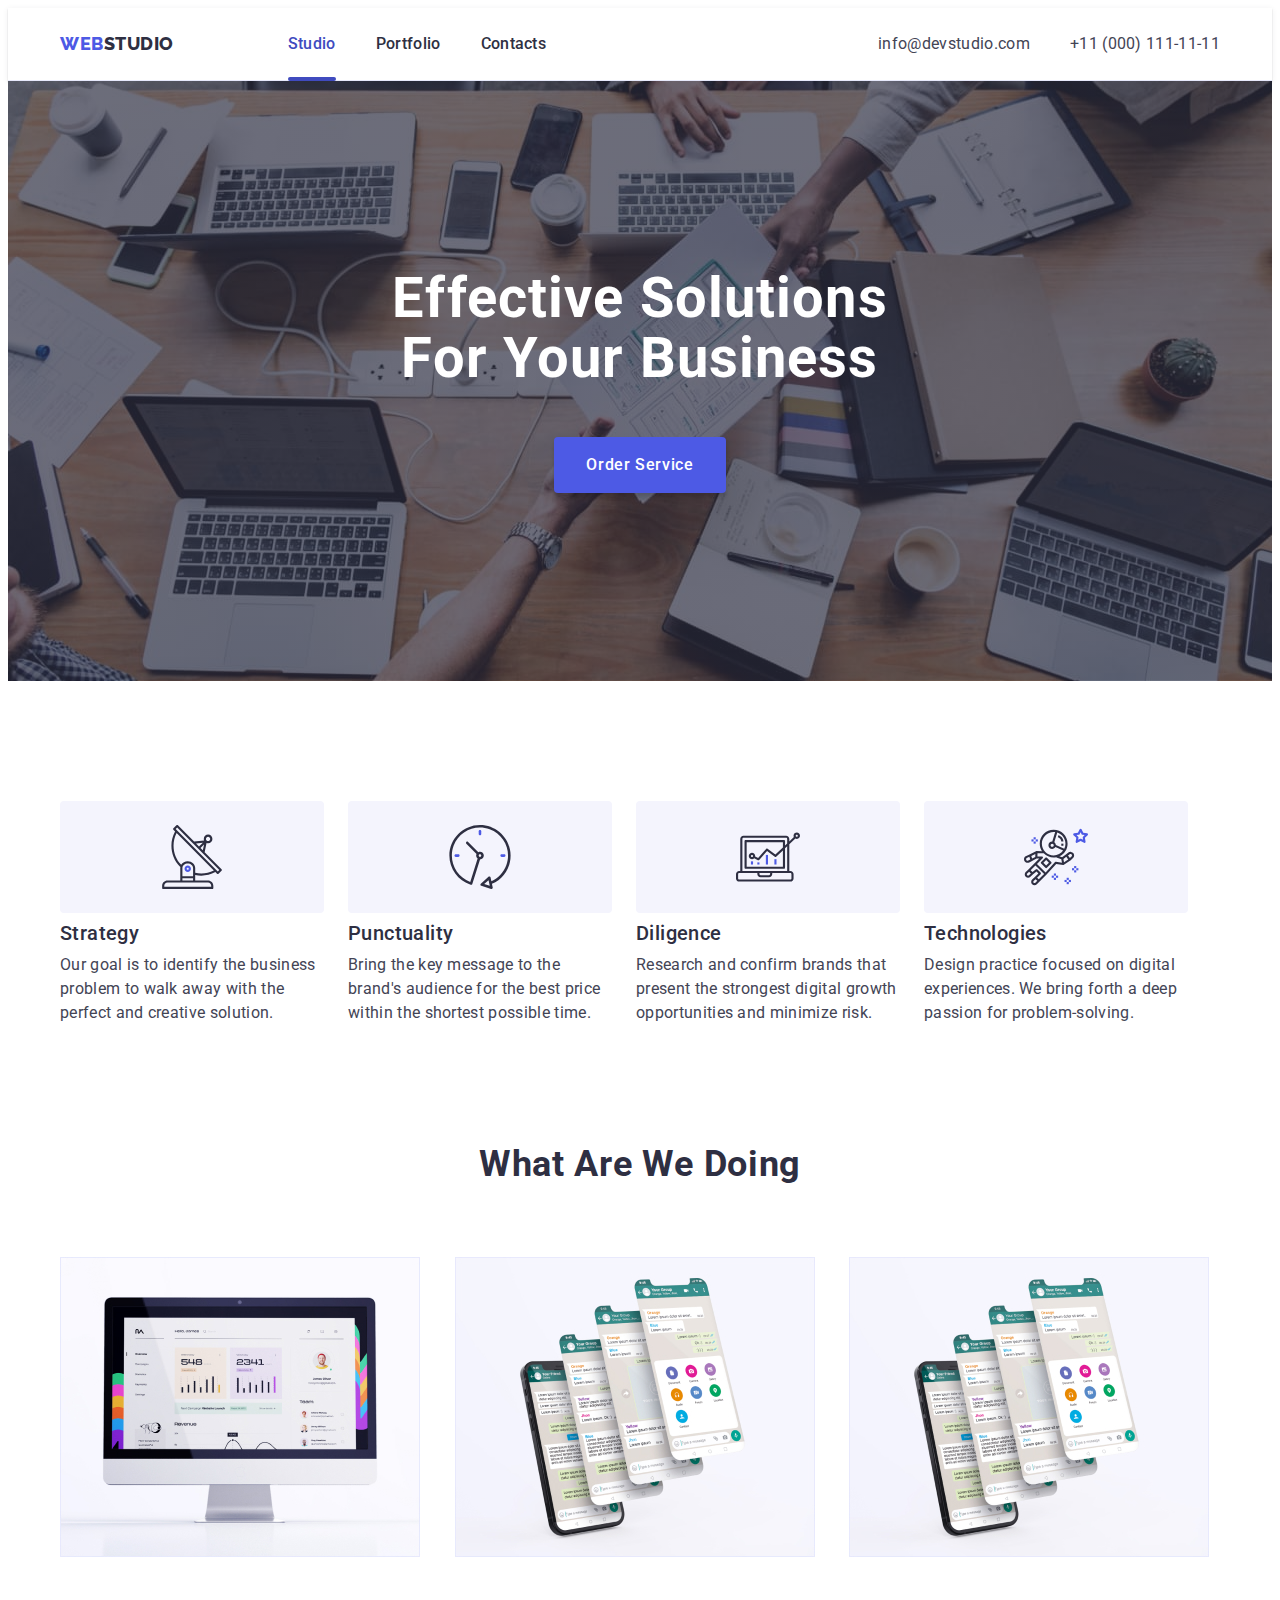
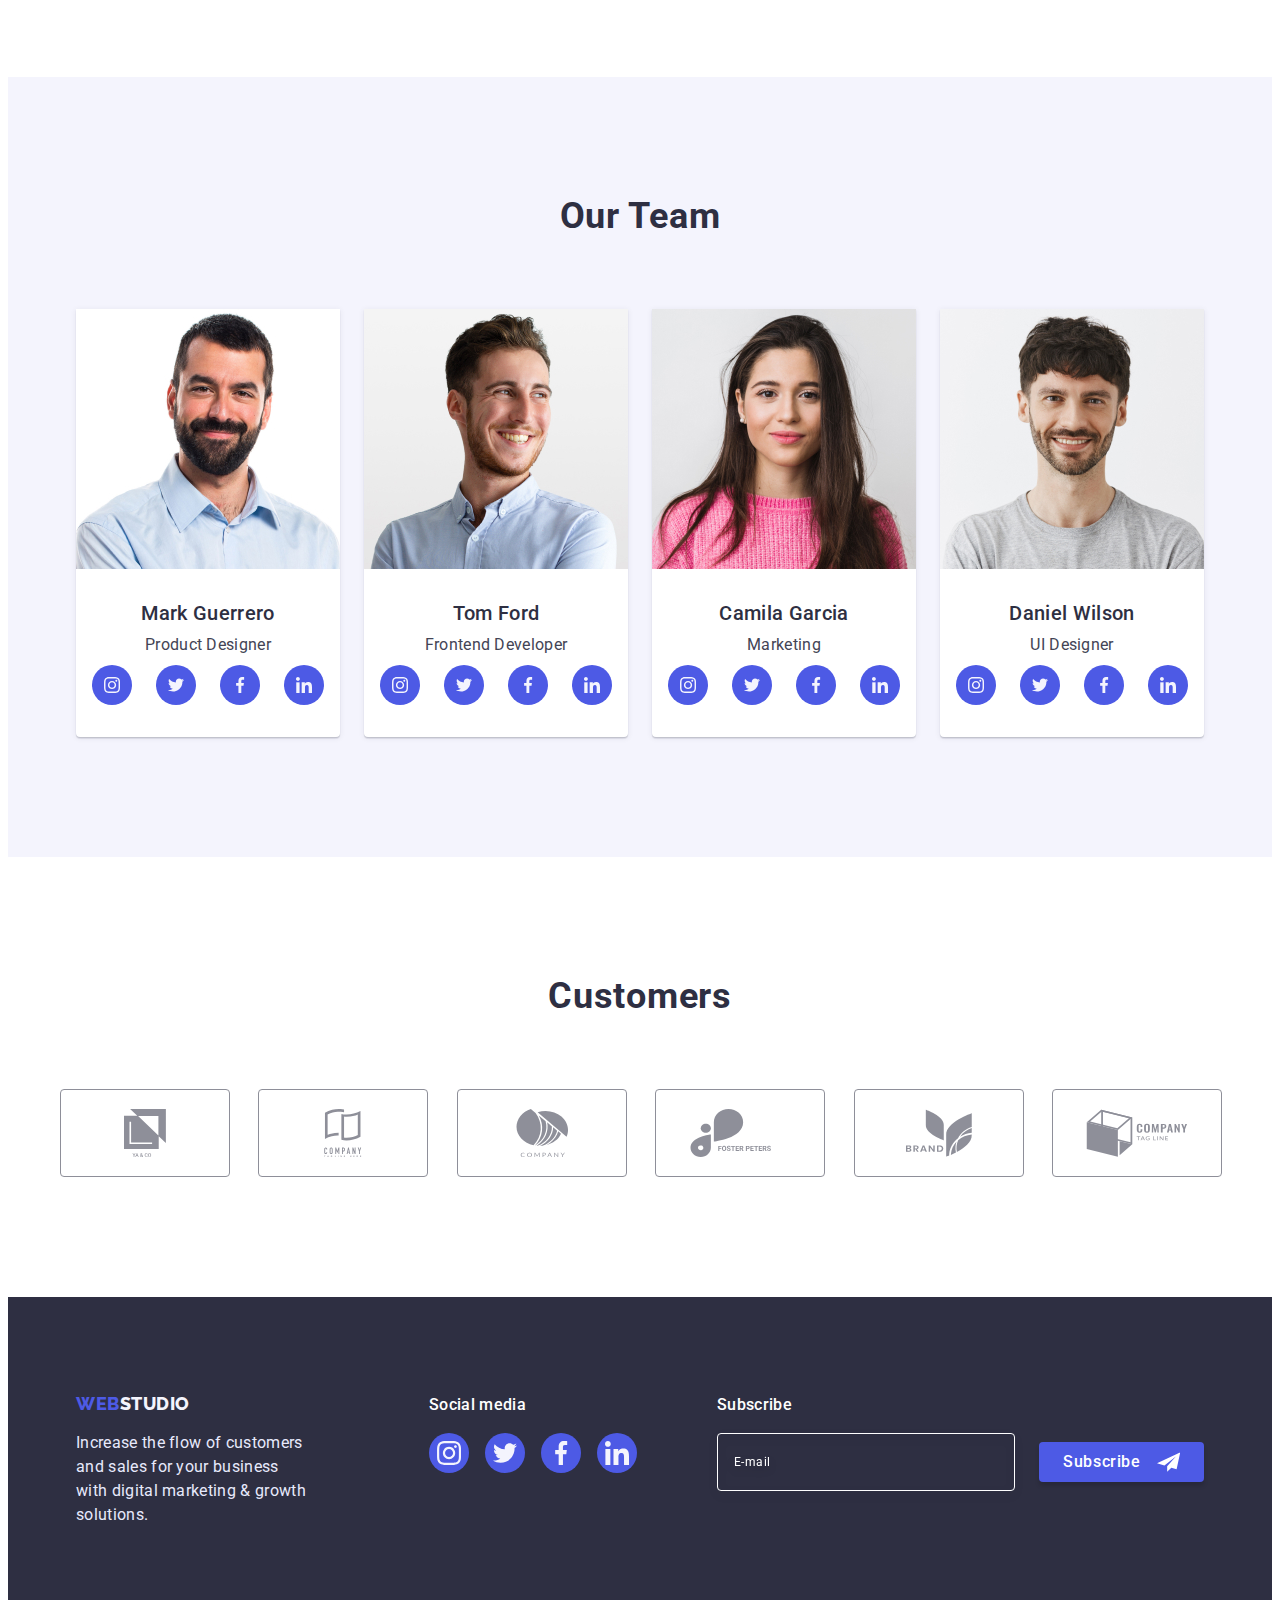
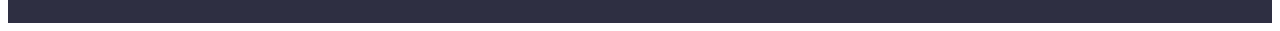
<file: index.html>
<!DOCTYPE html>
<html lang="en">
  <head>
    <meta charset="UTF-8" />
    <meta http-equiv="X-UA-Compatible" content="IE=edge" />
    <meta name="viewport" content="width=device-width, initial-scale=1.0" />
    <link rel="preconnect" href="https://fonts.googleapis.com" />
    <link rel="preconnect" href="https://fonts.gstatic.com" />
    <link
      href="https://fonts.googleapis.com/css2?family=Climate+Crisis&family=Raleway:wght@800&family=Roboto:wght@400;500&display=swap"
      rel="stylesheet"
    />
    <link
      rel="stylesheet"
      href="https://cdnjs.cloudflare.com/ajax/libs/modern-normalize/1.1.0/modern-normalize.min.css"
      integrity="sha512-wpPYUAdjBVSE4KJnH1VR1HeZfpl1ub8YT/NKx4PuQ5NmX2tKuGu6U/JRp5y+Y8XG2tV+wKQpNHVUX03MfMFn9Q=="
      crossorigin="anonymous"
      referrerpolicy="no-referrer"
    />
    <link rel="stylesheet" href="./css/styles.css" />
    <title>goit-markup-hw-07</title>
  </head>
  <body>
    <header class="header">
      <div class="container nav-container">
        <a href="./index.html" class="nav-logo link">Web<span>Studio</span></a>
        <button type="button" class="nav-open-menu js-open-menu">
          <svg class="icon">
            <use href="./images/svg-sprite/symbol-defs.svg#icon-y"></use>
          </svg>
        </button>

        <div class="drop-navigation js-menu-container">
          <nav class="navigation">
            <ul class="nav-list list">
              <li>
                <a href="./index.html" class="nav-link link current">Studio</a>
              </li>
              <li>
                <a href="./portfolio.html" class="nav-link link">Portfolio</a>
              </li>
              <li>
                <a href="./modal.html" class="nav-link link">Contacts</a>
              </li>
            </ul>
          </nav>
          <address class="contacts">
            <ul class="contacts-list list">
              <li>
                <a
                  href="mailto:info@devstudio.com"
                  class="contacts-link contacts-email link"
                  >info@devstudio.com</a
                >
              </li>
              <li>
                <a
                  href="tel:+110001111111"
                  class="contacts-link contacts-tel link"
                  >+11 (000) 111-11-11</a
                >
              </li>
            </ul>

            <ul class="drop-menu-contacts list">
              <li>
                <a class="team-icon instagram" href="./">
                  <svg class="icon">
                    <use
                      href="./images/svg-sprite/symbol-defs.svg#icon-social-media-instagram"
                    ></use>
                  </svg>
                </a>
              </li>
              <li>
                <a class="team-icon twitter" href="./">
                  <svg class="icon">
                    <use
                      href="./images/svg-sprite/symbol-defs.svg#icon-social-media-twitter"
                    ></use>
                  </svg>
                </a>
              </li>
              <li>
                <a class="team-icon facebook" href="./">
                  <svg class="icon">
                    <use
                      href="./images/svg-sprite/symbol-defs.svg#icon-social-media-facebook"
                    ></use>
                  </svg>
                </a>
              </li>
              <li>
                <a class="team-icon linkedin" href="./">
                  <svg class="icon">
                    <use
                      href="./images/svg-sprite/symbol-defs.svg#icon-social-media-linkedin"
                    ></use>
                  </svg>
                </a>
              </li>
            </ul>
          </address>

          <button class="modal-button js-close-menu">
            <svg>
              <use href="./images/svg-sprite/symbol-defs.svg#icon-x"></use>
            </svg>
          </button>
        </div>
      </div>
    </header>

    <main>
      <section class="hero">
        <h1 class="hero-title title">
          Effective Solutions <br />
          for Your Business
        </h1>
        <button data-modal-open type="button" class="hero-button button">
          Order Service
        </button>
      </section>

      <section class="section information">
        <h2 class="information-header hidden">Information</h2>
        <ul class="information-list list container">
          <li>
            <div class="information-icon information-icon-antena">
              <svg class="icon">
                <use
                  href="./images/svg-sprite/symbol-defs.svg#icon-information-antena"
                ></use>
              </svg>
            </div>
            <h3 class="information-title title">Strategy</h3>
            <p class="information-text">
              Our goal is to identify the business problem to walk away with the
              perfect and creative solution.
            </p>
          </li>
          <li>
            <div class="information-icon information-icon-clock">
              <svg class="icon">
                <use
                  href="./images/svg-sprite/symbol-defs.svg#icon-information-clock"
                ></use>
              </svg>
            </div>
            <h3 class="information-title title">Punctuality</h3>
            <p class="information-text">
              Bring the key message to the brand's audience for the best price
              within the shortest possible time.
            </p>
          </li>
          <li>
            <div class="information-icon information-icon-diagram">
              <svg class="icon">
                <use
                  href="./images/svg-sprite/symbol-defs.svg#icon-information-diagram"
                ></use>
              </svg>
            </div>
            <h3 class="information-title title">Diligence</h3>
            <p class="information-text">
              Research and confirm brands that present the strongest digital
              growth opportunities and minimize risk.
            </p>
          </li>
          <li>
            <div class="information-icon information-icon-astronaut">
              <svg class="icon">
                <use
                  href="./images/svg-sprite/symbol-defs.svg#icon-information-astronaut"
                ></use>
              </svg>
            </div>
            <h3 class="information-title title">Technologies</h3>
            <p class="information-text">
              Design practice focused on digital experiences. We bring forth a
              deep passion for problem-solving.
            </p>
          </li>
        </ul>
      </section>

      <section class="section examples">
        <div class="container">
          <h2 class="title examples-title">What are we doing</h2>
          <ul class="examples-list list">
            <li>
              <img
                srcset="
                  ./images/section2/1.jpg    1x,
                  ./images/section2/1@x2.jpg 2x
                "
                src="./images/section2/1.jpg"
                alt="Desktop applications"
                width="360"
                height="300"
              />
            </li>
            <li>
              <img
                srcset="
                  ./images/section2/2.jpg    1x,
                  ./images/section2/2@x2.jpg 2x
                "
                src="./images/section2/2.jpg"
                alt="Phone applications"
                width="360"
                height="300"
              />
            </li>
            <li>
              <img
                srcset="
                  ./images/section2/2.jpg    1x,
                  ./images/section2/2@x2.jpg 2x
                "
                src="./images/section2/3.jpg"
                alt="Other devices software"
                width="360"
                height="300"
              />
            </li>
          </ul>
        </div>
      </section>

      <section class="section team">
        <div class="container">
          <h2 class="title team-logo">Our Team</h2>
          <ul class="team-list list">
            <li class="team-card">
              <img
                srcset="./images/team/1.jpg 1x, ./images/team/1@x2.jpg 2x"
                src="./images/team/1.jpg"
                alt="First team member"
                width="264"
              />
              <h3 class="team-name">Mark Guerrero</h3>
              <p class="team-role">Product Designer</p>
              <ul class="team-contacts list">
                <li>
                  <a class="team-icon instagram" href="./">
                    <svg class="icon">
                      <use
                        href="./images/svg-sprite/symbol-defs.svg#icon-social-media-instagram"
                      ></use>
                    </svg>
                  </a>
                </li>
                <li>
                  <a class="team-icon twitter" href="./">
                    <svg class="icon">
                      <use
                        href="./images/svg-sprite/symbol-defs.svg#icon-social-media-twitter"
                      ></use>
                    </svg>
                  </a>
                </li>
                <li>
                  <a class="team-icon facebook" href="./">
                    <svg class="icon">
                      <use
                        href="./images/svg-sprite/symbol-defs.svg#icon-social-media-facebook"
                      ></use>
                    </svg>
                  </a>
                </li>
                <li>
                  <a class="team-icon linkedin" href="./">
                    <svg class="icon">
                      <use
                        href="./images/svg-sprite/symbol-defs.svg#icon-social-media-linkedin"
                      ></use>
                    </svg>
                  </a>
                </li>
              </ul>
            </li>
            <li class="team-card">
              <img
                srcset="./images/team/2.jpg 1x, ./images/team/2@x2.jpg 2x"
                src="./images/team/2.jpg"
                alt="Second team member"
                width="264"
              />
              <h3 class="team-name">Tom Ford</h3>
              <p class="team-role">Frontend Developer</p>
              <ul class="team-contacts list">
                <li>
                  <a class="team-icon instagram" href="./">
                    <svg class="icon">
                      <use
                        href="./images/svg-sprite/symbol-defs.svg#icon-social-media-instagram"
                      ></use>
                    </svg>
                  </a>
                </li>
                <li>
                  <a class="team-icon twitter" href="./">
                    <svg class="icon">
                      <use
                        href="./images/svg-sprite/symbol-defs.svg#icon-social-media-twitter"
                      ></use>
                    </svg>
                  </a>
                </li>
                <li>
                  <a class="team-icon facebook" href="./">
                    <svg class="icon">
                      <use
                        href="./images/svg-sprite/symbol-defs.svg#icon-social-media-facebook"
                      ></use>
                    </svg>
                  </a>
                </li>
                <li>
                  <a class="team-icon linkedin" href="./">
                    <svg class="icon">
                      <use
                        href="./images/svg-sprite/symbol-defs.svg#icon-social-media-linkedin"
                      ></use>
                    </svg>
                  </a>
                </li>
              </ul>
            </li>
            <li class="team-card">
              <img
                srcset="./images/team/3.jpg 1x, ./images/team/3@x2.jpg 2x"
                src="./images/team/3.jpg"
                alt="Third team member"
                width="264"
              />
              <h3 class="team-name">Camila Garcia</h3>
              <p class="team-role">Marketing</p>
              <ul class="team-contacts list">
                <li>
                  <a class="team-icon instagram" href="./">
                    <svg class="icon">
                      <use
                        href="./images/svg-sprite/symbol-defs.svg#icon-social-media-instagram"
                      ></use>
                    </svg>
                  </a>
                </li>
                <li>
                  <a class="team-icon twitter" href="./">
                    <svg class="icon">
                      <use
                        href="./images/svg-sprite/symbol-defs.svg#icon-social-media-twitter"
                      ></use>
                    </svg>
                  </a>
                </li>
                <li>
                  <a class="team-icon facebook" href="./">
                    <svg class="icon">
                      <use
                        href="./images/svg-sprite/symbol-defs.svg#icon-social-media-facebook"
                      ></use>
                    </svg>
                  </a>
                </li>
                <li>
                  <a class="team-icon linkedin" href="./">
                    <svg class="icon">
                      <use
                        href="./images/svg-sprite/symbol-defs.svg#icon-social-media-linkedin"
                      ></use>
                    </svg>
                  </a>
                </li>
              </ul>
            </li>
            <li class="team-card">
              <img
                srcset="./images/team/4.jpg 1x, ./images/team/4@x2.jpg 2x"
                src="./images/team/4.jpg"
                alt="Fourth team member"
                width="264"
              />
              <h3 class="team-name">Daniel Wilson</h3>
              <p class="team-role">UI Designer</p>
              <ul class="team-contacts list">
                <li>
                  <a class="team-icon instagram" href="./">
                    <svg class="icon">
                      <use
                        href="./images/svg-sprite/symbol-defs.svg#icon-social-media-instagram"
                      ></use>
                    </svg>
                  </a>
                </li>
                <li>
                  <a class="team-icon twitter" href="./">
                    <svg class="icon">
                      <use
                        href="./images/svg-sprite/symbol-defs.svg#icon-social-media-twitter"
                      ></use>
                    </svg>
                  </a>
                </li>
                <li>
                  <a class="team-icon facebook" href="./">
                    <svg class="icon">
                      <use
                        href="./images/svg-sprite/symbol-defs.svg#icon-social-media-facebook"
                      ></use>
                    </svg>
                  </a>
                </li>
                <li>
                  <a class="team-icon linkedin" href="./">
                    <svg class="icon">
                      <use
                        href="./images/svg-sprite/symbol-defs.svg#icon-social-media-linkedin"
                      ></use>
                    </svg>
                  </a>
                </li>
              </ul>
            </li>
          </ul>
        </div>
      </section>

      <section class="section customers">
        <div class="container">
          <h2 class="customers-title title">Customers</h2>
          <ul class="customers-list list">
            <li>
              <a class="customers-logo" href="./">
                <svg class="icon">
                  <use
                    href="./images/svg-sprite/symbol-defs.svg#icon-company1"
                  ></use>
                </svg>
              </a>
            </li>
            <li>
              <a class="customers-logo" href="./">
                <svg class="icon">
                  <use
                    href="./images/svg-sprite/symbol-defs.svg#icon-company2"
                  ></use>
                </svg>
              </a>
            </li>
            <li>
              <a class="customers-logo" href="./">
                <svg class="icon">
                  <use
                    href="./images/svg-sprite/symbol-defs.svg#icon-company3"
                  ></use>
                </svg>
              </a>
            </li>
            <li>
              <a class="customers-logo" href="./">
                <svg class="icon">
                  <use
                    href="./images/svg-sprite/symbol-defs.svg#icon-company4"
                  ></use>
                </svg>
              </a>
            </li>
            <li>
              <a class="customers-logo" href="./">
                <svg class="icon">
                  <use
                    href="./images/svg-sprite/symbol-defs.svg#icon-company5"
                  ></use>
                </svg>
              </a>
            </li>
            <li>
              <a class="customers-logo" href="./">
                <svg class="icon">
                  <use
                    href="./images/svg-sprite/symbol-defs.svg#icon-company6"
                  ></use>
                </svg>
              </a>
            </li>
          </ul>
        </div>
      </section>
    </main>

    <footer class="footer">
      <div class="container">
        <div class="logo-contacts">
          <div class="footer-logo-text">
            <a href="./index.html" class="footer-logo nav-logo link"
              >Web<span class="footer-span">Studio</span></a
            >
            <p class="footer-text">
              Increase the flow of customers and sales for your business with
              digital marketing & growth solutions.
            </p>
          </div>

          <div class="footer-contacts">
            <h2 class="footer-title">Social media</h2>

            <ul class="icons list">
              <li>
                <a href="./" class="footer-icon">
                  <svg class="icon">
                    <use
                      href="./images/svg-sprite/symbol-defs.svg#icon-social-media-instagram"
                    ></use>
                  </svg>
                </a>
              </li>

              <li>
                <a href="./" class="footer-icon">
                  <svg class="icon">
                    <use
                      href="./images/svg-sprite/symbol-defs.svg#icon-social-media-twitter"
                    ></use>
                  </svg>
                </a>
              </li>

              <li>
                <a href="./" class="footer-icon">
                  <svg class="icon">
                    <use
                      href="./images/svg-sprite/symbol-defs.svg#icon-social-media-facebook"
                    ></use>
                  </svg>
                </a>
              </li>

              <li>
                <a href="./" class="footer-icon">
                  <svg class="icon">
                    <use
                      href="./images/svg-sprite/symbol-defs.svg#icon-social-media-linkedin"
                    ></use>
                  </svg>
                </a>
              </li>
            </ul>
          </div>
        </div>

        <div class="footer-subscribe">
          <h2 class="footer-title">Subscribe</h2>
          <form class="footer-form">
            <input
              type="email"
              name="email"
              placeholder="E-mail"
              class="footer-label"
            />

            <button type="submit" class="button footer-form-button">
              Subscribe
              <svg class="icon">
                <use
                  href="./images/svg-sprite/symbol-defs.svg#icon-subscribe"
                ></use>
              </svg>
            </button>
          </form>
        </div>
      </div>
    </footer>

    <div class="backdrop is-hidden" data-modal>
      <div class="modal">
        <p class="modal-text">Leave your contacts and we will call you back</p>
        <form class="js-speaker-form modal-form" autocomplete="off">
          <label class="modal-form modal-form-name" for="name">
            Name
            <input type="text" name="name" id="name" />
            <svg>
              <use href="./images/svg-sprite/symbol-defs.svg#icon-name"></use>
            </svg>
          </label>

          <label class="modal-form modal-form-tel" for="tel">
            Phone
            <input type="tel" name="telephone" id="tel" />
            <svg>
              <use href="./images/svg-sprite/symbol-defs.svg#icon-phone"></use>
            </svg>
          </label>

          <label class="modal-form modal-form-email" for="email">
            Email
            <input type="email" name="email" id="email" />
            <svg>
              <use href="./images/svg-sprite/symbol-defs.svg#icon-email"></use>
            </svg>
          </label>

          <div class="modal-form modal-form-comment">
            <label for="modal-comment">Comment</label>
            <textarea
              name="comment"
              rows="5"
              placeholder="Text input"
              id="modal-comment"
            ></textarea>
          </div>

          <label class="modal-form-licension" for="licension">
            <input type="checkbox" name="licension" id="licension" required />
            <svg class="licension-icon">
              <use
                href="./images/svg-sprite/symbol-defs.svg#icon-license-agreement"
              ></use>
            </svg>
            <span
              >I accept the terms and conditions of the
              <a href="./" class="modal-policy-link">Privacy Policy</a></span
            >
          </label>

          <button type="submit" class="modal-button-send button">Send</button>
        </form>

        <button data-modal-close class="modal-button">
          <svg>
            <use href="./images/svg-sprite/symbol-defs.svg#icon-x"></use>
          </svg>
        </button>
      </div>
    </div>

    <script src="./js/modal.js"></script>

    <script defer src="./js/speaker.js"></script>

    <script src="./js/mobile-script.js"></script>
  </body>
</html>
</file>
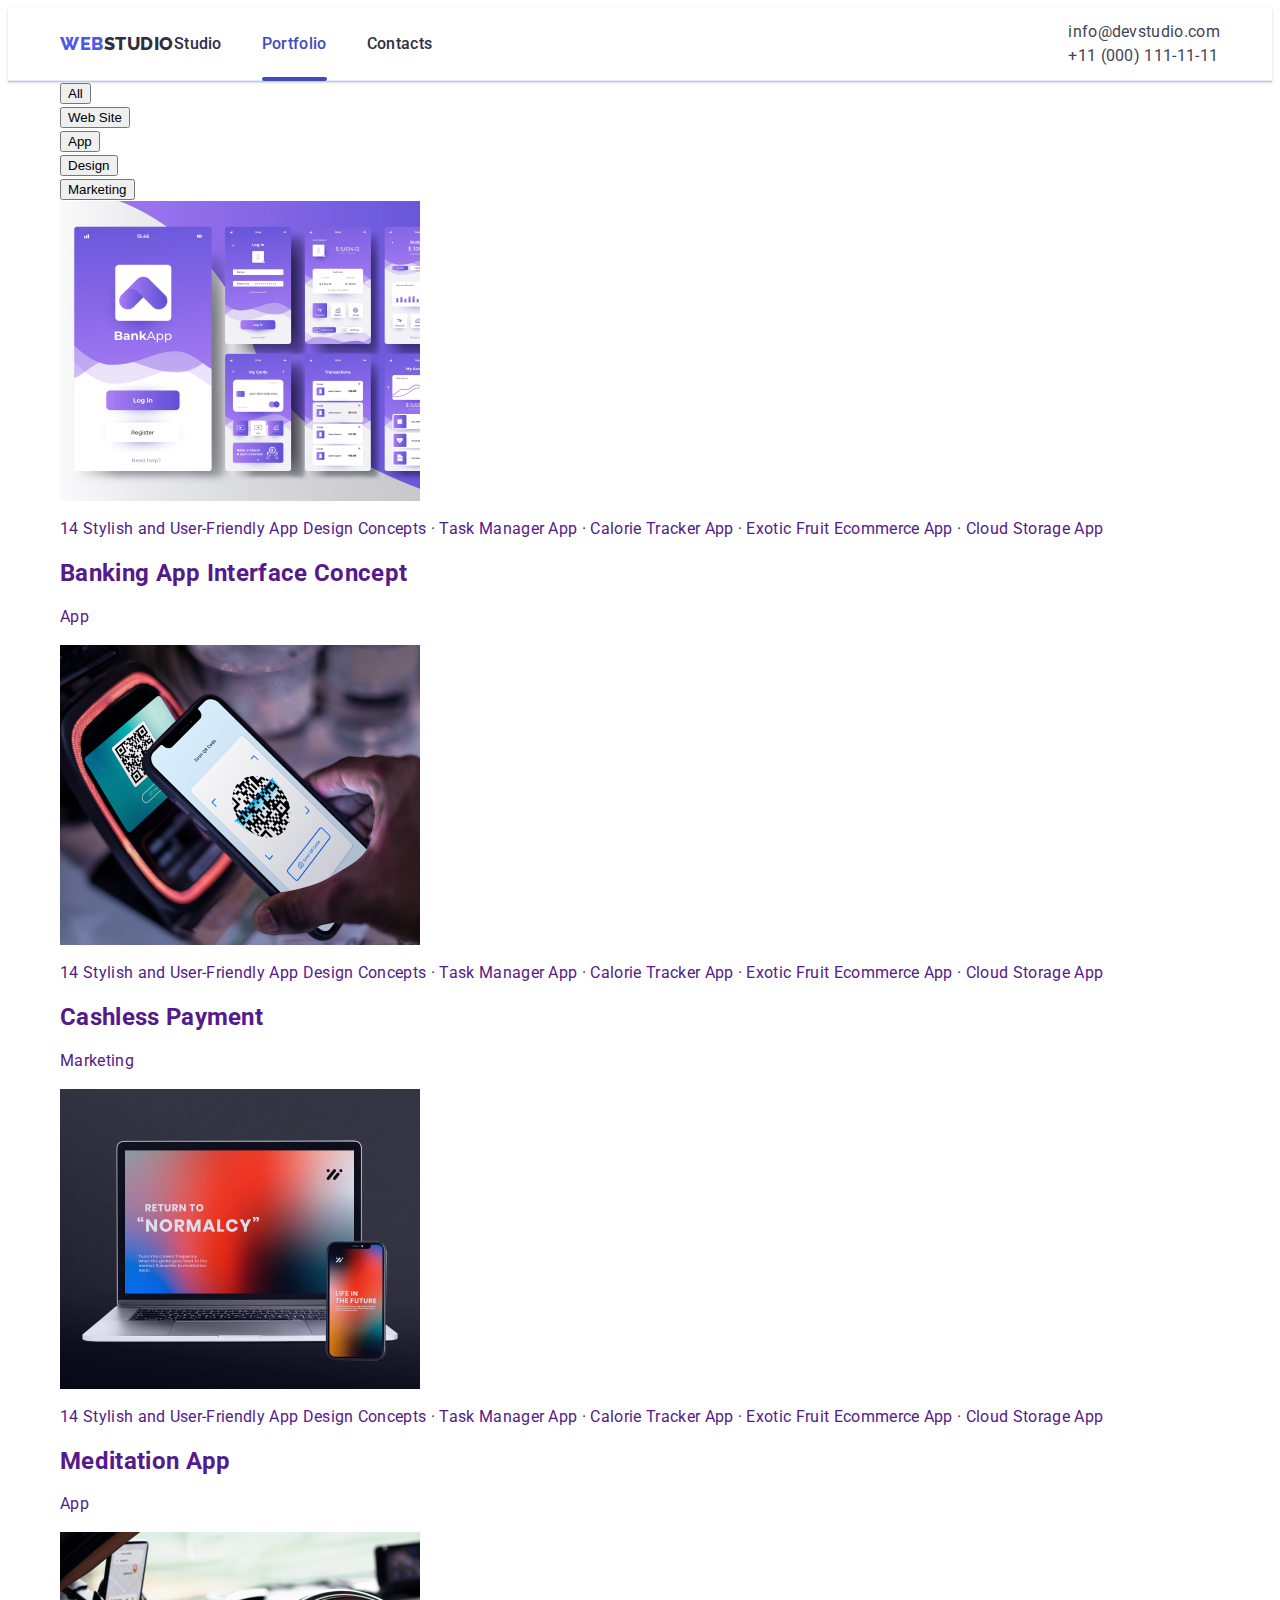
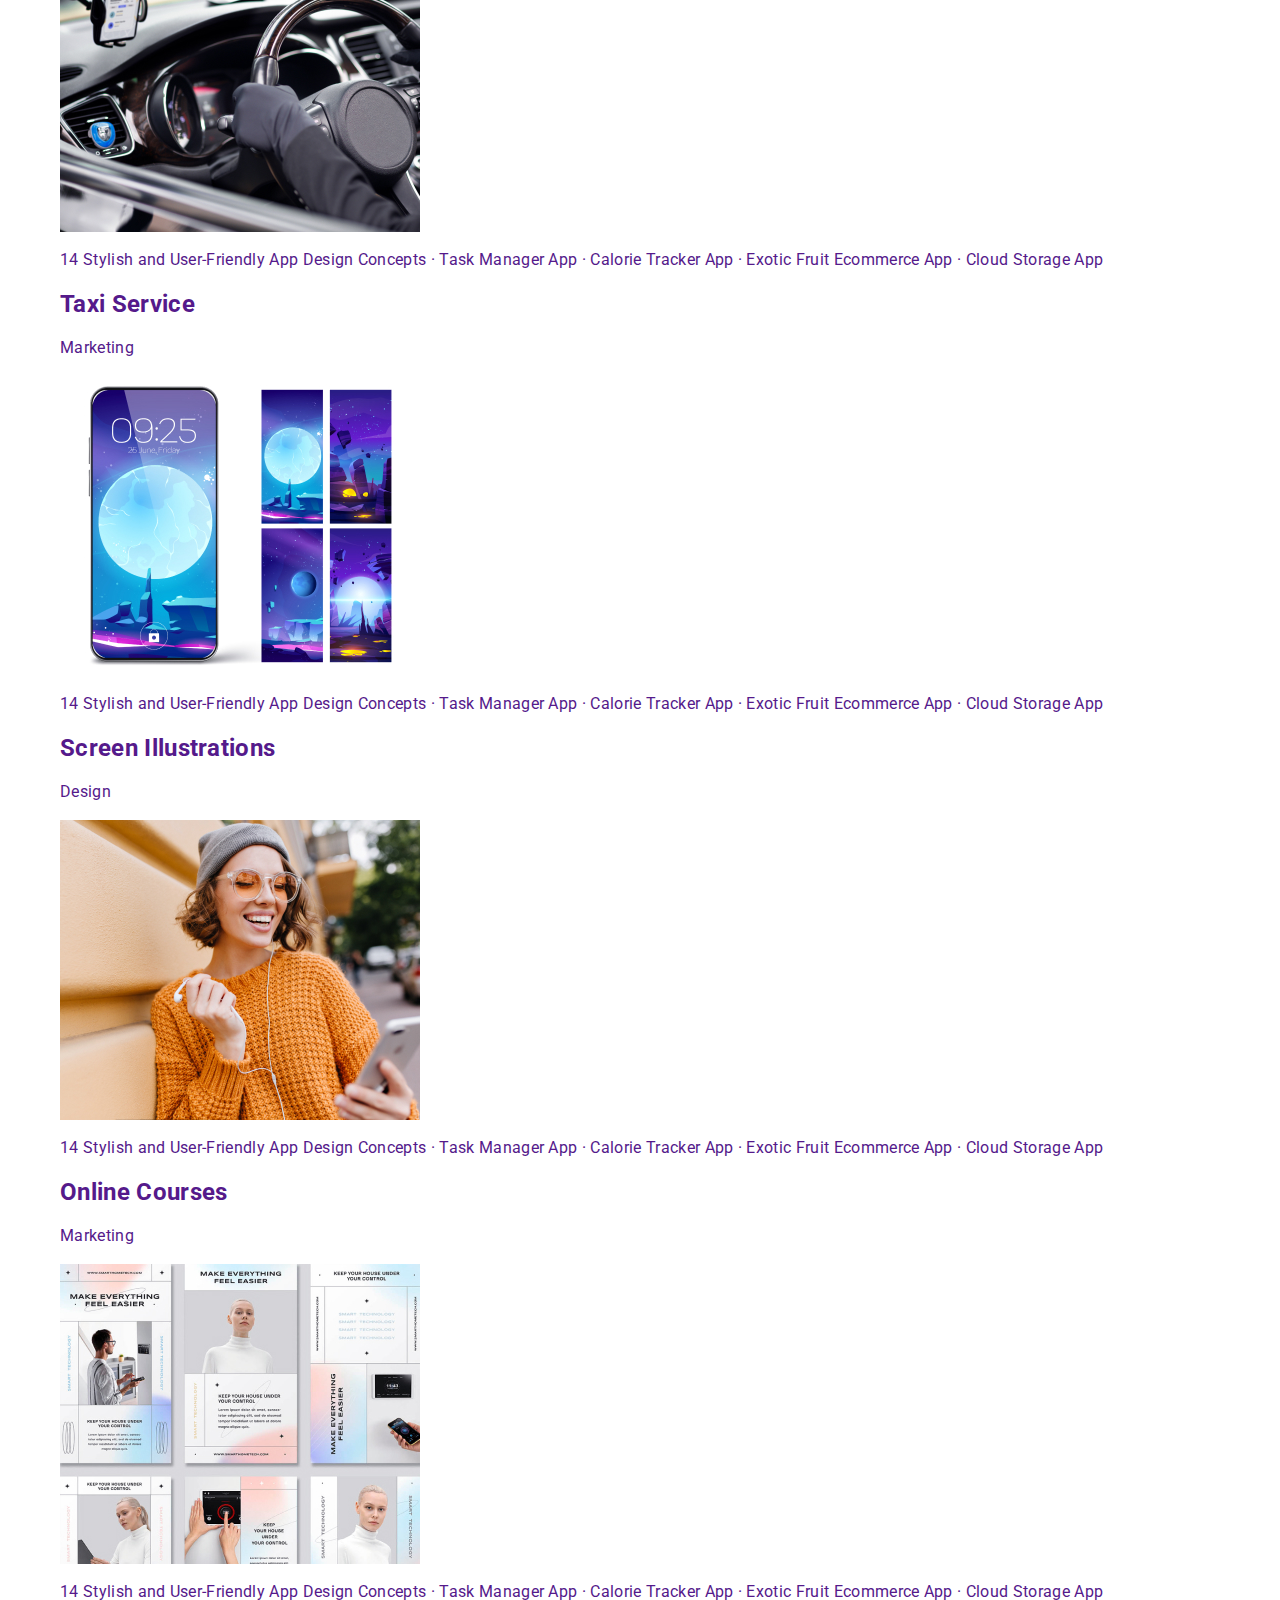
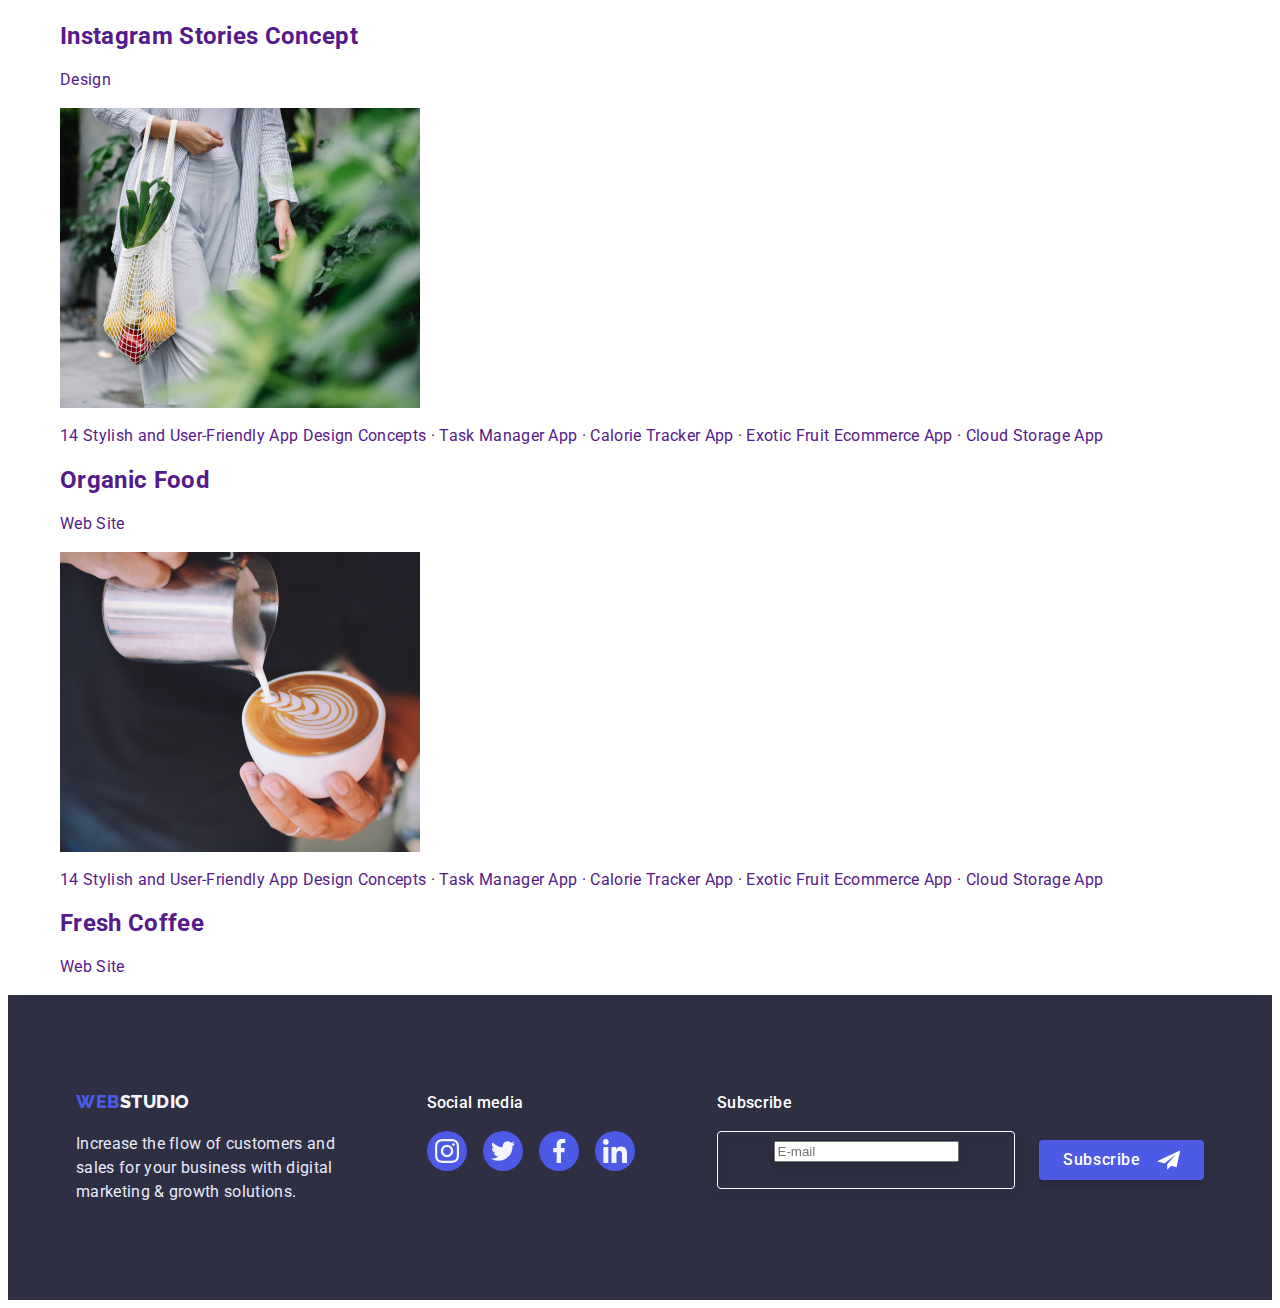
<file: portfolio.html>
<!DOCTYPE html>
<html lang="en">
  <head>
    <meta charset="UTF-8" />
    <meta http-equiv="X-UA-Compatible" content="IE=edge" />
    <meta name="viewport" content="width=device-width, initial-scale=1.0" />
    <link rel="preconnect" href="https://fonts.googleapis.com" />
    <link rel="preconnect" href="https://fonts.gstatic.com" />
    <link
      href="https://fonts.googleapis.com/css2?family=Climate+Crisis&family=Raleway:wght@800&family=Roboto:wght@400;500&display=swap"
      rel="stylesheet"
    />
    <link
      rel="stylesheet"
      href="https://cdnjs.cloudflare.com/ajax/libs/modern-normalize/1.1.0/modern-normalize.min.css"
      integrity="sha512-wpPYUAdjBVSE4KJnH1VR1HeZfpl1ub8YT/NKx4PuQ5NmX2tKuGu6U/JRp5y+Y8XG2tV+wKQpNHVUX03MfMFn9Q=="
      crossorigin="anonymous"
      referrerpolicy="no-referrer"
    />
    <link rel="stylesheet" href="./css/styles.css" />
    <title>Portfolio</title>
  </head>
  <body>
    <header class="header">
      <div class="container nav-container">
        <nav class="navigation">
          <a href="./index.html" class="nav-logo link"
            >Web<span>Studio</span></a
          >
          <ul class="nav-list list">
            <li><a href="./index.html" class="nav-link link">Studio</a></li>
            <li>
              <a href="./portfolio.html" class="nav-link link current"
                >Portfolio</a
              >
            </li>
            <li><a href="" class="nav-link link">Contacts</a></li>
          </ul>
        </nav>
        <address class="contacts">
          <ul class="list">
            <li>
              <a href="mailto:info@devstudio.com" class="contacts-link link"
                >info@devstudio.com</a
              >
            </li>
            <li>
              <a href="tel:+110001111111" class="contacts-link link"
                >+11 (000) 111-11-11</a
              >
            </li>
          </ul>
        </address>
      </div>
    </header>

    <main>
      <section class="portfolio">
        <div class="container">
          <h1 class="information-header">Portfolio</h1>
          <ul class="button-list list">
            <li><button type="button" class="portfolio-button">All</button></li>
            <li>
              <button type="button" class="portfolio-button">Web Site</button>
            </li>
            <li><button type="button" class="portfolio-button">App</button></li>
            <li>
              <button type="button" class="portfolio-button">Design</button>
            </li>
            <li>
              <button type="button" class="portfolio-button">Marketing</button>
            </li>
          </ul>

          <ul class="photo-list list">
            <li>
              <!-- Я ПРОСТО ШУЧУ, я заменю все альты. Потом. Честно.-->
              <a href="" class="link photo-card">
                <div class="photo">
                  <img
                    src="./images/portfolio/1.jpg"
                    alt="Bank-app"
                    width="360"
                    height="300"
                  />
                  <div class="overlay">
                    <p>
                      14 Stylish and User-Friendly App Design Concepts · Task
                      Manager App · Calorie Tracker App · Exotic Fruit Ecommerce
                      App · Cloud Storage App
                    </p>
                  </div>
                </div>
                <div class="photo-signature">
                  <h2 class="portfolio-name">Banking App Interface Concept</h2>
                  <p class="portfolio-role">App</p>
                </div>
              </a>
            </li>

            <li>
              <a href="" class="link photo-card">
                <div class="photo">
                  <img
                    src="./images/portfolio/2.jpg"
                    alt="Mobile-pay"
                    width="360"
                    height="300"
                  />
                  <div class="overlay">
                    <p>
                      14 Stylish and User-Friendly App Design Concepts · Task
                      Manager App · Calorie Tracker App · Exotic Fruit Ecommerce
                      App · Cloud Storage App
                    </p>
                  </div>
                </div>
                <div class="photo-signature">
                  <h2 class="portfolio-name">Cashless Payment</h2>
                  <p class="portfolio-role">Marketing</p>
                </div>
              </a>
            </li>

            <li>
              <a href="" class="link photo-card">
                <div class="photo">
                  <img
                    src="./images/portfolio/3.jpg"
                    alt="Mobile and notepad"
                    width="360"
                    height="300"
                  />
                  <div class="overlay">
                    <p>
                      14 Stylish and User-Friendly App Design Concepts · Task
                      Manager App · Calorie Tracker App · Exotic Fruit Ecommerce
                      App · Cloud Storage App
                    </p>
                  </div>
                </div>
                <div class="photo-signature">
                  <h2 class="portfolio-name">Meditation App</h2>
                  <p class="portfolio-role">App</p>
                </div>
              </a>
            </li>

            <li>
              <a href="" class="link photo-card">
                <div class="photo">
                  <img
                    src="./images/portfolio/4.jpg"
                    alt="Taxi-driver"
                    width="360"
                    height="300"
                  />
                  <div class="overlay">
                    <p>
                      14 Stylish and User-Friendly App Design Concepts · Task
                      Manager App · Calorie Tracker App · Exotic Fruit Ecommerce
                      App · Cloud Storage App
                    </p>
                  </div>
                </div>
                <div class="photo-signature">
                  <h2 class="portfolio-name">Taxi Service</h2>
                  <p class="portfolio-role">Marketing</p>
                </div>
              </a>
            </li>

            <li>
              <a href="" class="link photo-card">
                <div class="photo">
                  <img
                    src="./images/portfolio/5.jpg"
                    alt="Movile screen-art"
                    width="360"
                    height="300"
                  />
                  <div class="overlay">
                    <p>
                      14 Stylish and User-Friendly App Design Concepts · Task
                      Manager App · Calorie Tracker App · Exotic Fruit Ecommerce
                      App · Cloud Storage App
                    </p>
                  </div>
                </div>
                <div class="photo-signature">
                  <h2 class="portfolio-name">Screen Illustrations</h2>
                  <p class="portfolio-role">Design</p>
                </div>
              </a>
            </li>

            <li>
              <a href="" class="link photo-card">
                <div class="photo">
                  <img
                    src="./images/portfolio/6.jpg"
                    alt="Woman with phone"
                    width="360"
                    height="300"
                  />
                  <div class="overlay">
                    <p>
                      14 Stylish and User-Friendly App Design Concepts · Task
                      Manager App · Calorie Tracker App · Exotic Fruit Ecommerce
                      App · Cloud Storage App
                    </p>
                  </div>
                </div>
                <div class="photo-signature">
                  <h2 class="portfolio-name">Online Courses</h2>
                  <p class="portfolio-role">Marketing</p>
                </div>
              </a>
            </li>

            <li>
              <a href="" class="link photo-card">
                <div class="photo">
                  <img
                    src="./images/portfolio/7.jpg"
                    alt="Stories"
                    width="360"
                    height="300"
                  />
                  <div class="overlay">
                    <p>
                      14 Stylish and User-Friendly App Design Concepts · Task
                      Manager App · Calorie Tracker App · Exotic Fruit Ecommerce
                      App · Cloud Storage App
                    </p>
                  </div>
                </div>
                <div class="photo-signature">
                  <h2 class="portfolio-name">Instagram Stories Concept</h2>
                  <p class="portfolio-role">Design</p>
                </div>
              </a>
            </li>

            <li>
              <a href="" class="link photo-card">
                <div class="photo">
                  <img
                    src="./images/portfolio/8.jpg"
                    alt="Avos`ka, heh"
                    width="360"
                    height="300"
                  />
                  <div class="overlay">
                    <p>
                      14 Stylish and User-Friendly App Design Concepts · Task
                      Manager App · Calorie Tracker App · Exotic Fruit Ecommerce
                      App · Cloud Storage App
                    </p>
                  </div>
                </div>
                <div class="photo-signature">
                  <h2 class="portfolio-name">Organic Food</h2>
                  <p class="portfolio-role">Web Site</p>
                </div>
              </a>
            </li>

            <li>
              <a href="" class="link photo-card">
                <div class="photo">
                  <img
                    src="./images/portfolio/9.jpg"
                    alt="Coffee"
                    width="360"
                    height="300"
                  />
                  <div class="overlay">
                    <p>
                      14 Stylish and User-Friendly App Design Concepts · Task
                      Manager App · Calorie Tracker App · Exotic Fruit Ecommerce
                      App · Cloud Storage App
                    </p>
                  </div>
                </div>
                <div class="photo-signature">
                  <h2 class="portfolio-name">Fresh Coffee</h2>
                  <p class="portfolio-role">Web Site</p>
                </div>
              </a>
            </li>
          </ul>
        </div>
      </section>
    </main>

    <footer class="footer">
      <div class="container">
        <div class="">
          <a href="./index.html" class="footer-logo nav-logo link"
            >Web<span class="footer-span">Studio</span></a
          >
          <p class="footer-text">
            Increase the flow of customers and sales for your business with
            digital marketing & growth solutions.
          </p>
        </div>

        <div class="footer-contacts">
          <h2 class="footer-title">Social media</h2>

          <ul class="icons list">
            <li>
              <a href="./" class="footer-icon">
                <svg class="icon">
                  <use
                    href="./images/svg-sprite/symbol-defs.svg#icon-social-media-instagram"
                  ></use>
                </svg>
              </a>
            </li>

            <li>
              <a href="./" class="footer-icon">
                <svg class="icon">
                  <use
                    href="./images/svg-sprite/symbol-defs.svg#icon-social-media-twitter"
                  ></use>
                </svg>
              </a>
            </li>

            <li>
              <a href="./" class="footer-icon">
                <svg class="icon">
                  <use
                    href="./images/svg-sprite/symbol-defs.svg#icon-social-media-facebook"
                  ></use>
                </svg>
              </a>
            </li>

            <li>
              <a href="./" class="footer-icon">
                <svg class="icon">
                  <use
                    href="./images/svg-sprite/symbol-defs.svg#icon-social-media-linkedin"
                  ></use>
                </svg>
              </a>
            </li>
          </ul>
        </div>

        <div class="footer-subscribe">
          <h2 class="footer-title">Subscribe</h2>
          <form class="footer-form">
            <label class="footer-label">
              <input type="email" name="email" placeholder="E-mail" />
            </label>

            <button type="submit" class="button footer-form-button">
              Subscribe
              <svg class="icon">
                <use
                  href="./images/svg-sprite/symbol-defs.svg#icon-subscribe"
                ></use>
              </svg>
            </button>
          </form>
        </div>
      </div>
    </footer>
  </body>
</html>
</file>
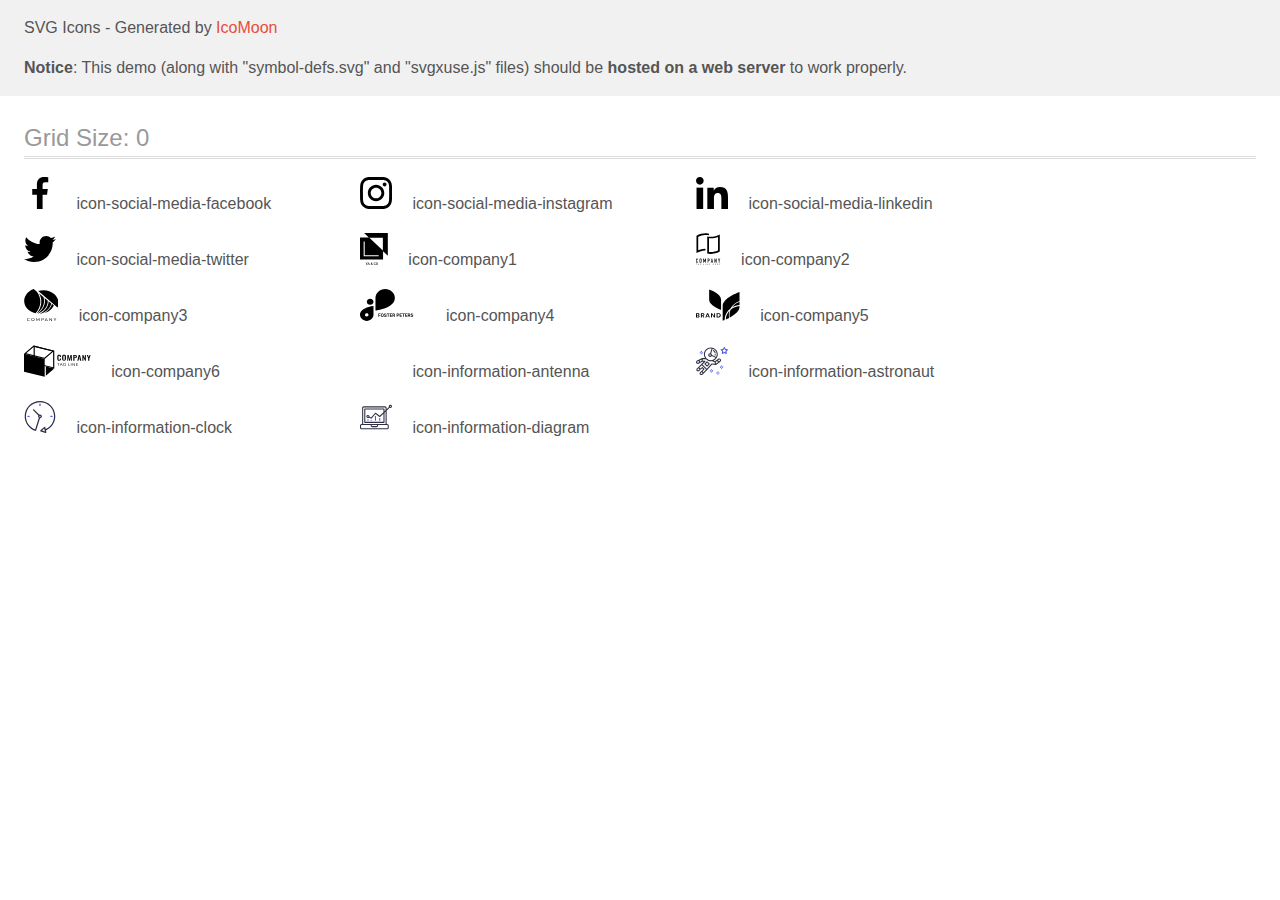
<file: images/svg-sprite/demo-external-svg.html>
<!doctype html>
<html>
<head>
    <title>IcoMoon - SVG Icons</title>
    <meta charset="utf-8">
    <meta name="viewport" content="width=device-width, initial-scale=1">
    <link rel="stylesheet" href="demo-files/demo.css">
    <link rel="stylesheet" href="style.css">
</head>
<body>
<header class="bgc1 clearfix">
<div class="mhl">
    <p>SVG Icons - Generated by <a href="https://icomoon.io/app">IcoMoon</a></p><p><strong>Notice</strong>: This demo (along with "symbol-defs.svg" and "svgxuse.js" files) should be <b>hosted on a web server</b> to work properly.</p>
</div>
</header>
    <div class="clearfix mhl ptl">
        <h1 class="mvm mtn fgc1">Grid Size: 0</h1>
        <div class="glyph fs1">
            <div class="clearfix pbs">
                <svg class="icon icon-social-media-facebook"><use xlink:href="symbol-defs.svg#icon-social-media-facebook"></use></svg><span class="name"> icon-social-media-facebook</span>
            </div>
        </div>
        <div class="glyph fs1">
            <div class="clearfix pbs">
                <svg class="icon icon-social-media-instagram"><use xlink:href="symbol-defs.svg#icon-social-media-instagram"></use></svg><span class="name"> icon-social-media-instagram</span>
            </div>
        </div>
        <div class="glyph fs1">
            <div class="clearfix pbs">
                <svg class="icon icon-social-media-linkedin"><use xlink:href="symbol-defs.svg#icon-social-media-linkedin"></use></svg><span class="name"> icon-social-media-linkedin</span>
            </div>
        </div>
        <div class="glyph fs1">
            <div class="clearfix pbs">
                <svg class="icon icon-social-media-twitter"><use xlink:href="symbol-defs.svg#icon-social-media-twitter"></use></svg><span class="name"> icon-social-media-twitter</span>
            </div>
        </div>
        <div class="glyph fs1">
            <div class="clearfix pbs">
                <svg class="icon icon-company1"><use xlink:href="symbol-defs.svg#icon-company1"></use></svg><span class="name"> icon-company1</span>
            </div>
        </div>
        <div class="glyph fs1">
            <div class="clearfix pbs">
                <svg class="icon icon-company2"><use xlink:href="symbol-defs.svg#icon-company2"></use></svg><span class="name"> icon-company2</span>
            </div>
        </div>
        <div class="glyph fs1">
            <div class="clearfix pbs">
                <svg class="icon icon-company3"><use xlink:href="symbol-defs.svg#icon-company3"></use></svg><span class="name"> icon-company3</span>
            </div>
        </div>
        <div class="glyph fs1">
            <div class="clearfix pbs">
                <svg class="icon icon-company4"><use xlink:href="symbol-defs.svg#icon-company4"></use></svg><span class="name"> icon-company4</span>
            </div>
        </div>
        <div class="glyph fs1">
            <div class="clearfix pbs">
                <svg class="icon icon-company5"><use xlink:href="symbol-defs.svg#icon-company5"></use></svg><span class="name"> icon-company5</span>
            </div>
        </div>
        <div class="glyph fs1">
            <div class="clearfix pbs">
                <svg class="icon icon-company6"><use xlink:href="symbol-defs.svg#icon-company6"></use></svg><span class="name"> icon-company6</span>
            </div>
        </div>
        <div class="glyph fs1">
            <div class="clearfix pbs">
                <svg class="icon icon-information-antenna"><use xlink:href="symbol-defs.svg#icon-information-antenna"></use></svg><span class="name"> icon-information-antenna</span>
            </div>
        </div>
        <div class="glyph fs1">
            <div class="clearfix pbs">
                <svg class="icon icon-information-astronaut"><use xlink:href="symbol-defs.svg#icon-information-astronaut"></use></svg><span class="name"> icon-information-astronaut</span>
            </div>
        </div>
        <div class="glyph fs1">
            <div class="clearfix pbs">
                <svg class="icon icon-information-clock"><use xlink:href="symbol-defs.svg#icon-information-clock"></use></svg><span class="name"> icon-information-clock</span>
            </div>
        </div>
        <div class="glyph fs1">
            <div class="clearfix pbs">
                <svg class="icon icon-information-diagram"><use xlink:href="symbol-defs.svg#icon-information-diagram"></use></svg><span class="name"> icon-information-diagram</span>
            </div>
        </div>
  </div>
<script defer src="svgxuse.js"></script>
</body>
</html>
</file>
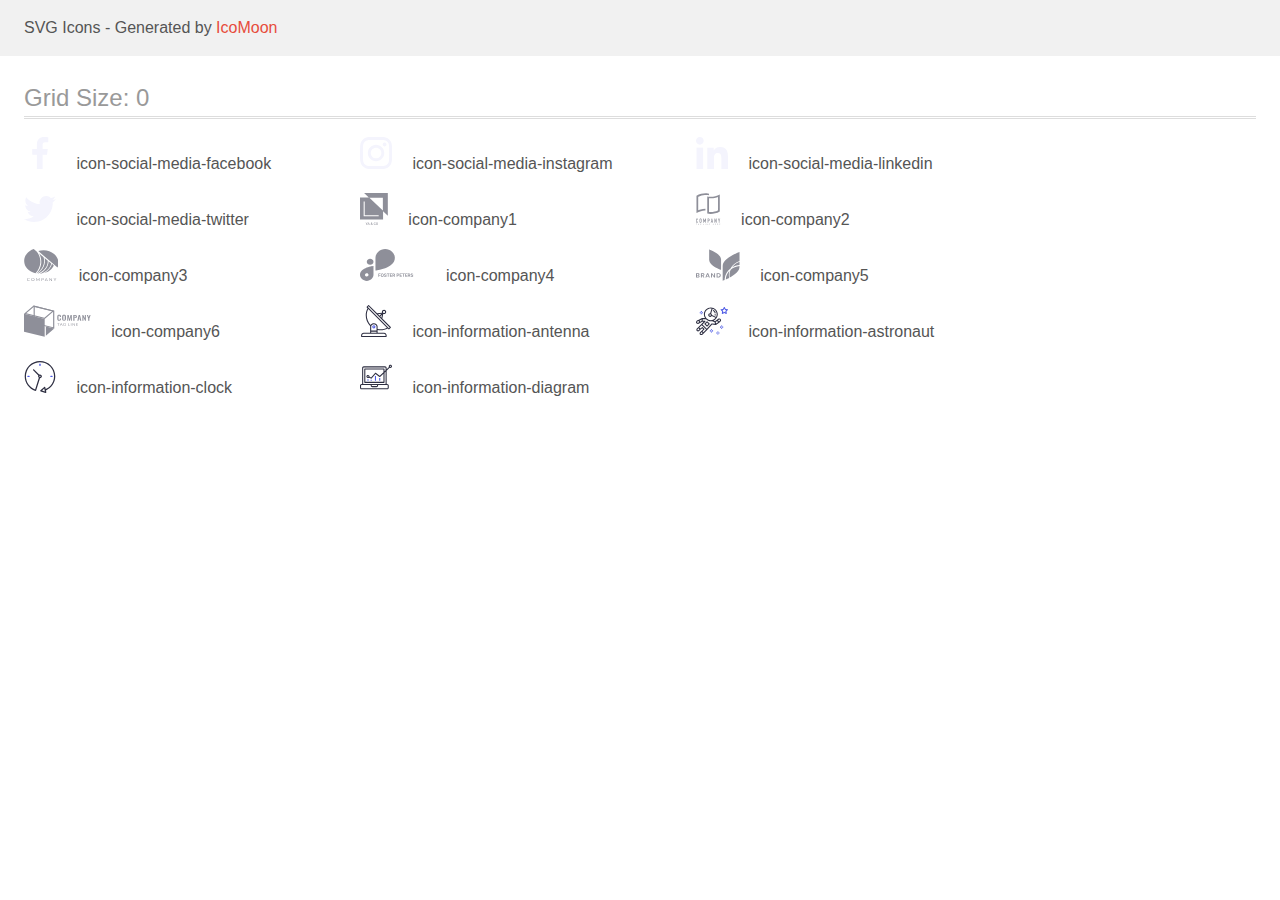
<file: images/svg-sprite/demo.html>
<!doctype html>
<html>
<head>
    <title>IcoMoon - SVG Icons</title>
    <meta charset="utf-8">
    <meta name="viewport" content="width=device-width, initial-scale=1">
    <link rel="stylesheet" href="demo-files/demo.css">
    <link rel="stylesheet" href="style.css">
</head>
<body>
<svg aria-hidden="true" style="position: absolute; width: 0; height: 0; overflow: hidden;" version="1.1" xmlns="http://www.w3.org/2000/svg" xmlns:xlink="http://www.w3.org/1999/xlink">
<defs>
<symbol id="icon-social-media-facebook" viewBox="0 0 32 32">
<path fill="#f4f4fd" style="fill: var(--color1, #f4f4fd)" d="M21.329 5.313h2.921v-5.088c-0.504-0.069-2.237-0.225-4.256-0.225-4.212 0-7.097 2.649-7.097 7.519v4.481h-4.648v5.688h4.648v14.312h5.699v-14.311h4.46l0.708-5.688h-5.169v-3.919c0.001-1.644 0.444-2.769 2.735-2.769v0z"></path>
</symbol>
<symbol id="icon-social-media-instagram" viewBox="0 0 32 32">
<path fill="#f4f4fd" style="fill: var(--color1, #f4f4fd)" d="M31.969 9.408c-0.075-1.7-0.35-2.869-0.744-3.882-0.406-1.075-1.031-2.038-1.85-2.838-0.8-0.813-1.769-1.444-2.832-1.844-1.019-0.394-2.182-0.669-3.882-0.744-1.713-0.081-2.257-0.1-6.601-0.1s-4.888 0.019-6.595 0.094c-1.7 0.075-2.869 0.35-3.882 0.744-1.075 0.406-2.038 1.031-2.838 1.85-0.813 0.8-1.444 1.769-1.844 2.832-0.394 1.019-0.669 2.182-0.744 3.882-0.081 1.713-0.1 2.257-0.1 6.601s0.019 4.888 0.094 6.595c0.075 1.7 0.35 2.869 0.744 3.882 0.406 1.075 1.038 2.038 1.85 2.838 0.8 0.813 1.769 1.444 2.832 1.844 1.019 0.394 2.182 0.669 3.882 0.744 1.706 0.075 2.25 0.094 6.595 0.094s4.888-0.018 6.595-0.094c1.7-0.075 2.869-0.35 3.882-0.744 2.151-0.831 3.851-2.532 4.682-4.682 0.394-1.019 0.669-2.182 0.744-3.882 0.075-1.707 0.094-2.251 0.094-6.595s-0.006-4.888-0.081-6.595zM29.087 22.473c-0.069 1.563-0.331 2.407-0.55 2.969-0.538 1.394-1.644 2.501-3.038 3.038-0.563 0.219-1.413 0.481-2.969 0.55-1.688 0.075-2.194 0.094-6.464 0.094s-4.782-0.018-6.464-0.094c-1.563-0.069-2.407-0.331-2.969-0.55-0.694-0.256-1.325-0.663-1.838-1.194-0.531-0.519-0.938-1.144-1.194-1.838-0.219-0.563-0.481-1.413-0.55-2.969-0.075-1.688-0.094-2.194-0.094-6.464s0.019-4.782 0.094-6.464c0.069-1.563 0.331-2.407 0.55-2.969 0.256-0.694 0.663-1.325 1.2-1.838 0.519-0.531 1.144-0.938 1.838-1.194 0.563-0.219 1.413-0.481 2.969-0.55 1.688-0.075 2.194-0.094 6.464-0.094 4.276 0 4.782 0.019 6.464 0.094 1.563 0.069 2.407 0.331 2.969 0.55 0.694 0.256 1.325 0.662 1.838 1.194 0.531 0.519 0.938 1.144 1.194 1.838 0.219 0.563 0.481 1.413 0.55 2.969 0.075 1.688 0.094 2.194 0.094 6.464s-0.019 4.77-0.094 6.457z"></path>
<path fill="#f4f4fd" style="fill: var(--color1, #f4f4fd)" d="M16.059 7.782c-4.538 0-8.22 3.682-8.22 8.22s3.682 8.22 8.22 8.22c4.538 0 8.22-3.682 8.22-8.22s-3.682-8.22-8.22-8.22zM16.059 21.335c-2.944 0-5.332-2.388-5.332-5.332s2.388-5.332 5.332-5.332c2.944 0 5.332 2.388 5.332 5.332s-2.388 5.332-5.332 5.332v0z"></path>
<path fill="#f4f4fd" style="fill: var(--color1, #f4f4fd)" d="M26.524 7.457c0 1.060-0.859 1.919-1.919 1.919s-1.919-0.859-1.919-1.919c0-1.060 0.859-1.919 1.919-1.919s1.919 0.859 1.919 1.919v0z"></path>
</symbol>
<symbol id="icon-social-media-linkedin" viewBox="0 0 32 32">
<path fill="#f4f4fd" style="fill: var(--color1, #f4f4fd)" d="M31.992 32v-0.001h0.008v-11.736c0-5.741-1.236-10.164-7.948-10.164-3.227 0-5.392 1.771-6.276 3.449h-0.093v-2.913h-6.364v21.364h6.627v-10.579c0-2.785 0.528-5.479 3.977-5.479 3.399 0 3.449 3.179 3.449 5.657v10.401h6.62z"></path>
<path fill="#f4f4fd" style="fill: var(--color1, #f4f4fd)" d="M0.528 10.636h6.635v21.364h-6.635v-21.364z"></path>
<path fill="#f4f4fd" style="fill: var(--color1, #f4f4fd)" d="M3.843-0c-2.121 0-3.843 1.721-3.843 3.843s1.721 3.879 3.843 3.879c2.121 0 3.843-1.757 3.843-3.879-0.001-2.121-1.723-3.843-3.843-3.843v0z"></path>
</symbol>
<symbol id="icon-social-media-twitter" viewBox="0 0 32 32">
<path fill="#f4f4fd" style="fill: var(--color1, #f4f4fd)" d="M32 6.078c-1.19 0.522-2.458 0.868-3.78 1.036 1.36-0.812 2.398-2.088 2.886-3.626-1.268 0.756-2.668 1.29-4.16 1.588-1.204-1.282-2.92-2.076-4.792-2.076-3.632 0-6.556 2.948-6.556 6.562 0 0.52 0.044 1.020 0.152 1.496-5.454-0.266-10.28-2.88-13.522-6.862-0.566 0.982-0.898 2.106-0.898 3.316 0 2.272 1.17 4.286 2.914 5.452-1.054-0.020-2.088-0.326-2.964-0.808 0 0.020 0 0.046 0 0.072 0 3.188 2.274 5.836 5.256 6.446-0.534 0.146-1.116 0.216-1.72 0.216-0.42 0-0.844-0.024-1.242-0.112 0.85 2.598 3.262 4.508 6.13 4.57-2.232 1.746-5.066 2.798-8.134 2.798-0.538 0-1.054-0.024-1.57-0.090 2.906 1.874 6.35 2.944 10.064 2.944 12.072 0 18.672-10 18.672-18.668 0-0.29-0.010-0.57-0.024-0.848 1.302-0.924 2.396-2.078 3.288-3.406z"></path>
</symbol>
<symbol id="icon-company1" viewBox="0 0 28 32">
<path fill="#8e8f99" style="fill: var(--color2, #8e8f99)" d="M4.085 0l4.771 4.546-8.856-0.005v22.054h23.149v-8.432l4.766 4.541v-22.703h-23.83zM22.939 17.629l-13.528-12.889h13.528v12.889zM18.739 23.369h-15.076v-14.833h1.066v13.828h14.010v1.004zM6.67 30.68l-0.562-1.155h-0.464l0.814 1.529v0.891h0.421v-0.891l0.814-1.529h-0.462l-0.562 1.155zM8.741 29.525h0.1l0.914 2.42h-0.439l-0.196-0.567h-0.937l-0.195 0.567h-0.437l0.911-2.42h0.279zM8.297 31.047h0.709l-0.355-1.027-0.354 1.027zM11.222 30.646c-0.018-0.023-0.036-0.046-0.053-0.068-0.062-0.082-0.11-0.161-0.145-0.238-0.034-0.078-0.052-0.157-0.052-0.239 0-0.126 0.026-0.235 0.078-0.326s0.126-0.161 0.221-0.209c0.095-0.050 0.207-0.075 0.334-0.075 0.123 0 0.229 0.025 0.317 0.075 0.090 0.049 0.158 0.114 0.206 0.194 0.049 0.081 0.073 0.17 0.073 0.266 0 0.076-0.014 0.146-0.042 0.209s-0.066 0.121-0.115 0.173c-0.049 0.052-0.105 0.101-0.17 0.148l-0.168 0.122 0.479 0.566c0.016-0.031 0.030-0.064 0.043-0.098 0.041-0.106 0.062-0.224 0.062-0.354h0.346c0 0.117-0.012 0.229-0.035 0.334-0.022 0.105-0.058 0.203-0.108 0.293-0.020 0.037-0.043 0.073-0.069 0.107l0.355 0.418h-0.464l-0.141-0.165c-0.076 0.058-0.159 0.103-0.248 0.136-0.117 0.042-0.243 0.063-0.376 0.063-0.161 0-0.3-0.029-0.417-0.088s-0.208-0.14-0.273-0.243c-0.063-0.103-0.095-0.221-0.095-0.354 0-0.099 0.021-0.185 0.061-0.259 0.041-0.075 0.097-0.145 0.168-0.209 0.066-0.059 0.14-0.119 0.224-0.178zM11.42 30.889l-0.050 0.036c-0.059 0.048-0.103 0.094-0.131 0.138-0.028 0.043-0.046 0.083-0.055 0.12s-0.013 0.069-0.013 0.096c0 0.071 0.015 0.135 0.045 0.193 0.031 0.058 0.076 0.104 0.135 0.138 0.060 0.033 0.132 0.050 0.218 0.050 0.092 0 0.181-0.020 0.268-0.061 0.043-0.021 0.084-0.047 0.123-0.076l-0.539-0.633zM11.516 30.447l0.148-0.1c0.070-0.047 0.12-0.092 0.15-0.136 0.030-0.045 0.045-0.102 0.045-0.17 0-0.058-0.022-0.111-0.067-0.16s-0.107-0.073-0.188-0.073c-0.056 0-0.104 0.013-0.143 0.040-0.039 0.025-0.068 0.060-0.088 0.103-0.019 0.042-0.028 0.089-0.028 0.141 0 0.050 0.013 0.101 0.038 0.155 0.026 0.052 0.060 0.107 0.105 0.165 0.009 0.012 0.018 0.023 0.028 0.035zM15.75 31.157h-0.416c-0.012 0.105-0.038 0.194-0.076 0.268-0.038 0.072-0.094 0.127-0.168 0.165-0.073 0.038-0.169 0.056-0.288 0.056-0.098 0-0.181-0.019-0.251-0.058s-0.127-0.094-0.173-0.165c-0.044-0.071-0.078-0.156-0.1-0.254-0.021-0.1-0.032-0.211-0.032-0.332v-0.204c0-0.129 0.012-0.243 0.035-0.342 0.024-0.101 0.060-0.186 0.108-0.254s0.107-0.121 0.178-0.156c0.071-0.035 0.154-0.053 0.249-0.053 0.116 0 0.211 0.020 0.283 0.060 0.072 0.039 0.126 0.095 0.163 0.17 0.038 0.074 0.062 0.163 0.073 0.268h0.416c-0.017-0.162-0.062-0.305-0.136-0.43-0.073-0.125-0.176-0.223-0.309-0.294s-0.296-0.106-0.489-0.106c-0.152 0-0.289 0.027-0.411 0.080-0.121 0.053-0.224 0.13-0.311 0.231-0.086 0.1-0.153 0.22-0.2 0.361-0.045 0.141-0.068 0.298-0.068 0.472v0.201c0 0.174 0.022 0.331 0.067 0.472 0.045 0.141 0.111 0.261 0.196 0.361 0.085 0.099 0.188 0.175 0.307 0.229 0.12 0.053 0.254 0.080 0.404 0.080 0.195 0 0.361-0.035 0.497-0.106s0.242-0.168 0.317-0.291c0.075-0.124 0.12-0.265 0.133-0.424zM18.059 30.801v-0.133c0-0.183-0.024-0.346-0.073-0.49-0.048-0.145-0.116-0.269-0.204-0.371-0.089-0.103-0.194-0.181-0.317-0.234-0.123-0.054-0.259-0.081-0.409-0.081-0.148 0-0.284 0.027-0.407 0.081-0.122 0.053-0.228 0.131-0.317 0.234-0.089 0.102-0.157 0.226-0.206 0.371-0.049 0.144-0.073 0.308-0.073 0.49v0.133c0 0.183 0.024 0.347 0.073 0.492 0.050 0.145 0.12 0.269 0.209 0.371s0.196 0.18 0.317 0.234c0.123 0.053 0.259 0.080 0.407 0.080 0.15 0 0.286-0.027 0.409-0.080 0.123-0.054 0.228-0.132 0.316-0.234 0.089-0.102 0.157-0.226 0.204-0.371s0.072-0.309 0.072-0.492zM17.642 30.665v0.136c0 0.135-0.013 0.255-0.040 0.359-0.025 0.104-0.063 0.192-0.113 0.264-0.050 0.071-0.111 0.125-0.183 0.161-0.072 0.035-0.155 0.053-0.248 0.053-0.092 0-0.174-0.018-0.246-0.053-0.072-0.037-0.134-0.090-0.186-0.161-0.051-0.072-0.090-0.16-0.116-0.264s-0.040-0.224-0.040-0.359v-0.136c0-0.135 0.013-0.254 0.040-0.357 0.027-0.104 0.065-0.191 0.115-0.261 0.051-0.071 0.112-0.124 0.184-0.16 0.072-0.037 0.154-0.055 0.246-0.055s0.175 0.018 0.248 0.055c0.073 0.035 0.135 0.089 0.184 0.16 0.051 0.070 0.089 0.157 0.115 0.261 0.027 0.103 0.040 0.222 0.040 0.357z"></path>
</symbol>
<symbol id="icon-company2" viewBox="0 0 25 32">
<path fill="#8e8f99" style="fill: var(--color2, #8e8f99)" d="M10.531 1.806h-0.084c-0.129-0.008-0.258-0.011-0.388-0.014v0h-0.28c-0.244 0-0.494 0.006-0.741 0.019-0.019-0.001-0.037-0.001-0.056 0-2.243 0.127-4.44 0.688-6.471 1.651l-0.266 0.128v13.625l0.623-0.211c0.546-0.188 1.129-0.357 1.731-0.513 1.629-0.418 3.301-0.64 4.982-0.662v1.79c-0.223 0.002-0.439 0.008-0.655 0.019h-0.051c-1.294 0.071-2.577 0.268-3.833 0.588-1.59 0.398-3.124 0.996-4.566 1.779v-17.475c1.497-0.873 3.11-1.529 4.79-1.948 1.475-0.381 2.992-0.576 4.515-0.582h0.263c0.314 0.008 0.621 0.022 0.909 0.044 0.759 0.053 1.511 0.173 2.249 0.358v1.762c-0.717-0.167-1.445-0.277-2.179-0.329-0.015-0.001-0.030-0.003-0.045-0.004-0.152-0.013-0.304-0.026-0.446-0.026zM13.633 3.607c0.391 0.030 0.796 0.044 1.205 0.044 1.601-0.006 3.195-0.21 4.747-0.609 1.589-0.4 3.123-0.998 4.564-1.781v17.163c-1.498 0.873-3.111 1.529-4.792 1.948-1.475 0.379-2.992 0.574-4.515 0.581-1.154 0.009-2.304-0.126-3.425-0.404v-17.275c0.265 0.061 0.537 0.117 0.814 0.164 0.455 0.077 0.934 0.133 1.401 0.167zM22.367 3.74l-0.623 0.21c-0.573 0.192-1.15 0.365-1.731 0.518-1.691 0.434-3.428 0.657-5.173 0.663-0.406 0-0.78-0.011-1.141-0.034l-0.497-0.033v14.017l0.427 0.038c0.395 0.034 0.803 0.052 1.214 0.052 1.374-0.006 2.743-0.183 4.074-0.527 1.096-0.275 2.162-0.658 3.184-1.144l0.266-0.128v-13.63z"></path>
<path fill="#8e8f99" style="fill: var(--color2, #8e8f99)" d="M1.684 25.977c-0.090-0.093-0.197-0.166-0.317-0.214s-0.247-0.071-0.376-0.066c-0.137-0.002-0.273 0.024-0.4 0.075-0.117 0.046-0.222 0.116-0.311 0.205s-0.156 0.196-0.201 0.313c-0.049 0.123-0.073 0.254-0.072 0.387v2.335c-0.006 0.165 0.026 0.328 0.092 0.479 0.055 0.12 0.135 0.226 0.233 0.313 0.093 0.079 0.203 0.135 0.321 0.166 0.114 0.032 0.231 0.048 0.349 0.049 0.13 0.001 0.259-0.027 0.377-0.081 0.117-0.051 0.222-0.124 0.311-0.216 0.087-0.091 0.156-0.197 0.204-0.313 0.050-0.118 0.075-0.244 0.075-0.372v-0.261h-0.61v0.208c0.002 0.071-0.010 0.142-0.036 0.208-0.020 0.050-0.050 0.095-0.089 0.131-0.038 0.031-0.081 0.053-0.128 0.067-0.041 0.014-0.084 0.021-0.128 0.022-0.054 0.006-0.11-0.002-0.16-0.024s-0.094-0.057-0.126-0.101c-0.058-0.094-0.086-0.203-0.081-0.313v-2.177c-0.004-0.121 0.022-0.241 0.075-0.349 0.032-0.049 0.077-0.089 0.129-0.114s0.112-0.034 0.17-0.027c0.053-0.002 0.105 0.009 0.152 0.032s0.089 0.057 0.12 0.099c0.068 0.090 0.104 0.2 0.101 0.313v0.202h0.604v-0.238c0.001-0.14-0.024-0.278-0.075-0.408-0.045-0.122-0.114-0.234-0.204-0.329z"></path>
<path fill="#8e8f99" style="fill: var(--color2, #8e8f99)" d="M5.31 25.95c-0.195-0.164-0.44-0.255-0.694-0.257-0.124 0-0.248 0.023-0.364 0.066-0.119 0.042-0.228 0.107-0.322 0.191-0.101 0.091-0.182 0.202-0.237 0.327-0.061 0.143-0.092 0.297-0.089 0.452v2.239c-0.004 0.158 0.026 0.314 0.089 0.459 0.055 0.12 0.136 0.227 0.237 0.313 0.093 0.087 0.203 0.154 0.322 0.197 0.117 0.043 0.24 0.065 0.364 0.066s0.248-0.023 0.364-0.066c0.121-0.044 0.233-0.111 0.33-0.197 0.097-0.087 0.176-0.194 0.23-0.313 0.063-0.145 0.093-0.301 0.089-0.459v-2.239c0.003-0.155-0.027-0.31-0.089-0.452-0.054-0.123-0.133-0.235-0.23-0.327zM5.025 28.969c0.005 0.060-0.003 0.12-0.024 0.176s-0.054 0.107-0.097 0.148c-0.081 0.068-0.182 0.105-0.287 0.105s-0.207-0.037-0.287-0.105c-0.043-0.041-0.076-0.092-0.097-0.148s-0.029-0.116-0.024-0.176v-2.239c-0.005-0.060 0.003-0.12 0.024-0.176s0.054-0.107 0.097-0.148c0.081-0.068 0.182-0.105 0.287-0.105s0.207 0.037 0.287 0.105c0.043 0.041 0.076 0.092 0.097 0.148s0.029 0.116 0.024 0.176v2.239z"></path>
<path fill="#8e8f99" style="fill: var(--color2, #8e8f99)" d="M10.072 29.969v-4.239h-0.587l-0.771 2.244h-0.011l-0.777-2.244h-0.581v4.239h0.606v-2.579h0.011l0.593 1.823h0.302l0.598-1.823h0.011v2.579h0.606z"></path>
<path fill="#8e8f99" style="fill: var(--color2, #8e8f99)" d="M13.513 26.027c-0.093-0.105-0.211-0.184-0.343-0.232-0.142-0.046-0.29-0.068-0.439-0.066h-0.9v4.239h0.604v-1.656h0.311c0.188 0.009 0.376-0.031 0.545-0.116 0.137-0.076 0.252-0.188 0.332-0.324 0.070-0.113 0.117-0.238 0.139-0.369 0.024-0.16 0.035-0.321 0.033-0.482 0.006-0.204-0.014-0.407-0.059-0.606-0.040-0.147-0.117-0.281-0.223-0.39zM13.201 27.319c-0.003 0.077-0.022 0.152-0.056 0.221-0.035 0.065-0.089 0.117-0.156 0.149-0.089 0.040-0.187 0.058-0.285 0.053h-0.275v-1.441h0.311c0.094-0.005 0.187 0.014 0.272 0.053 0.062 0.036 0.112 0.091 0.142 0.157 0.033 0.074 0.051 0.155 0.053 0.236 0 0.089 0 0.183 0 0.282s0.006 0.2 0 0.291h-0.006z"></path>
<path fill="#8e8f99" style="fill: var(--color2, #8e8f99)" d="M16.374 25.73h-0.495l-0.934 4.239h0.604l0.177-0.911h0.823l0.177 0.911h0.604l-0.957-4.239zM15.817 28.481l0.297-1.537h0.011l0.296 1.537h-0.604z"></path>
<path fill="#8e8f99" style="fill: var(--color2, #8e8f99)" d="M20.277 28.284h-0.011l-0.912-2.554h-0.581v4.239h0.604v-2.549h0.012l0.923 2.549h0.568v-4.239h-0.604v2.554z"></path>
<path fill="#8e8f99" style="fill: var(--color2, #8e8f99)" d="M23.968 25.73l-0.486 1.685h-0.012l-0.486-1.685h-0.64l0.83 2.447v1.792h0.604v-1.792l0.83-2.447h-0.64z"></path>
<path fill="#8e8f99" style="fill: var(--color2, #8e8f99)" d="M0 31.166h0.291v0.817h0.198v-0.817h0.29v-0.167h-0.778v0.167z"></path>
<path fill="#8e8f99" style="fill: var(--color2, #8e8f99)" d="M2.447 30.998l-0.381 0.984h0.21l0.081-0.224h0.392l0.084 0.224h0.215l-0.391-0.984h-0.21zM2.416 31.593l0.134-0.365 0.134 0.365h-0.268z"></path>
<path fill="#8e8f99" style="fill: var(--color2, #8e8f99)" d="M4.866 31.62h0.227v0.127c-0.066 0.053-0.149 0.082-0.234 0.083-0.040 0.002-0.079-0.005-0.116-0.021s-0.068-0.041-0.093-0.072c-0.052-0.075-0.078-0.165-0.073-0.257 0-0.219 0.095-0.329 0.283-0.329 0.050-0.005 0.099 0.008 0.14 0.037s0.070 0.071 0.082 0.12l0.195-0.038c-0.042-0.192-0.181-0.289-0.417-0.289-0.127-0.003-0.25 0.042-0.344 0.127-0.050 0.049-0.088 0.108-0.112 0.174s-0.034 0.135-0.029 0.205c-0.006 0.135 0.039 0.267 0.126 0.369 0.048 0.050 0.107 0.088 0.171 0.113s0.134 0.035 0.203 0.031c0.154 0.004 0.304-0.052 0.417-0.157v-0.388h-0.427v0.166z"></path>
<path fill="#8e8f99" style="fill: var(--color2, #8e8f99)" d="M7.337 30.998h-0.199v0.984h0.69v-0.167h-0.49v-0.817z"></path>
<path fill="#8e8f99" style="fill: var(--color2, #8e8f99)" d="M9.426 30.998h-0.199v0.984h0.199v-0.984z"></path>
<path fill="#8e8f99" style="fill: var(--color2, #8e8f99)" d="M11.469 31.656l-0.403-0.657h-0.193v0.984h0.185v-0.643l0.395 0.643h0.198v-0.984h-0.182v0.657z"></path>
<path fill="#8e8f99" style="fill: var(--color2, #8e8f99)" d="M13.315 31.549h0.49v-0.167h-0.49v-0.216h0.528v-0.167h-0.727v0.984h0.747v-0.167h-0.548v-0.266z"></path>
<path fill="#8e8f99" style="fill: var(--color2, #8e8f99)" d="M17.792 31.387h-0.388v-0.388h-0.198v0.984h0.198v-0.43h0.388v0.43h0.198v-0.984h-0.198v0.388z"></path>
<path fill="#8e8f99" style="fill: var(--color2, #8e8f99)" d="M19.649 31.549h0.492v-0.167h-0.492v-0.216h0.529v-0.167h-0.727v0.984h0.746v-0.167h-0.548v-0.266z"></path>
<path fill="#8e8f99" style="fill: var(--color2, #8e8f99)" d="M22.168 31.549c0.171-0.027 0.258-0.117 0.258-0.274 0.005-0.042-0.001-0.084-0.018-0.123s-0.044-0.072-0.078-0.096c-0.089-0.045-0.189-0.065-0.288-0.058h-0.417v0.984h0.198v-0.412h0.039c0.042-0.003 0.084 0.005 0.123 0.022 0.029 0.018 0.053 0.043 0.070 0.072l0.215 0.313h0.237l-0.12-0.192c-0.053-0.095-0.128-0.176-0.218-0.236zM21.969 31.413h-0.146v-0.247h0.156c0.068-0.005 0.136 0.002 0.201 0.023 0.014 0.013 0.026 0.029 0.033 0.046s0.011 0.037 0.010 0.056c-0.001 0.019-0.006 0.038-0.015 0.055s-0.022 0.032-0.037 0.043c-0.065 0.020-0.133 0.028-0.201 0.023z"></path>
<path fill="#8e8f99" style="fill: var(--color2, #8e8f99)" d="M24.067 31.549h0.49v-0.167h-0.49v-0.216h0.529v-0.167h-0.729v0.984h0.747v-0.167h-0.548v-0.266z"></path>
</symbol>
<symbol id="icon-company3" viewBox="0 0 34 32">
<path fill="#8e8f99" style="fill: var(--color2, #8e8f99)" d="M5.315 31.394c0.013 0 0.025 0.003 0.036 0.007s0.022 0.011 0.030 0.019l0.172 0.162c-0.134 0.131-0.299 0.236-0.485 0.307-0.217 0.078-0.452 0.116-0.687 0.11-0.221 0.004-0.441-0.031-0.646-0.103-0.185-0.066-0.351-0.165-0.487-0.291-0.139-0.13-0.246-0.283-0.315-0.449-0.075-0.185-0.112-0.38-0.11-0.576-0.003-0.197 0.037-0.393 0.119-0.578 0.075-0.167 0.189-0.32 0.334-0.449 0.147-0.127 0.323-0.226 0.517-0.293 0.212-0.070 0.438-0.105 0.666-0.103 0.211-0.004 0.422 0.028 0.618 0.094 0.171 0.063 0.327 0.151 0.463 0.26l-0.144 0.173c-0.010 0.012-0.022 0.023-0.037 0.031-0.017 0.010-0.038 0.015-0.058 0.013-0.022-0.001-0.044-0.008-0.062-0.018l-0.078-0.046-0.108-0.059c-0.046-0.022-0.095-0.041-0.144-0.057-0.064-0.020-0.129-0.035-0.196-0.046-0.085-0.013-0.17-0.019-0.256-0.018-0.164-0.002-0.327 0.025-0.478 0.077-0.142 0.049-0.269 0.123-0.375 0.217-0.107 0.1-0.19 0.218-0.243 0.346-0.061 0.147-0.091 0.301-0.088 0.457-0.003 0.158 0.027 0.315 0.088 0.464 0.053 0.127 0.134 0.244 0.239 0.344 0.099 0.093 0.221 0.166 0.358 0.214 0.141 0.050 0.292 0.075 0.444 0.074 0.088 0.001 0.176-0.004 0.263-0.015 0.142-0.015 0.278-0.057 0.399-0.123 0.060-0.034 0.117-0.072 0.17-0.114 0.022-0.018 0.051-0.029 0.082-0.029z"></path>
<path fill="#8e8f99" style="fill: var(--color2, #8e8f99)" d="M10.292 30.58c0.003 0.195-0.037 0.389-0.116 0.573-0.070 0.166-0.181 0.318-0.325 0.445s-0.317 0.226-0.509 0.292c-0.422 0.137-0.888 0.137-1.31 0-0.191-0.067-0.363-0.166-0.506-0.293-0.144-0.129-0.255-0.282-0.327-0.449-0.155-0.371-0.155-0.776 0-1.147 0.074-0.167 0.185-0.32 0.327-0.451 0.144-0.123 0.317-0.218 0.506-0.282 0.421-0.14 0.889-0.14 1.31 0 0.191 0.066 0.365 0.166 0.508 0.293 0.142 0.128 0.252 0.279 0.325 0.444 0.080 0.184 0.119 0.38 0.116 0.576zM9.839 30.58c0.003-0.156-0.024-0.312-0.082-0.46-0.048-0.127-0.127-0.244-0.231-0.344-0.101-0.095-0.225-0.169-0.364-0.217-0.306-0.101-0.646-0.101-0.952 0-0.139 0.048-0.263 0.123-0.364 0.217-0.105 0.099-0.185 0.217-0.233 0.344-0.11 0.3-0.11 0.621 0 0.92 0.049 0.127 0.128 0.245 0.233 0.344 0.101 0.094 0.225 0.168 0.364 0.215 0.307 0.098 0.645 0.098 0.952 0 0.139-0.048 0.263-0.121 0.364-0.215 0.103-0.1 0.182-0.217 0.231-0.344 0.058-0.148 0.085-0.304 0.082-0.46z"></path>
<path fill="#8e8f99" style="fill: var(--color2, #8e8f99)" d="M13.687 31.062l0.045 0.103c0.017-0.037 0.032-0.070 0.050-0.103 0.016-0.035 0.035-0.068 0.056-0.101l1.101-1.71c0.022-0.029 0.041-0.048 0.063-0.053 0.029-0.008 0.060-0.011 0.090-0.009h0.325v2.781h-0.386v-2.045c0-0.026 0-0.055 0-0.087-0.002-0.032-0.002-0.064 0-0.096l-1.107 1.734c-0.014 0.026-0.037 0.048-0.065 0.063s-0.061 0.023-0.095 0.023h-0.062c-0.034 0-0.066-0.008-0.095-0.023s-0.051-0.037-0.065-0.064l-1.14-1.745c0 0.033 0 0.066 0 0.099s0 0.063 0 0.088v2.045h-0.373v-2.776h0.325c0.031-0.001 0.061 0.002 0.090 0.009 0.027 0.011 0.048 0.030 0.060 0.053l1.125 1.712c0.022 0.032 0.041 0.065 0.056 0.099z"></path>
<path fill="#8e8f99" style="fill: var(--color2, #8e8f99)" d="M17.83 30.924v1.042h-0.431v-2.777h0.961c0.181-0.003 0.362 0.017 0.536 0.061 0.139 0.034 0.269 0.093 0.379 0.173 0.096 0.075 0.169 0.169 0.215 0.272 0.051 0.113 0.076 0.234 0.073 0.355 0.002 0.122-0.025 0.243-0.080 0.355-0.052 0.107-0.131 0.202-0.233 0.278-0.111 0.084-0.24 0.146-0.381 0.184-0.168 0.046-0.343 0.067-0.519 0.064l-0.521-0.007zM17.83 30.626h0.521c0.113 0.001 0.226-0.013 0.334-0.042 0.089-0.026 0.171-0.066 0.241-0.12 0.065-0.051 0.115-0.114 0.146-0.184 0.035-0.074 0.053-0.154 0.052-0.234 0.005-0.077-0.010-0.154-0.043-0.226s-0.085-0.137-0.151-0.19c-0.165-0.11-0.371-0.163-0.579-0.149h-0.521v1.145z"></path>
<path fill="#8e8f99" style="fill: var(--color2, #8e8f99)" d="M23.621 31.97h-0.34c-0.034 0.001-0.068-0.008-0.095-0.026-0.024-0.017-0.044-0.039-0.056-0.064l-0.293-0.672h-1.471l-0.304 0.672c-0.011 0.025-0.030 0.046-0.054 0.063-0.027 0.019-0.062 0.029-0.097 0.028h-0.34l1.293-2.782h0.448l1.31 2.782zM21.488 30.937h1.215l-0.513-1.132c-0.039-0.085-0.072-0.172-0.097-0.261l-0.050 0.145c-0.015 0.044-0.032 0.085-0.047 0.118l-0.509 1.13z"></path>
<path fill="#8e8f99" style="fill: var(--color2, #8e8f99)" d="M25.483 29.201c0.026 0.012 0.048 0.029 0.065 0.050l1.885 2.097c0-0.033 0-0.066 0-0.098s0-0.063 0-0.092v-1.97h0.386v2.782h-0.215c-0.031 0.001-0.061-0.005-0.088-0.017-0.027-0.013-0.050-0.031-0.069-0.052l-1.883-2.095c0.002 0.032 0.002 0.064 0 0.096 0 0.031 0 0.059 0 0.085v1.983h-0.386v-2.782h0.228c0.027-0.001 0.053 0.004 0.078 0.013z"></path>
<path fill="#8e8f99" style="fill: var(--color2, #8e8f99)" d="M30.993 30.863v1.104h-0.431v-1.104l-1.191-1.675h0.386c0.033-0.002 0.066 0.007 0.093 0.024 0.023 0.018 0.043 0.039 0.058 0.063l0.745 1.081c0.030 0.046 0.056 0.088 0.078 0.129s0.039 0.079 0.054 0.118l0.056-0.12c0.021-0.044 0.045-0.086 0.073-0.127l0.735-1.088c0.015-0.022 0.034-0.042 0.056-0.059 0.026-0.019 0.059-0.029 0.093-0.028h0.39l-1.194 1.683z"></path>
<path fill="#8e8f99" style="fill: var(--color2, #8e8f99)" d="M13.474 24.521c0.187 0.020 0.377 0.037 0.569 0.052 2.907-1.111 5.366-2.93 7.070-5.228s2.577-4.975 2.511-7.696l-3.204-2.737c0.651 2.896 0.347 5.89-0.88 8.647s-3.327 5.167-6.066 6.962z"></path>
<path fill="#8e8f99" style="fill: var(--color2, #8e8f99)" d="M12.33 24.393l0.086 0.015c2.927-1.789 5.158-4.286 6.406-7.17s1.454-6.021 0.592-9.006l-4.563-3.899c1.846 3.205 2.589 6.791 2.142 10.342s-2.063 6.921-4.663 9.718z"></path>
<path fill="#8e8f99" style="fill: var(--color2, #8e8f99)" d="M27.805 14.862c-0.775 2.989-2.658 5.685-5.369 7.687-0.792 0.588-1.646 1.112-2.551 1.565 2.207-0.554 4.236-1.534 5.93-2.865s3.008-2.975 3.84-4.808l-1.851-1.579z"></path>
<path fill="#8e8f99" style="fill: var(--color2, #8e8f99)" d="M27.079 14.422l-2.635-2.251c-0.050 2.567-0.904 5.075-2.473 7.264s-3.795 3.98-6.448 5.185h0.013c0.591-0 1.182-0.030 1.769-0.090 2.479-0.865 4.669-2.24 6.375-4.004s2.874-3.861 3.4-6.104z"></path>
<path fill="#8e8f99" style="fill: var(--color2, #8e8f99)" d="M12.711 2.689l-3.143-2.689c-2.81 0.928-5.227 2.559-6.934 4.679s-2.625 4.632-2.634 7.206v0c0.011 2.844 1.131 5.604 3.184 7.843s4.921 3.829 8.151 4.518c2.883-3.001 4.571-6.709 4.818-10.586s-0.958-7.72-3.442-10.971z"></path>
<path fill="#8e8f99" style="fill: var(--color2, #8e8f99)" d="M34.341 14.008c-0.011-3.374-1.585-6.608-4.378-8.994s-6.577-3.731-10.526-3.74c-1.825-0.002-3.634 0.286-5.337 0.849l19.245 16.443c0.659-1.454 0.997-2.999 0.995-4.558z"></path>
</symbol>
<symbol id="icon-company4" viewBox="0 0 66 32">
<path fill="#8e8f99" style="fill: var(--color2, #8e8f99)" d="M10.207 9.77h-0.002c-1.862 0-3.371 1.361-3.371 3.040v0.002c0 1.679 1.509 3.040 3.371 3.040h0.002c1.862 0 3.371-1.361 3.371-3.040v-0.002c0-1.679-1.509-3.040-3.371-3.040z"></path>
<path fill="#8e8f99" style="fill: var(--color2, #8e8f99)" d="M35.092 8.798c-0.005-2.332-1.035-4.567-2.863-6.215s-4.307-2.578-6.893-2.583v0c-2.587 0.004-5.067 0.932-6.896 2.582s-2.86 3.884-2.865 6.217v12.858c0 0 19.515-1.96 19.517-12.856v-0.002z"></path>
<path fill="#8e8f99" style="fill: var(--color2, #8e8f99)" d="M0 25.877c0.005 1.622 0.721 3.177 1.994 4.325s2.996 1.794 4.796 1.799c1.799-0.005 3.523-0.651 4.795-1.798s1.989-2.701 1.994-4.323v-8.947c0 0-13.579 1.365-13.579 8.945zM6.789 27.48c-0.352 0-0.695-0.094-0.988-0.27s-0.52-0.426-0.655-0.719-0.17-0.615-0.101-0.926c0.069-0.311 0.238-0.597 0.487-0.821s0.565-0.377 0.91-0.439c0.345-0.062 0.702-0.030 1.027 0.091s0.603 0.327 0.798 0.59c0.195 0.264 0.3 0.573 0.3 0.891 0.001 0.211-0.044 0.42-0.133 0.615s-0.22 0.373-0.385 0.522c-0.165 0.149-0.362 0.268-0.578 0.349s-0.448 0.123-0.682 0.123v-0.006z"></path>
<path fill="#8e8f99" style="fill: var(--color2, #8e8f99)" d="M19.207 24.597v3.329h-0.686v-3.329h0.686zM20.533 26.019v0.535h-1.514v-0.535h1.514zM20.693 24.597v0.537h-1.674v-0.537h1.674zM23.826 26.184v0.158c0 0.253-0.034 0.48-0.103 0.681s-0.165 0.373-0.29 0.515c-0.125 0.14-0.274 0.248-0.448 0.322-0.172 0.075-0.364 0.112-0.574 0.112-0.209 0-0.4-0.037-0.574-0.112-0.172-0.075-0.322-0.182-0.448-0.322-0.127-0.142-0.225-0.313-0.295-0.514-0.069-0.201-0.103-0.428-0.103-0.681v-0.158c0-0.255 0.034-0.482 0.103-0.681 0.069-0.201 0.165-0.373 0.29-0.514 0.127-0.142 0.276-0.25 0.448-0.325 0.174-0.075 0.365-0.112 0.574-0.112 0.21 0 0.402 0.037 0.574 0.112 0.174 0.075 0.323 0.183 0.448 0.325 0.127 0.142 0.224 0.313 0.293 0.514 0.070 0.2 0.105 0.427 0.105 0.681zM23.133 26.342v-0.162c0-0.177-0.016-0.332-0.048-0.466s-0.079-0.247-0.142-0.338-0.139-0.16-0.229-0.206c-0.090-0.047-0.193-0.071-0.309-0.071s-0.219 0.024-0.309 0.071c-0.088 0.046-0.164 0.114-0.226 0.206-0.061 0.091-0.107 0.204-0.139 0.338s-0.048 0.29-0.048 0.466v0.162c0 0.175 0.016 0.331 0.048 0.466 0.032 0.134 0.079 0.248 0.142 0.341 0.063 0.091 0.139 0.161 0.229 0.208s0.193 0.071 0.309 0.071c0.116 0 0.219-0.024 0.309-0.071s0.165-0.117 0.226-0.208c0.061-0.093 0.107-0.207 0.139-0.341 0.032-0.136 0.048-0.291 0.048-0.466zM26.053 27.055c0-0.059-0.009-0.113-0.027-0.16-0.017-0.049-0.049-0.093-0.096-0.133-0.047-0.041-0.114-0.082-0.199-0.121s-0.196-0.081-0.332-0.123c-0.151-0.049-0.294-0.104-0.43-0.165-0.134-0.061-0.253-0.132-0.357-0.213-0.102-0.082-0.183-0.178-0.242-0.286-0.058-0.108-0.087-0.234-0.087-0.377 0-0.139 0.031-0.264 0.091-0.377 0.061-0.114 0.146-0.212 0.256-0.293 0.11-0.082 0.239-0.146 0.389-0.19 0.151-0.044 0.316-0.066 0.496-0.066 0.245 0 0.46 0.044 0.642 0.133s0.325 0.21 0.425 0.364c0.102 0.154 0.153 0.33 0.153 0.528h-0.681c0-0.098-0.021-0.183-0.062-0.256-0.040-0.075-0.101-0.133-0.183-0.176-0.081-0.043-0.183-0.064-0.306-0.064-0.119 0-0.218 0.018-0.297 0.055-0.079 0.035-0.139 0.083-0.178 0.144-0.040 0.059-0.059 0.127-0.059 0.201 0 0.056 0.014 0.107 0.041 0.153 0.029 0.046 0.072 0.088 0.128 0.128s0.126 0.077 0.208 0.112c0.082 0.035 0.178 0.069 0.286 0.103 0.181 0.055 0.341 0.117 0.478 0.185 0.139 0.069 0.255 0.146 0.348 0.231s0.163 0.182 0.21 0.29c0.047 0.108 0.071 0.231 0.071 0.368 0 0.145-0.028 0.274-0.085 0.389s-0.138 0.211-0.245 0.29c-0.107 0.079-0.234 0.139-0.382 0.181s-0.313 0.062-0.496 0.062c-0.165 0-0.327-0.021-0.487-0.064-0.16-0.044-0.306-0.111-0.437-0.199-0.13-0.088-0.233-0.201-0.311-0.338s-0.117-0.3-0.117-0.487h0.688c0 0.104 0.016 0.191 0.048 0.263s0.077 0.13 0.135 0.174c0.059 0.044 0.13 0.076 0.21 0.096 0.082 0.020 0.172 0.030 0.27 0.030 0.119 0 0.216-0.017 0.293-0.050 0.078-0.034 0.135-0.080 0.171-0.14 0.038-0.059 0.057-0.127 0.057-0.201zM28.694 24.597v3.329h-0.684v-3.329h0.684zM29.718 24.597v0.537h-2.716v-0.537h2.716zM32.343 27.391v0.535h-1.772v-0.535h1.772zM30.795 24.597v3.329h-0.686v-3.329h0.686zM32.112 25.953v0.521h-1.541v-0.521h1.541zM32.341 24.597v0.537h-1.77v-0.537h1.77zM32.743 24.597h1.242c0.255 0 0.473 0.038 0.656 0.114 0.184 0.076 0.326 0.189 0.425 0.338s0.149 0.333 0.149 0.551c0 0.178-0.030 0.332-0.091 0.46-0.059 0.127-0.144 0.233-0.254 0.318-0.108 0.084-0.235 0.151-0.382 0.201l-0.217 0.114h-1.079l-0.005-0.535h0.803c0.12 0 0.22-0.021 0.3-0.064s0.139-0.102 0.178-0.178c0.041-0.076 0.062-0.165 0.062-0.265 0-0.107-0.020-0.199-0.059-0.277s-0.1-0.137-0.181-0.178-0.182-0.062-0.304-0.062h-0.556v2.792h-0.686v-3.329zM34.605 27.926l-0.759-1.484 0.725-0.005 0.768 1.457v0.032h-0.734zM38.206 26.74h-0.848v-0.535h0.848c0.131 0 0.238-0.021 0.32-0.064 0.082-0.044 0.143-0.105 0.181-0.183s0.057-0.165 0.057-0.263c0-0.099-0.019-0.191-0.057-0.277s-0.098-0.154-0.181-0.206-0.189-0.078-0.32-0.078h-0.611v2.792h-0.686v-3.329h1.297c0.261 0 0.484 0.047 0.67 0.142 0.187 0.093 0.331 0.222 0.43 0.386s0.149 0.353 0.149 0.565c0 0.215-0.050 0.401-0.149 0.558s-0.242 0.278-0.43 0.364c-0.186 0.085-0.409 0.128-0.67 0.128zM42.162 27.391v0.535h-1.772v-0.535h1.772zM40.614 24.597v3.329h-0.686v-3.329h0.686zM41.931 25.953v0.521h-1.541v-0.521h1.541zM42.16 24.597v0.537h-1.77v-0.537h1.77zM44.096 24.597v3.329h-0.684v-3.329h0.684zM45.121 24.597v0.537h-2.716v-0.537h2.716zM47.746 27.391v0.535h-1.772v-0.535h1.772zM46.198 24.597v3.329h-0.686v-3.329h0.686zM47.515 25.953v0.521h-1.541v-0.521h1.541zM47.744 24.597v0.537h-1.77v-0.537h1.77zM48.146 24.597h1.242c0.255 0 0.473 0.038 0.656 0.114 0.184 0.076 0.326 0.189 0.425 0.338s0.149 0.333 0.149 0.551c0 0.178-0.031 0.332-0.091 0.46-0.059 0.127-0.144 0.233-0.254 0.318-0.108 0.084-0.235 0.151-0.382 0.201l-0.217 0.114h-1.079l-0.005-0.535h0.803c0.12 0 0.22-0.021 0.3-0.064s0.139-0.102 0.178-0.178c0.041-0.076 0.062-0.165 0.062-0.265 0-0.107-0.020-0.199-0.059-0.277s-0.1-0.137-0.181-0.178c-0.081-0.041-0.182-0.062-0.304-0.062h-0.556v2.792h-0.686v-3.329zM50.007 27.926l-0.759-1.484 0.725-0.005 0.768 1.457v0.032h-0.734zM52.879 27.055c0-0.059-0.009-0.113-0.027-0.16-0.017-0.049-0.049-0.093-0.096-0.133-0.047-0.041-0.114-0.082-0.199-0.121s-0.196-0.081-0.332-0.123c-0.151-0.049-0.294-0.104-0.43-0.165-0.134-0.061-0.253-0.132-0.357-0.213-0.102-0.082-0.183-0.178-0.242-0.286-0.058-0.108-0.087-0.234-0.087-0.377 0-0.139 0.030-0.264 0.091-0.377 0.061-0.114 0.146-0.212 0.256-0.293 0.11-0.082 0.239-0.146 0.389-0.19 0.151-0.044 0.316-0.066 0.496-0.066 0.245 0 0.46 0.044 0.642 0.133s0.325 0.21 0.425 0.364c0.102 0.154 0.153 0.33 0.153 0.528h-0.681c0-0.098-0.021-0.183-0.062-0.256-0.040-0.075-0.101-0.133-0.183-0.176-0.081-0.043-0.183-0.064-0.306-0.064-0.119 0-0.218 0.018-0.297 0.055-0.079 0.035-0.139 0.083-0.178 0.144-0.040 0.059-0.059 0.127-0.059 0.201 0 0.056 0.014 0.107 0.041 0.153 0.029 0.046 0.072 0.088 0.128 0.128s0.126 0.077 0.208 0.112c0.082 0.035 0.178 0.069 0.286 0.103 0.181 0.055 0.341 0.117 0.478 0.185 0.139 0.069 0.255 0.146 0.348 0.231s0.163 0.182 0.21 0.29c0.047 0.108 0.071 0.231 0.071 0.368 0 0.145-0.028 0.274-0.085 0.389s-0.138 0.211-0.245 0.29c-0.107 0.079-0.234 0.139-0.382 0.181s-0.313 0.062-0.496 0.062c-0.165 0-0.327-0.021-0.487-0.064-0.16-0.044-0.306-0.111-0.437-0.199-0.13-0.088-0.233-0.201-0.311-0.338s-0.117-0.3-0.117-0.487h0.688c0 0.104 0.016 0.191 0.048 0.263s0.077 0.13 0.135 0.174c0.059 0.044 0.13 0.076 0.21 0.096 0.082 0.020 0.172 0.030 0.27 0.030 0.119 0 0.216-0.017 0.293-0.050 0.078-0.034 0.135-0.080 0.171-0.14 0.038-0.059 0.057-0.127 0.057-0.201z"></path>
</symbol>
<symbol id="icon-company5" viewBox="0 0 44 32">
<path fill="#8e8f99" style="fill: var(--color2, #8e8f99)" d="M3.333 26.694c0.171 0.19 0.262 0.429 0.257 0.673 0.009 0.16-0.023 0.319-0.091 0.466s-0.174 0.279-0.307 0.384c-0.332 0.226-0.743 0.336-1.157 0.31h-2.035v-4.266h1.993c0.393-0.023 0.784 0.077 1.104 0.283 0.129 0.097 0.231 0.22 0.298 0.358s0.098 0.289 0.089 0.44c0.012 0.235-0.070 0.467-0.232 0.652-0.155 0.17-0.368 0.287-0.607 0.334 0.27 0.044 0.514 0.174 0.688 0.365zM0.947 26.050h0.852c0.194 0.013 0.386-0.037 0.542-0.142 0.064-0.052 0.114-0.117 0.145-0.189s0.045-0.15 0.037-0.228c0.006-0.077-0.007-0.155-0.038-0.227s-0.080-0.137-0.142-0.19c-0.16-0.107-0.359-0.158-0.558-0.144h-0.838v1.119zM2.424 27.686c0.068-0.053 0.122-0.12 0.157-0.195s0.050-0.157 0.044-0.238c0.005-0.082-0.011-0.165-0.046-0.24s-0.090-0.143-0.16-0.197c-0.167-0.111-0.372-0.166-0.579-0.154h-0.894v1.173h0.905c0.204 0.011 0.405-0.042 0.572-0.148z"></path>
<path fill="#8e8f99" style="fill: var(--color2, #8e8f99)" d="M7.408 28.528l-1.109-1.667h-0.417v1.667h-0.954v-4.266h1.806c0.455-0.029 0.905 0.101 1.257 0.363 0.252 0.232 0.405 0.537 0.429 0.86s-0.080 0.645-0.295 0.905c-0.223 0.23-0.527 0.383-0.861 0.433l1.181 1.705h-1.037zM5.882 26.28h0.78c0.542 0 0.813-0.215 0.813-0.646 0.005-0.088-0.009-0.176-0.044-0.259s-0.087-0.158-0.155-0.221c-0.171-0.128-0.392-0.19-0.613-0.173h-0.789l0.009 1.298z"></path>
<path fill="#8e8f99" style="fill: var(--color2, #8e8f99)" d="M12.621 27.67h-1.901l-0.336 0.859h-1l1.745-4.218h1.081l1.739 4.218h-1l-0.329-0.859zM12.366 27.024l-0.695-1.801-0.694 1.801h1.389z"></path>
<path fill="#8e8f99" style="fill: var(--color2, #8e8f99)" d="M19.147 28.528h-0.947l-2.123-2.901v2.901h-0.944v-4.266h0.944l2.123 2.918v-2.918h0.947v4.266z"></path>
<path fill="#8e8f99" style="fill: var(--color2, #8e8f99)" d="M24.55 27.507c-0.196 0.322-0.494 0.584-0.857 0.752-0.412 0.187-0.869 0.28-1.331 0.269h-1.685v-4.266h1.685c0.461-0.011 0.918 0.079 1.331 0.263 0.362 0.164 0.661 0.424 0.857 0.744 0.195 0.347 0.296 0.73 0.296 1.119s-0.102 0.772-0.296 1.119zM23.466 27.405c0.27-0.283 0.419-0.645 0.419-1.018s-0.149-0.735-0.419-1.018c-0.327-0.257-0.753-0.387-1.185-0.363h-0.657v2.761h0.657c0.433 0.024 0.859-0.106 1.185-0.363z"></path>
<path fill="#8e8f99" style="fill: var(--color2, #8e8f99)" d="M13.214 0.533c0 0 12.22 4.154 11.961 10.164v10.166c0 0-12.211-4.156-11.957-10.166l-0.005-10.164z"></path>
<path fill="#8e8f99" style="fill: var(--color2, #8e8f99)" d="M36.062 18.483c2.308-1.43 4.978-2.316 7.764-2.576v-3.182c-3.211 1.114-5.935 3.134-7.764 5.758z"></path>
<path fill="#8e8f99" style="fill: var(--color2, #8e8f99)" d="M34.675 19.442c1.889-3.424 5.164-6.067 9.151-7.384v-9.17c0 0-17.404 5.917-17.036 14.476v14.474c0 0 0.776-0.265 1.995-0.761 0-0.463 0-0.929 0.056-1.398 0.36-3.974 2.459-7.656 5.834-10.237z"></path>
<path fill="#8e8f99" style="fill: var(--color2, #8e8f99)" d="M33.020 24.819c0.091-1.004 0.295-1.997 0.609-2.963-2.102 2.229-3.374 4.995-3.639 7.909-0.025 0.275-0.039 0.55-0.046 0.834 0.989-0.427 2.139-0.961 3.347-1.588-0.308-1.379-0.4-2.79-0.271-4.191z"></path>
<path fill="#8e8f99" style="fill: var(--color2, #8e8f99)" d="M33.712 24.871c-0.116 1.268-0.043 2.544 0.215 3.795 4.755-2.561 10.098-6.519 9.892-11.302v-0.417c-3.397 0.342-6.575 1.679-9.047 3.805-0.579 1.318-0.936 2.706-1.060 4.118z"></path>
</symbol>
<symbol id="icon-company6" viewBox="0 0 67 32">
<path fill="#8e8f99" style="fill: var(--color2, #8e8f99)" d="M33.799 15.249c-0.316-0.42-0.467-0.917-0.431-1.417v-2.054c0-0.63 0.143-1.108 0.428-1.435s0.776-0.49 1.472-0.489c0.654 0 1.118 0.139 1.392 0.418 0.299 0.355 0.445 0.79 0.412 1.229v0.483h-1.169v-0.489c0.004-0.16-0.007-0.32-0.034-0.478-0.017-0.108-0.076-0.209-0.167-0.284-0.12-0.082-0.271-0.121-0.424-0.111-0.16-0.010-0.319 0.031-0.445 0.117-0.102 0.084-0.17 0.194-0.194 0.313-0.034 0.168-0.049 0.338-0.046 0.508v2.492c-0.018 0.24 0.033 0.481 0.15 0.7 0.058 0.074 0.139 0.133 0.233 0.17s0.199 0.050 0.302 0.039c0.15 0.011 0.298-0.030 0.414-0.113 0.095-0.082 0.157-0.188 0.174-0.303 0.027-0.165 0.039-0.332 0.036-0.499v-0.506h1.169v0.462c0.033 0.457-0.109 0.911-0.404 1.291-0.269 0.305-0.726 0.458-1.399 0.458s-1.181-0.163-1.47-0.501z"></path>
<path fill="#8e8f99" style="fill: var(--color2, #8e8f99)" d="M38.668 15.269c-0.295-0.32-0.443-0.786-0.443-1.402v-2.16c0-0.61 0.148-1.072 0.443-1.385s0.789-0.469 1.482-0.468c0.688 0 1.179 0.156 1.474 0.468 0.295 0.313 0.446 0.775 0.446 1.385v2.16c0 0.61-0.15 1.078-0.45 1.4s-0.789 0.483-1.47 0.483-1.184-0.163-1.482-0.48zM40.694 14.751c0.106-0.2 0.154-0.42 0.14-0.639v-2.645c0.014-0.216-0.034-0.431-0.138-0.627-0.059-0.076-0.142-0.135-0.239-0.172s-0.204-0.050-0.308-0.037c-0.105-0.013-0.212 0-0.309 0.037s-0.18 0.096-0.24 0.172c-0.106 0.196-0.155 0.411-0.14 0.627v2.658c-0.015 0.22 0.033 0.439 0.14 0.639 0.068 0.067 0.152 0.121 0.247 0.158s0.197 0.056 0.3 0.056 0.206-0.019 0.3-0.056c0.094-0.037 0.178-0.091 0.247-0.158v-0.013z"></path>
<path fill="#8e8f99" style="fill: var(--color2, #8e8f99)" d="M43.476 9.917h1.259l0.947 3.986 0.968-3.986h1.225l0.123 5.753h-0.906l-0.097-3.998-0.935 3.998h-0.726l-0.968-4.013-0.090 4.013h-0.915l0.114-5.753z"></path>
<path fill="#8e8f99" style="fill: var(--color2, #8e8f99)" d="M49.41 9.917h1.961c1.13 0 1.695 0.545 1.695 1.634 0 1.043-0.595 1.564-1.784 1.563h-0.668v2.557h-1.211l0.007-5.753zM51.085 12.376c0.12 0.013 0.241 0.004 0.356-0.028s0.221-0.084 0.31-0.154c0.139-0.194 0.2-0.422 0.174-0.65 0.006-0.175-0.013-0.351-0.058-0.522-0.017-0.057-0.048-0.111-0.089-0.158s-0.094-0.086-0.153-0.116c-0.168-0.070-0.354-0.101-0.54-0.092h-0.47v1.719h0.47z"></path>
<path fill="#8e8f99" style="fill: var(--color2, #8e8f99)" d="M54.812 9.917h1.3l1.334 5.753h-1.128l-0.264-1.327h-1.16l-0.271 1.327h-1.145l1.334-5.753zM55.923 13.677l-0.453-2.415-0.453 2.415h0.906z"></path>
<path fill="#8e8f99" style="fill: var(--color2, #8e8f99)" d="M58.523 9.917h0.847l1.622 3.282v-3.282h1.005v5.753h-0.806l-1.632-3.426v3.426h-1.039l0.002-5.753z"></path>
<path fill="#8e8f99" style="fill: var(--color2, #8e8f99)" d="M64.351 13.477l-1.349-3.552h1.135l0.823 2.281 0.772-2.281h1.111l-1.332 3.552v2.194h-1.162v-2.194z"></path>
<path fill="#8e8f99" style="fill: var(--color2, #8e8f99)" d="M35.668 18.186v0.301h-0.988v2.338h-0.414v-2.338h-0.993v-0.301h2.395z"></path>
<path fill="#8e8f99" style="fill: var(--color2, #8e8f99)" d="M38.764 20.824h-0.32c-0.032 0.002-0.065-0.007-0.090-0.025-0.024-0.015-0.043-0.036-0.053-0.061l-0.286-0.627h-1.37l-0.286 0.627c-0.008 0.026-0.023 0.050-0.044 0.071-0.025 0.017-0.057 0.026-0.090 0.025h-0.32l1.211-2.639h0.421l1.225 2.628zM36.76 19.845h1.143l-0.484-1.074c-0.036-0.081-0.066-0.164-0.090-0.249-0.017 0.050-0.031 0.098-0.046 0.14l-0.044 0.111-0.479 1.072z"></path>
<path fill="#8e8f99" style="fill: var(--color2, #8e8f99)" d="M40.851 20.565c0.076 0.003 0.152 0.003 0.228 0 0.066-0.006 0.13-0.016 0.194-0.031 0.059-0.013 0.118-0.029 0.174-0.048 0.053-0.019 0.107-0.042 0.162-0.065v-0.593h-0.484c-0.012 0.001-0.024-0.001-0.035-0.005s-0.021-0.009-0.030-0.016c-0.008-0.006-0.014-0.013-0.018-0.022s-0.006-0.017-0.006-0.026v-0.203h0.939v1.011c-0.077 0.047-0.158 0.089-0.242 0.125-0.086 0.037-0.176 0.067-0.269 0.090-0.099 0.025-0.2 0.043-0.303 0.054-0.117 0.011-0.235 0.017-0.353 0.017-0.209 0.002-0.416-0.032-0.61-0.098-0.181-0.063-0.346-0.157-0.484-0.276-0.135-0.12-0.241-0.262-0.312-0.418-0.076-0.175-0.114-0.361-0.111-0.547-0.003-0.188 0.034-0.375 0.109-0.552 0.070-0.156 0.176-0.299 0.312-0.418 0.138-0.119 0.303-0.212 0.484-0.274 0.207-0.067 0.427-0.101 0.649-0.098 0.113-0 0.225 0.008 0.337 0.023 0.098 0.014 0.195 0.036 0.288 0.067 0.085 0.027 0.166 0.062 0.242 0.104 0.074 0.041 0.145 0.087 0.211 0.138l-0.116 0.163c-0.009 0.015-0.023 0.027-0.039 0.036s-0.036 0.014-0.055 0.014c-0.027-0.001-0.053-0.008-0.075-0.021-0.036-0.017-0.075-0.038-0.119-0.063-0.051-0.028-0.106-0.052-0.162-0.071-0.072-0.025-0.147-0.045-0.223-0.059-0.101-0.016-0.204-0.024-0.307-0.023-0.16-0.002-0.318 0.023-0.467 0.073-0.135 0.047-0.256 0.118-0.356 0.209-0.1 0.095-0.177 0.206-0.225 0.328-0.108 0.286-0.108 0.594 0 0.88 0.053 0.124 0.135 0.237 0.242 0.332 0.099 0.091 0.22 0.162 0.353 0.209 0.154 0.046 0.317 0.063 0.479 0.052z"></path>
<path fill="#8e8f99" style="fill: var(--color2, #8e8f99)" d="M44.711 20.523h1.322v0.301h-1.726v-2.639h0.414l-0.010 2.338z"></path>
<path fill="#8e8f99" style="fill: var(--color2, #8e8f99)" d="M47.408 20.824h-0.414v-2.639h0.414v2.639z"></path>
<path fill="#8e8f99" style="fill: var(--color2, #8e8f99)" d="M48.948 18.198c0.025 0.012 0.046 0.028 0.063 0.048l1.77 1.989c-0.002-0.031-0.002-0.063 0-0.094 0-0.029 0-0.059 0-0.086v-1.88h0.361v2.649h-0.208c-0.031 0.002-0.062-0.003-0.090-0.015-0.025-0.013-0.047-0.030-0.065-0.050l-1.767-1.987c0 0.031 0 0.061 0 0.090s0 0.056 0 0.081v1.88h-0.346v-2.639h0.215c0.023 0 0.046 0.004 0.068 0.012z"></path>
<path fill="#8e8f99" style="fill: var(--color2, #8e8f99)" d="M54.189 18.186v0.29h-1.467v0.871h1.189v0.28h-1.189v0.9h1.467v0.29h-1.893v-2.632h1.893z"></path>
<path fill="#8e8f99" style="fill: var(--color2, #8e8f99)" d="M10.805 1.891l18.384 4.504v15.784l-18.384-4.502v-15.786zM9.626 0.545v17.898l20.739 5.083v-17.896l-20.739-5.085z"></path>
<path fill="#8e8f99" style="fill: var(--color2, #8e8f99)" d="M20.742 31.834l-20.742-5.087v-17.896l20.742 5.085v17.898z"></path>
<path fill="#8e8f99" style="fill: var(--color2, #8e8f99)" d="M9.97 1.688l18.144 4.448-7.716 6.66-18.146-4.45 7.718-6.658zM9.626 0.545l-9.626 8.306 20.742 5.085 9.624-8.306-20.739-5.085z"></path>
<path fill="#8e8f99" style="fill: var(--color2, #8e8f99)" d="M21.909 30.827l8.457-7.299-8.457-2.074v9.374z"></path>
</symbol>
<symbol id="icon-information-antenna" viewBox="0 0 32 32">
<path fill="#2e2f42" style="fill: var(--color3, #2e2f42)" d="M30.773 22.098l-8.443-8.505 0.937-4.615c0.242 0.094 0.499 0.144 0.758 0.146h0.006c1.192 0.014 2.17-0.941 2.184-2.133s-0.941-2.17-2.133-2.184c-1.192-0.014-2.17 0.941-2.184 2.133-0.003 0.255 0.039 0.509 0.125 0.749l-4.96 0.605-8.091-8.133c-0.099-0.101-0.235-0.159-0.377-0.16-0.14 0.001-0.274 0.056-0.373 0.155l-1.513 1.504c-0.208 0.208-0.208 0.546 0 0.754l0.814 0.826c-3.153 5.798-2.129 12.978 2.519 17.663 0.043 0.041 0.092 0.074 0.146 0.098-0.034 0.18-0.051 0.364-0.052 0.547v6.187h-6.4c-1.472 0.002-2.665 1.195-2.667 2.667v1.067c0 0.295 0.239 0.533 0.533 0.533h24.533c0.295 0 0.533-0.239 0.533-0.533v-1.067c-0.002-1.472-1.195-2.665-2.667-2.667h-6.4v-2.742c1.003 0.21 2.024 0.317 3.049 0.32 2.458-0.003 4.877-0.615 7.040-1.783l0.818 0.823c0.099 0.101 0.235 0.159 0.377 0.16 0.14-0.001 0.274-0.056 0.373-0.155l1.513-1.504c0.208-0.208 0.208-0.546 0-0.754zM23.28 6.233c0.418-0.415 1.093-0.414 1.509 0.004s0.414 1.093-0.004 1.508c-0.2 0.199-0.47 0.31-0.752 0.31h-0.003c-0.589-0.003-1.064-0.483-1.061-1.072 0.002-0.282 0.115-0.552 0.314-0.751h-0.002zM22.024 9.738l-0.598 2.946-1.175-1.182 1.774-1.763zM21.419 8.836l-1.92 1.909-1.485-1.493 3.405-0.415zM24.004 28.8c0.884 0 1.6 0.716 1.6 1.6v0.533h-23.467v-0.533c0-0.884 0.716-1.6 1.6-1.6h20.267zM16.537 26.667v1.067h-5.333v-1.067h5.333zM11.204 25.6v-4.053c0-1.294 1.196-2.347 2.667-2.347s2.667 1.053 2.667 2.347v4.053h-5.333zM17.604 23.904v-2.357c0-1.882-1.675-3.413-3.733-3.413-1.331-0.020-2.576 0.657-3.281 1.786-4.058-4.274-4.971-10.645-2.279-15.887l18.602 18.708c-2.872 1.461-6.165 1.873-9.309 1.163zM28.893 23.22l-21.057-21.181 0.755-0.752 7.935 7.98c0.004 0 0.006 0.007 0.010 0.010l13.115 13.191-0.757 0.752z"></path>
<path fill="#4d5ae5" style="fill: var(--color4, #4d5ae5)" d="M13.876 20.267h-0.005c-0.884-0.001-1.601 0.714-1.602 1.598s0.714 1.601 1.598 1.602h0.005c0.884 0.001 1.601-0.714 1.602-1.598s-0.714-1.601-1.598-1.602zM14.249 22.245c-0.1 0.1-0.236 0.156-0.378 0.155-0.295-0.002-0.532-0.242-0.531-0.536 0.001-0.141 0.057-0.276 0.157-0.375s0.233-0.154 0.373-0.155c0.295 0.002 0.532 0.242 0.531 0.536-0.001 0.141-0.057 0.276-0.157 0.375h0.005z"></path>
</symbol>
<symbol id="icon-information-astronaut" viewBox="0 0 32 32">
<path fill="#4d5ae5" style="fill: var(--color4, #4d5ae5)" d="M31.974 4.524c-0.063-0.193-0.229-0.333-0.43-0.363l-1.91-0.278-0.855-1.731c-0.179-0.365-0.777-0.365-0.956 0l-0.855 1.731-1.91 0.278c-0.201 0.029-0.367 0.17-0.431 0.363-0.062 0.193-0.011 0.405 0.135 0.547l1.383 1.348-0.326 1.903c-0.034 0.2 0.048 0.402 0.212 0.522 0.166 0.121 0.382 0.135 0.562 0.040l1.709-0.899 1.709 0.899c0.078 0.041 0.164 0.061 0.249 0.061 0.11 0 0.221-0.034 0.314-0.102 0.164-0.119 0.246-0.322 0.212-0.522l-0.326-1.903 1.383-1.348c0.145-0.142 0.197-0.354 0.135-0.547zM29.511 5.851c-0.125 0.122-0.183 0.299-0.153 0.472l0.191 1.114-1-0.526c-0.078-0.041-0.163-0.061-0.249-0.061s-0.17 0.020-0.249 0.061l-1.001 0.526 0.191-1.114c0.030-0.173-0.028-0.349-0.153-0.472l-0.81-0.789 1.119-0.163c0.174-0.025 0.324-0.134 0.402-0.292l0.5-1.013 0.5 1.013c0.078 0.157 0.228 0.267 0.402 0.292l1.119 0.163-0.809 0.789z"></path>
<path fill="#4d5ae5" style="fill: var(--color4, #4d5ae5)" d="M26.134 20.522h-1.067v1.067h1.067v-1.067z"></path>
<path fill="#4d5ae5" style="fill: var(--color4, #4d5ae5)" d="M26.134 22.656h-1.067v1.067h1.067v-1.067z"></path>
<path fill="#4d5ae5" style="fill: var(--color4, #4d5ae5)" d="M27.2 21.589h-1.067v1.067h1.067v-1.067z"></path>
<path fill="#4d5ae5" style="fill: var(--color4, #4d5ae5)" d="M25.067 21.589h-1.067v1.067h1.067v-1.067z"></path>
<path fill="#4d5ae5" style="fill: var(--color4, #4d5ae5)" d="M22.4 26.389h-1.067v1.067h1.067v-1.067z"></path>
<path fill="#4d5ae5" style="fill: var(--color4, #4d5ae5)" d="M22.4 28.522h-1.067v1.067h1.067v-1.067z"></path>
<path fill="#4d5ae5" style="fill: var(--color4, #4d5ae5)" d="M23.467 27.456h-1.067v1.067h1.067v-1.067z"></path>
<path fill="#4d5ae5" style="fill: var(--color4, #4d5ae5)" d="M21.333 27.456h-1.067v1.067h1.067v-1.067z"></path>
<path fill="#4d5ae5" style="fill: var(--color4, #4d5ae5)" d="M16 24.256h-1.067v1.067h1.067v-1.067z"></path>
<path fill="#4d5ae5" style="fill: var(--color4, #4d5ae5)" d="M16 26.389h-1.067v1.067h1.067v-1.067z"></path>
<path fill="#4d5ae5" style="fill: var(--color4, #4d5ae5)" d="M17.067 25.322h-1.067v1.067h1.067v-1.067z"></path>
<path fill="#4d5ae5" style="fill: var(--color4, #4d5ae5)" d="M14.933 25.322h-1.067v1.067h1.067v-1.067z"></path>
<path fill="#4d5ae5" style="fill: var(--color4, #4d5ae5)" d="M5.867 6.122h-1.067v1.067h1.067v-1.067z"></path>
<path fill="#4d5ae5" style="fill: var(--color4, #4d5ae5)" d="M5.867 8.255h-1.067v1.067h1.067v-1.067z"></path>
<path fill="#4d5ae5" style="fill: var(--color4, #4d5ae5)" d="M6.933 7.189h-1.067v1.067h1.067v-1.067z"></path>
<path fill="#4d5ae5" style="fill: var(--color4, #4d5ae5)" d="M4.8 7.189h-1.067v1.067h1.067v-1.067z"></path>
<path fill="#2e2f42" style="fill: var(--color3, #2e2f42)" d="M24.715 14.159c-0.287-0.388-0.709-0.637-1.188-0.705-0.481-0.068-0.956 0.058-1.34 0.352l-1.252 0.96-1.898 1.417-1.358-0.541c2.421-1.086 4.114-3.508 4.114-6.32 0-3.823-3.123-6.933-6.961-6.933s-6.961 3.11-6.961 6.933c0 1.386 0.414 2.674 1.12 3.758l-2.764-0.024c-0.002 0-0.003 0-0.005 0-0.009 0-0.015 0.004-0.023 0.005-0.053 0.002-0.105 0.013-0.155 0.031-0.013 0.005-0.026 0.008-0.038 0.013-0.006 0.003-0.013 0.003-0.019 0.006l-3.233 1.596c-0.001 0-0.001 0-0.001 0.001l-1.893 0.911c-0.021 0.009-0.042 0.021-0.063 0.035-0.755 0.502-1.012 1.489-0.598 2.295 0.22 0.429 0.595 0.745 1.056 0.889 0.178 0.055 0.359 0.083 0.539 0.083 0.29 0 0.577-0.071 0.839-0.211l1.388-0.738 2.264-1.169 1.357-0.008-5.442 5.416c-0.001 0.001-0.001 0.001-0.002 0.001l-1.339 1.333c-0.316 0.315-0.49 0.732-0.49 1.178s0.174 0.863 0.49 1.179c0.325 0.323 0.752 0.485 1.179 0.485s0.854-0.162 1.18-0.485l1.314-1.309 1.741-1.3 0.901 0.897-1.762 1.754c-0 0.001-0.001 0.001-0.002 0.001l-1.339 1.333c-0.316 0.315-0.49 0.732-0.49 1.178s0.174 0.863 0.49 1.179c0.325 0.323 0.753 0.485 1.18 0.485s0.855-0.162 1.18-0.485l3.482-3.467c0.001-0.001 0.001-0.001 0.001-0.002l1.010-1-0.004-0.004c0.006-0.006 0.015-0.009 0.022-0.015l5.166-5.658 3.471 0.494c0.025 0.004 0.050 0.005 0.075 0.005 0.065 0 0.127-0.015 0.187-0.038 0.018-0.006 0.033-0.015 0.050-0.023 0.019-0.010 0.039-0.015 0.058-0.027l3.213-2.133c0.012-0.008 0.018-0.021 0.029-0.029 0.013-0.010 0.029-0.014 0.041-0.026l1.271-1.191c0.662-0.62 0.753-1.635 0.212-2.362zM2.13 17.77c-0.173 0.093-0.37 0.111-0.558 0.052-0.187-0.058-0.338-0.186-0.427-0.358-0.161-0.314-0.068-0.695 0.214-0.902l1.314-0.632 0.449 1.313-0.992 0.527zM5.628 15.942l-1.548 0.8-0.439-1.283 2.027-1.001-0.040 1.484zM20.727 9.322c0 0.918-0.219 1.785-0.599 2.559l-4.181-1.899c-0.044-0.573-0.341-1.075-0.788-1.388l1.464-4.86c2.378 0.756 4.105 2.974 4.105 5.588zM8.938 9.322c0-3.235 2.644-5.867 5.894-5.867 0.253 0 0.5 0.021 0.745 0.052l-1.432 4.754c-0.019-0.001-0.037-0.006-0.057-0.006-1.033 0-1.873 0.837-1.873 1.867s0.84 1.867 1.873 1.867c0.694 0 1.294-0.383 1.618-0.945l3.862 1.755c-1.075 1.446-2.795 2.39-4.737 2.39-3.25 0-5.894-2.632-5.894-5.867zM14.894 10.122c0 0.441-0.362 0.8-0.806 0.8s-0.806-0.359-0.806-0.8c0-0.441 0.362-0.8 0.806-0.8s0.806 0.359 0.806 0.8zM2.465 25.146c-0.236 0.234-0.619 0.234-0.854 0.001-0.114-0.114-0.176-0.263-0.176-0.423s0.062-0.309 0.176-0.421l0.962-0.958 0.851 0.848-0.959 0.955zM5.679 28.88c-0.236 0.234-0.619 0.235-0.855 0.001-0.114-0.114-0.176-0.263-0.176-0.423s0.062-0.309 0.176-0.421l0.963-0.959 0.852 0.848-0.96 0.955zM9.16 25.411c-0.001 0-0.001 0-0.002 0.001l-1.765 1.76-0.852-0.848 1.763-1.755c0 0 0 0 0-0s0.001-0.001 0.002-0.001c0.040-0.040 0.065-0.088 0.090-0.135 0.007-0.014 0.020-0.026 0.026-0.040 0.017-0.041 0.019-0.085 0.026-0.129 0.003-0.025 0.014-0.047 0.014-0.073 0-0.036-0.013-0.070-0.020-0.106-0.006-0.032-0.006-0.065-0.019-0.095-0.020-0.050-0.055-0.094-0.091-0.138-0.010-0.012-0.014-0.027-0.025-0.038 0 0 0 0-0.001 0s-0.001-0.002-0.001-0.002l-1.607-1.6c-0.017-0.017-0.039-0.024-0.058-0.038-0.028-0.022-0.055-0.042-0.087-0.058-0.030-0.015-0.061-0.024-0.093-0.033-0.034-0.010-0.067-0.017-0.103-0.020-0.033-0.002-0.063 0.001-0.095 0.005-0.036 0.004-0.069 0.009-0.104 0.020-0.034 0.011-0.063 0.027-0.094 0.045-0.020 0.011-0.042 0.015-0.061 0.029l-1.773 1.324-0.901-0.897 2.399-2.386 4.361 4.289-0.928 0.919zM15.979 18.394c-0.015-0.002-0.030 0.004-0.045 0.003-0.039-0.002-0.076 0.001-0.115 0.007-0.030 0.005-0.059 0.011-0.088 0.021-0.034 0.012-0.065 0.028-0.097 0.047-0.030 0.018-0.057 0.037-0.083 0.061-0.013 0.011-0.028 0.017-0.040 0.029l-4.698 5.146-4.328-4.257 2.833-2.818c0.209-0.208 0.21-0.546 0.002-0.755-0.105-0.105-0.243-0.157-0.381-0.156v-0.001l-2.219 0.013 0.028-1.607 3.104 0.027c1.265 1.294 3.029 2.101 4.981 2.101 0.437 0 0.864-0.045 1.279-0.123 0.040 0.032 0.079 0.065 0.13 0.085l2.41 0.96 0.152 0.758 0.178 0.885-3.003-0.427zM20.020 18.572l-0.313-1.558 1.446-1.080 0.947 1.257-2.080 1.381zM23.774 15.741l-0.838 0.785-0.931-1.236 0.831-0.637c0.155-0.119 0.351-0.168 0.543-0.143 0.193 0.027 0.364 0.128 0.48 0.284 0.217 0.292 0.18 0.699-0.085 0.947z"></path>
<path fill="#2e2f42" style="fill: var(--color3, #2e2f42)" d="M13.602 18.544l-2.143-2.133c-0.207-0.207-0.545-0.207-0.753 0l-2.142 2.133c-0.1 0.101-0.157 0.236-0.157 0.378s0.056 0.278 0.157 0.378l2.142 2.133c0.104 0.103 0.241 0.155 0.377 0.155s0.273-0.052 0.376-0.155l2.143-2.133c0.1-0.1 0.157-0.236 0.157-0.378s-0.057-0.278-0.157-0.378zM11.083 20.303l-1.387-1.381 1.387-1.381 1.387 1.381-1.387 1.381z"></path>
<path fill="#2e2f42" style="fill: var(--color3, #2e2f42)" d="M17.164 5.071l-0.258 1.036c0.071 0.018 1.738 0.452 1.738 2.149h1.067c-0-2.017-1.666-2.965-2.547-3.185z"></path>
<path fill="#2e2f42" style="fill: var(--color3, #2e2f42)" d="M19.711 9.322h-1.067v1.067h1.067v-1.067z"></path>
</symbol>
<symbol id="icon-information-clock" viewBox="0 0 32 32">
<path fill="#2e2f42" style="fill: var(--color3, #2e2f42)" d="M31.297 15.301c-0.002-8.452-6.855-15.303-15.308-15.301s-15.303 6.855-15.301 15.308c0.001 6.658 4.307 12.551 10.649 14.576 0.061 0.019 0.124 0.029 0.187 0.029 0.121-0 0.239-0.032 0.342-0.094 0.135-0.080 0.236-0.207 0.283-0.356l3.865-12.25c1.057-0.005 1.909-0.866 1.903-1.923s-0.866-1.909-1.923-1.903c-0.284 0.001-0.565 0.067-0.82 0.191l-5.106-5.107c-0.253-0.245-0.657-0.238-0.902 0.016-0.239 0.247-0.239 0.639 0 0.886l5.103 5.109c-0.392 0.799-0.168 1.764 0.536 2.309l-3.683 11.673c-7.278-2.681-11.004-10.754-8.323-18.032s10.754-11.004 18.032-8.323c7.278 2.681 11.004 10.754 8.323 18.032-1.31 3.556-4.001 6.431-7.462 7.973l-0.398-1.874c-0.073-0.345-0.411-0.565-0.756-0.492-0.109 0.023-0.209 0.074-0.293 0.148l-3.837 3.426c-0.263 0.234-0.287 0.637-0.052 0.9 0.076 0.085 0.174 0.149 0.283 0.184l4.899 1.564c0.335 0.108 0.694-0.077 0.802-0.412 0.034-0.106 0.040-0.219 0.017-0.328l-0.391-1.839c5.664-2.388 9.342-7.942 9.329-14.089zM15.992 14.664c0.352 0 0.638 0.286 0.638 0.638s-0.286 0.638-0.638 0.638c-0.352 0-0.638-0.285-0.638-0.638s0.285-0.638 0.638-0.638zM18.093 29.528l2.184-1.948 0.603 2.84-2.787-0.892z"></path>
<path fill="#4d5ae5" style="fill: var(--color4, #4d5ae5)" d="M15.354 3.185v1.275c0 0.352 0.285 0.638 0.638 0.638s0.638-0.285 0.638-0.638v-1.275c0-0.352-0.286-0.638-0.638-0.638s-0.638 0.286-0.638 0.638z"></path>
<path fill="#4d5ae5" style="fill: var(--color4, #4d5ae5)" d="M3.876 14.664c-0.352 0-0.638 0.286-0.638 0.638s0.285 0.638 0.638 0.638h1.275c0.352 0 0.638-0.285 0.638-0.638s-0.285-0.638-0.638-0.638h-1.275z"></path>
<path fill="#4d5ae5" style="fill: var(--color4, #4d5ae5)" d="M28.108 15.939c0.352 0 0.638-0.285 0.638-0.638s-0.285-0.638-0.638-0.638h-1.275c-0.352 0-0.638 0.286-0.638 0.638s0.286 0.638 0.638 0.638h1.275z"></path>
</symbol>
<symbol id="icon-information-diagram" viewBox="0 0 32 32">
<path fill="#4d5ae5" style="fill: var(--color4, #4d5ae5)" d="M14.926 14.965h1.066v4.798h-1.066v-4.797z"></path>
<path fill="#4d5ae5" style="fill: var(--color4, #4d5ae5)" d="M19.19 17.097h1.066v2.665h-1.066v-2.665z"></path>
<path fill="#4d5ae5" style="fill: var(--color4, #4d5ae5)" d="M10.661 18.696h1.066v1.066h-1.066v-1.066z"></path>
<path fill="#4d5ae5" style="fill: var(--color4, #4d5ae5)" d="M7.463 18.163h1.066v1.599h-1.066v-1.599z"></path>
<path fill="#2e2f42" style="fill: var(--color3, #2e2f42)" d="M1.599 28.291h25.587c0.883 0 1.599-0.716 1.599-1.599v-2.132c0-0.883-0.716-1.599-1.599-1.599h-0.533v-13.293l3.028-2.868c0.703 0.346 1.553 0.136 2.013-0.499s0.396-1.508-0.152-2.068-1.42-0.644-2.065-0.198c-0.644 0.446-0.873 1.292-0.542 2.002l-2.281 2.163v-1.23c0-0.883-0.716-1.599-1.599-1.599h-21.322c-0.883 0-1.599 0.716-1.599 1.599v15.992h-0.533c-0.883 0-1.599 0.716-1.599 1.599v2.132c0 0.883 0.716 1.599 1.599 1.599zM30.384 4.837c0.294 0 0.533 0.239 0.533 0.533s-0.239 0.533-0.533 0.533c-0.294 0-0.533-0.239-0.533-0.533s0.239-0.533 0.533-0.533zM3.198 6.969c0-0.294 0.239-0.533 0.533-0.533h21.322c0.294 0 0.533 0.239 0.533 0.533v2.239l-1.066 1.013v-2.186c0-0.294-0.239-0.533-0.533-0.533h-19.19c-0.294 0-0.533 0.239-0.533 0.533v13.326c0 0.294 0.239 0.533 0.533 0.533h19.19c0.294 0 0.533-0.239 0.533-0.533v-9.674l1.066-1.010v12.284h-22.388v-15.992zM7.996 13.899c-0.721-0.002-1.354 0.478-1.546 1.174s0.105 1.433 0.725 1.801c0.62 0.368 1.41 0.276 1.928-0.226l1.853 0.93c0.215 0.108 0.476 0.057 0.636-0.123l3.939-4.431 3.872 2.901c0.208 0.156 0.498 0.139 0.686-0.039l3.365-3.188v8.131h-18.124v-12.26h18.124v2.66l-3.771 3.572-3.904-2.927c-0.222-0.166-0.534-0.135-0.718 0.072l-3.993 4.493-1.493-0.746c0.011-0.064 0.018-0.129 0.020-0.193 0-0.883-0.716-1.599-1.599-1.599zM8.529 15.498c0 0.294-0.239 0.533-0.533 0.533s-0.533-0.239-0.533-0.533c0-0.294 0.239-0.533 0.533-0.533s0.533 0.239 0.533 0.533zM11.727 24.027h5.331v0.533c0 0.294-0.239 0.533-0.533 0.533h-4.264c-0.294 0-0.533-0.239-0.533-0.533v-0.533zM1.066 24.56c0-0.294 0.239-0.533 0.533-0.533h9.062v0.533c0 0.883 0.716 1.599 1.599 1.599h4.264c0.883 0 1.599-0.716 1.599-1.599v-0.533h9.062c0.294 0 0.533 0.239 0.533 0.533v2.132c0 0.294-0.239 0.533-0.533 0.533h-25.587c-0.294 0-0.533-0.239-0.533-0.533v-2.132z"></path>
</symbol>
</defs>
</svg>

<header class="bgc1 clearfix">
<div class="mhl">
    <p>SVG Icons - Generated by <a href="https://icomoon.io/app">IcoMoon</a></p>
</div>
</header>
    <div class="clearfix mhl ptl">
        <h1 class="mvm mtn fgc1">Grid Size: 0</h1>
        <div class="glyph fs1">
            <div class="clearfix pbs">
                <svg class="icon icon-social-media-facebook"><use xlink:href="#icon-social-media-facebook"></use></svg><span class="name"> icon-social-media-facebook</span>
            </div>
        </div>
        <div class="glyph fs1">
            <div class="clearfix pbs">
                <svg class="icon icon-social-media-instagram"><use xlink:href="#icon-social-media-instagram"></use></svg><span class="name"> icon-social-media-instagram</span>
            </div>
        </div>
        <div class="glyph fs1">
            <div class="clearfix pbs">
                <svg class="icon icon-social-media-linkedin"><use xlink:href="#icon-social-media-linkedin"></use></svg><span class="name"> icon-social-media-linkedin</span>
            </div>
        </div>
        <div class="glyph fs1">
            <div class="clearfix pbs">
                <svg class="icon icon-social-media-twitter"><use xlink:href="#icon-social-media-twitter"></use></svg><span class="name"> icon-social-media-twitter</span>
            </div>
        </div>
        <div class="glyph fs1">
            <div class="clearfix pbs">
                <svg class="icon icon-company1"><use xlink:href="#icon-company1"></use></svg><span class="name"> icon-company1</span>
            </div>
        </div>
        <div class="glyph fs1">
            <div class="clearfix pbs">
                <svg class="icon icon-company2"><use xlink:href="#icon-company2"></use></svg><span class="name"> icon-company2</span>
            </div>
        </div>
        <div class="glyph fs1">
            <div class="clearfix pbs">
                <svg class="icon icon-company3"><use xlink:href="#icon-company3"></use></svg><span class="name"> icon-company3</span>
            </div>
        </div>
        <div class="glyph fs1">
            <div class="clearfix pbs">
                <svg class="icon icon-company4"><use xlink:href="#icon-company4"></use></svg><span class="name"> icon-company4</span>
            </div>
        </div>
        <div class="glyph fs1">
            <div class="clearfix pbs">
                <svg class="icon icon-company5"><use xlink:href="#icon-company5"></use></svg><span class="name"> icon-company5</span>
            </div>
        </div>
        <div class="glyph fs1">
            <div class="clearfix pbs">
                <svg class="icon icon-company6"><use xlink:href="#icon-company6"></use></svg><span class="name"> icon-company6</span>
            </div>
        </div>
        <div class="glyph fs1">
            <div class="clearfix pbs">
                <svg class="icon icon-information-antenna"><use xlink:href="#icon-information-antenna"></use></svg><span class="name"> icon-information-antenna</span>
            </div>
        </div>
        <div class="glyph fs1">
            <div class="clearfix pbs">
                <svg class="icon icon-information-astronaut"><use xlink:href="#icon-information-astronaut"></use></svg><span class="name"> icon-information-astronaut</span>
            </div>
        </div>
        <div class="glyph fs1">
            <div class="clearfix pbs">
                <svg class="icon icon-information-clock"><use xlink:href="#icon-information-clock"></use></svg><span class="name"> icon-information-clock</span>
            </div>
        </div>
        <div class="glyph fs1">
            <div class="clearfix pbs">
                <svg class="icon icon-information-diagram"><use xlink:href="#icon-information-diagram"></use></svg><span class="name"> icon-information-diagram</span>
            </div>
        </div>
  </div>
<script defer src="svgxuse.js"></script>
</body>
</html>
</file>
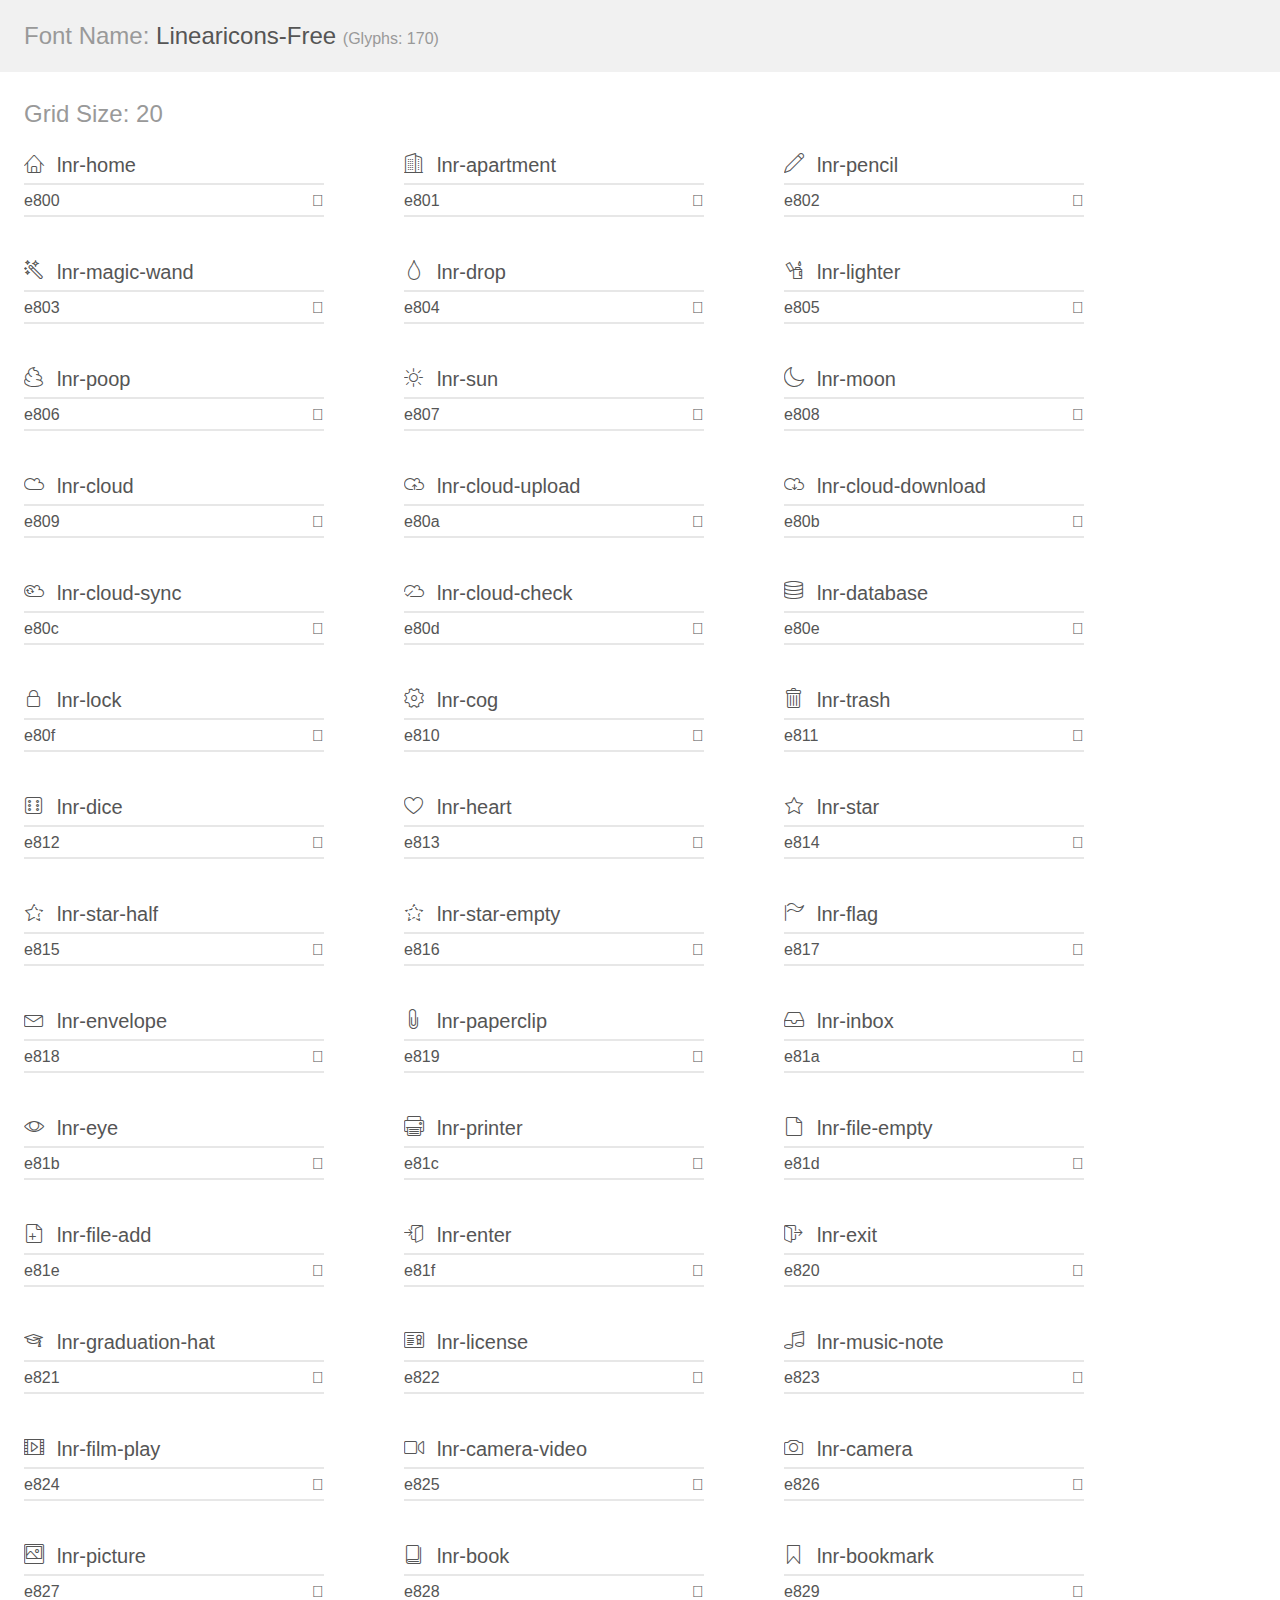
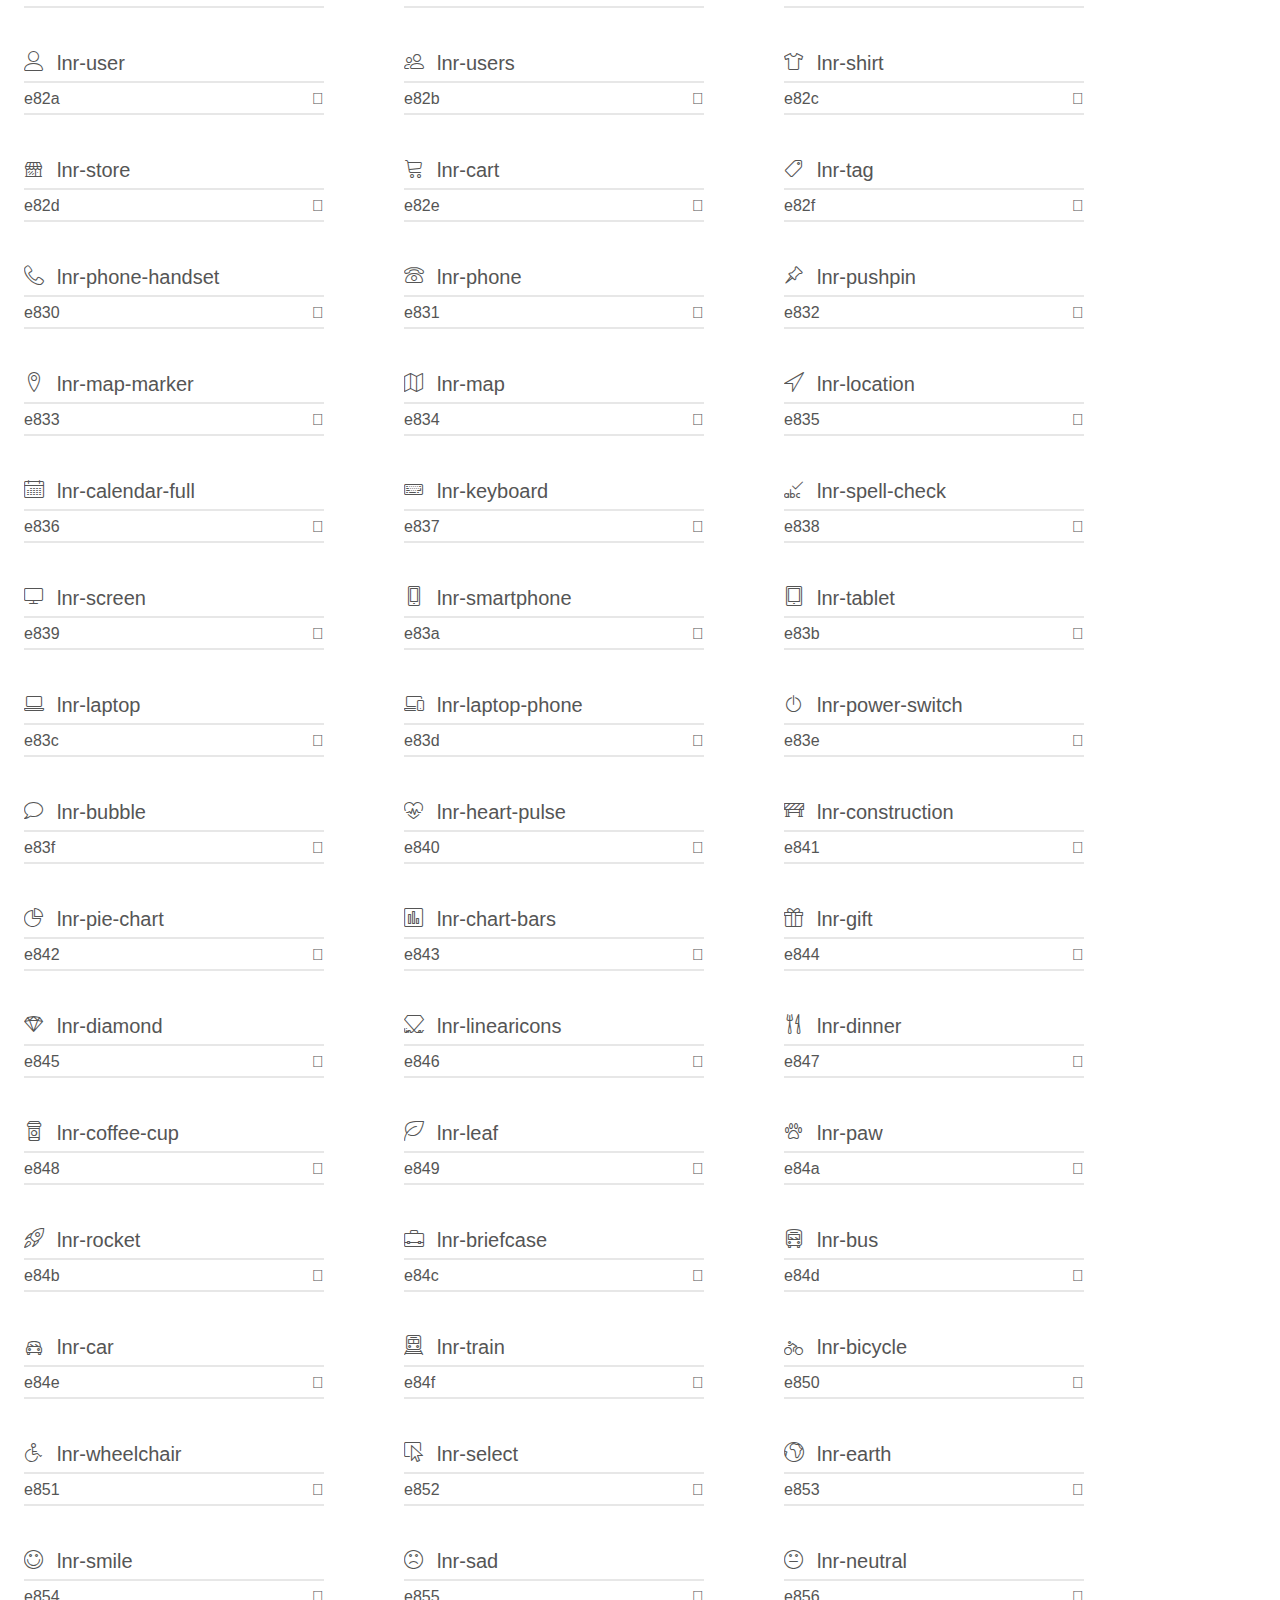
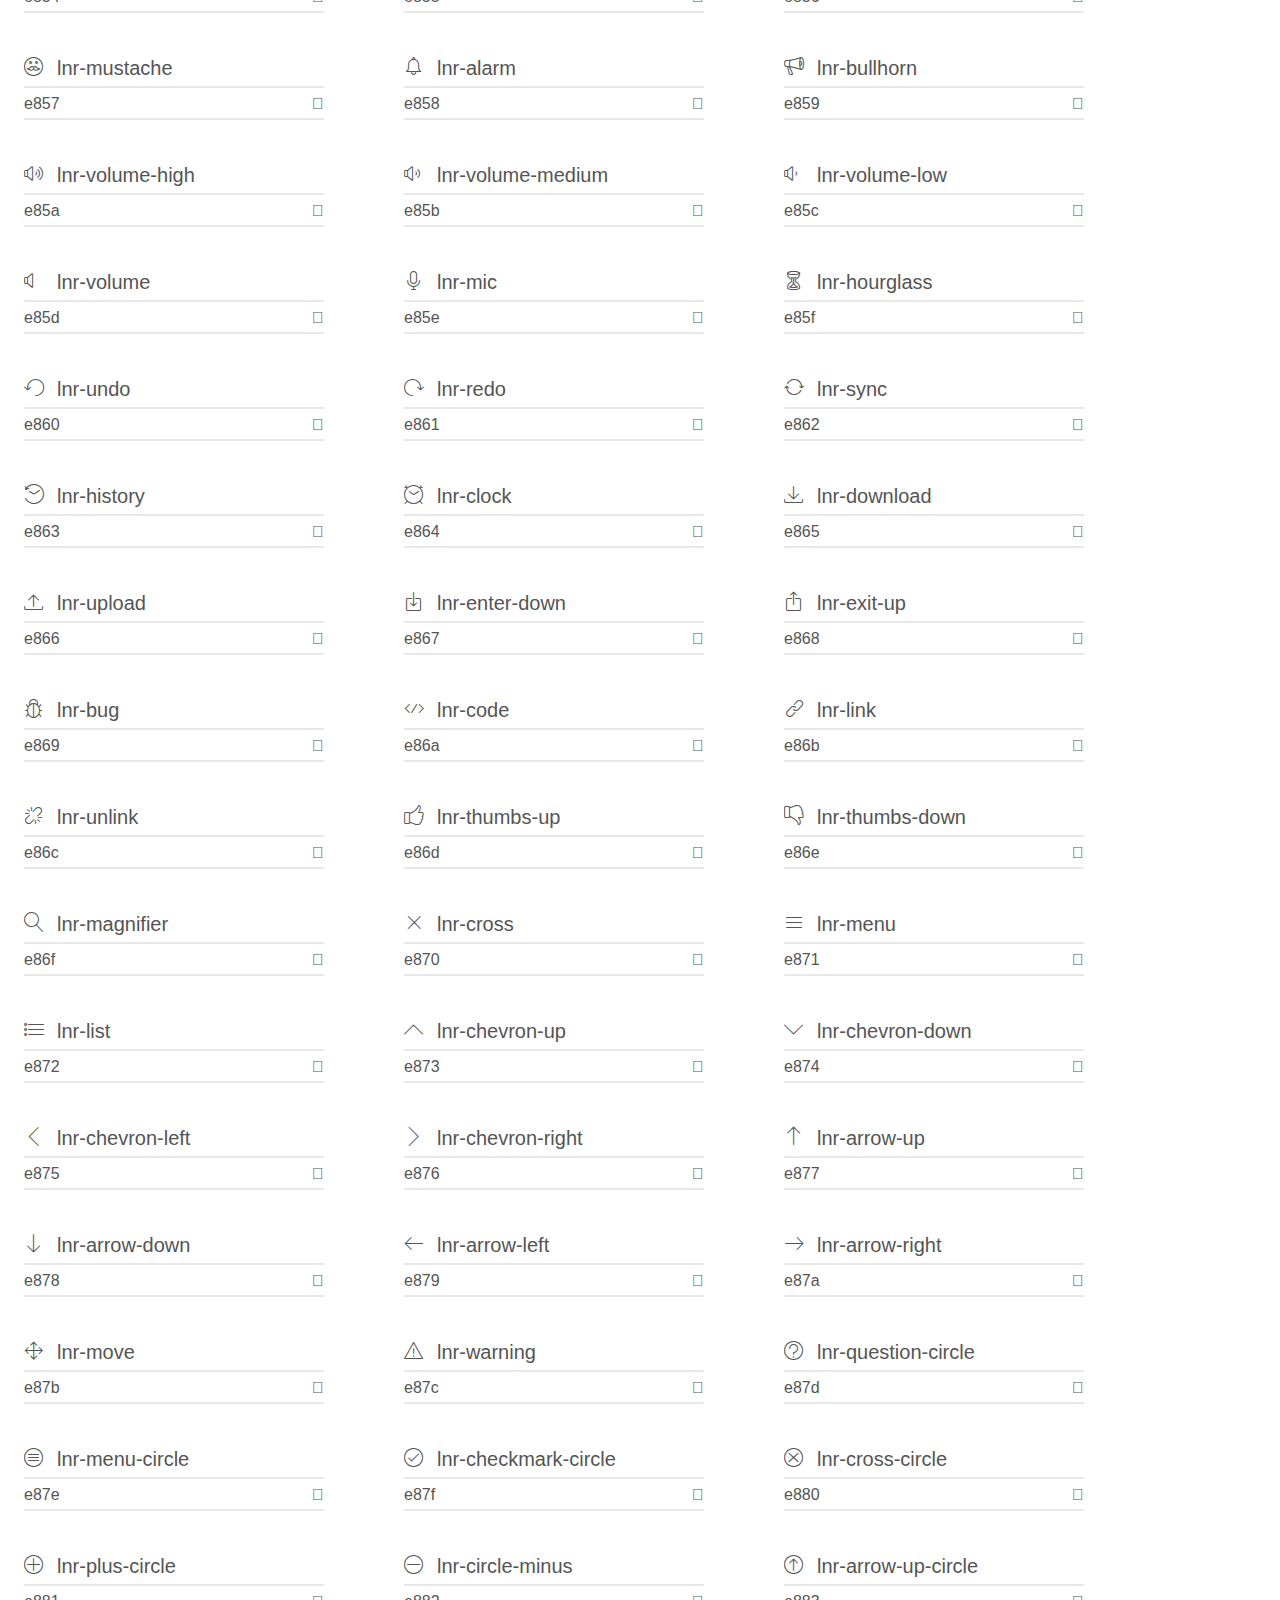
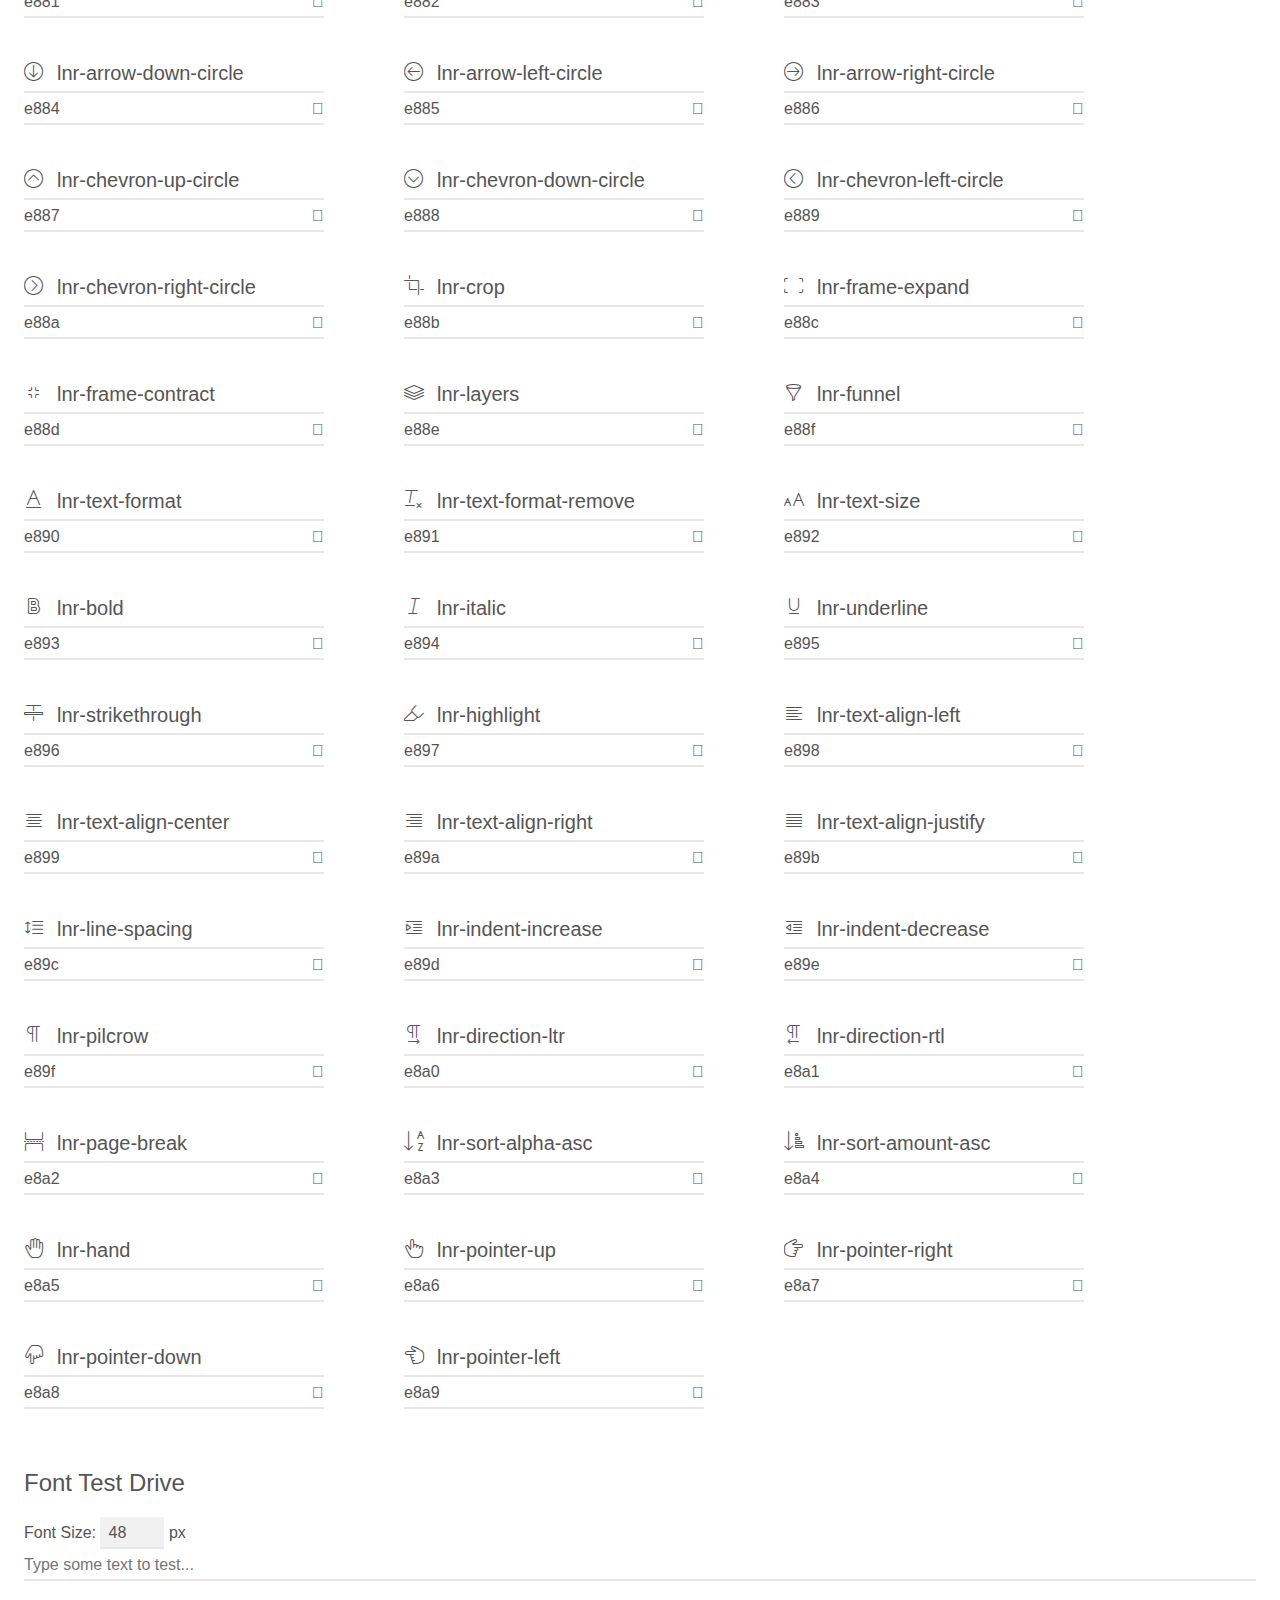
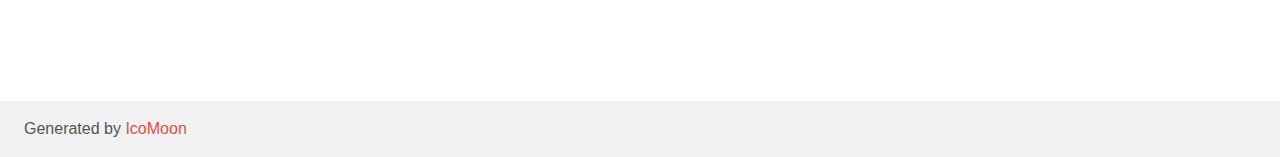
<file: images/Linearicons-Free-v1.0.0/Web Font/demo.html>
<!doctype html>
<html>
<head>
	<meta charset="utf-8">
	<title>IcoMoon Demo</title>
	<meta name="description" content="An Icon Font Generated By IcoMoon.io">
	<meta name="viewport" content="width=device-width">
	<link rel="stylesheet" href="demo-files/demo.css">
	<link rel="stylesheet" href="style.css"></head>
<body>
	<div class="bgc1 clearfix">
		<h1 class="mhmm mvm"><span class="fgc1">Font Name:</span> Linearicons-Free <small class="fgc1">(Glyphs:&nbsp;170)</small></h1>
	</div>
	<div class="clearfix mhl ptl">
		<h1 class="mvm mtn fgc1">Grid Size: 20</h1>
		<div class="glyph fs1">
			<div class="clearfix bshadow0 pbs">
				<span class="lnr lnr-home">
				
				</span>
				<span class="mls"> lnr-home</span>
			</div>
			<fieldset class="fs0 size1of1 clearfix hidden-false">
				<input type="text" readonly value="e800" class="unit size1of2" />
				<input type="text" maxlength="1" readonly value="&#xe800;" class="unitRight size1of2 talign-right" />
			</fieldset>
			<div class="fs0 bshadow0 clearfix hidden-true">
				<span class="unit pvs fgc1">liga: </span>
				<input type="text" readonly value="home, building" class="liga unitRight" />
			</div>
		</div>
		<div class="glyph fs1">
			<div class="clearfix bshadow0 pbs">
				<span class="lnr lnr-apartment">
				
				</span>
				<span class="mls"> lnr-apartment</span>
			</div>
			<fieldset class="fs0 size1of1 clearfix hidden-false">
				<input type="text" readonly value="e801" class="unit size1of2" />
				<input type="text" maxlength="1" readonly value="&#xe801;" class="unitRight size1of2 talign-right" />
			</fieldset>
			<div class="fs0 bshadow0 clearfix hidden-true">
				<span class="unit pvs fgc1">liga: </span>
				<input type="text" readonly value="apartment, building2" class="liga unitRight" />
			</div>
		</div>
		<div class="glyph fs1">
			<div class="clearfix bshadow0 pbs">
				<span class="lnr lnr-pencil">
				
				</span>
				<span class="mls"> lnr-pencil</span>
			</div>
			<fieldset class="fs0 size1of1 clearfix hidden-false">
				<input type="text" readonly value="e802" class="unit size1of2" />
				<input type="text" maxlength="1" readonly value="&#xe802;" class="unitRight size1of2 talign-right" />
			</fieldset>
			<div class="fs0 bshadow0 clearfix hidden-true">
				<span class="unit pvs fgc1">liga: </span>
				<input type="text" readonly value="pencil, write" class="liga unitRight" />
			</div>
		</div>
		<div class="glyph fs1">
			<div class="clearfix bshadow0 pbs">
				<span class="lnr lnr-magic-wand">
				
				</span>
				<span class="mls"> lnr-magic-wand</span>
			</div>
			<fieldset class="fs0 size1of1 clearfix hidden-false">
				<input type="text" readonly value="e803" class="unit size1of2" />
				<input type="text" maxlength="1" readonly value="&#xe803;" class="unitRight size1of2 talign-right" />
			</fieldset>
			<div class="fs0 bshadow0 clearfix hidden-true">
				<span class="unit pvs fgc1">liga: </span>
				<input type="text" readonly value="magic-wand, tool" class="liga unitRight" />
			</div>
		</div>
		<div class="glyph fs1">
			<div class="clearfix bshadow0 pbs">
				<span class="lnr lnr-drop">
				
				</span>
				<span class="mls"> lnr-drop</span>
			</div>
			<fieldset class="fs0 size1of1 clearfix hidden-false">
				<input type="text" readonly value="e804" class="unit size1of2" />
				<input type="text" maxlength="1" readonly value="&#xe804;" class="unitRight size1of2 talign-right" />
			</fieldset>
			<div class="fs0 bshadow0 clearfix hidden-true">
				<span class="unit pvs fgc1">liga: </span>
				<input type="text" readonly value="drop, droplet" class="liga unitRight" />
			</div>
		</div>
		<div class="glyph fs1">
			<div class="clearfix bshadow0 pbs">
				<span class="lnr lnr-lighter">
				
				</span>
				<span class="mls"> lnr-lighter</span>
			</div>
			<fieldset class="fs0 size1of1 clearfix hidden-false">
				<input type="text" readonly value="e805" class="unit size1of2" />
				<input type="text" maxlength="1" readonly value="&#xe805;" class="unitRight size1of2 talign-right" />
			</fieldset>
			<div class="fs0 bshadow0 clearfix hidden-true">
				<span class="unit pvs fgc1">liga: </span>
				<input type="text" readonly value="lighter, fire" class="liga unitRight" />
			</div>
		</div>
		<div class="glyph fs1">
			<div class="clearfix bshadow0 pbs">
				<span class="lnr lnr-poop">
				
				</span>
				<span class="mls"> lnr-poop</span>
			</div>
			<fieldset class="fs0 size1of1 clearfix hidden-false">
				<input type="text" readonly value="e806" class="unit size1of2" />
				<input type="text" maxlength="1" readonly value="&#xe806;" class="unitRight size1of2 talign-right" />
			</fieldset>
			<div class="fs0 bshadow0 clearfix hidden-true">
				<span class="unit pvs fgc1">liga: </span>
				<input type="text" readonly value="poop, toilet" class="liga unitRight" />
			</div>
		</div>
		<div class="glyph fs1">
			<div class="clearfix bshadow0 pbs">
				<span class="lnr lnr-sun">
				
				</span>
				<span class="mls"> lnr-sun</span>
			</div>
			<fieldset class="fs0 size1of1 clearfix hidden-false">
				<input type="text" readonly value="e807" class="unit size1of2" />
				<input type="text" maxlength="1" readonly value="&#xe807;" class="unitRight size1of2 talign-right" />
			</fieldset>
			<div class="fs0 bshadow0 clearfix hidden-true">
				<span class="unit pvs fgc1">liga: </span>
				<input type="text" readonly value="sun, brightness" class="liga unitRight" />
			</div>
		</div>
		<div class="glyph fs1">
			<div class="clearfix bshadow0 pbs">
				<span class="lnr lnr-moon">
				
				</span>
				<span class="mls"> lnr-moon</span>
			</div>
			<fieldset class="fs0 size1of1 clearfix hidden-false">
				<input type="text" readonly value="e808" class="unit size1of2" />
				<input type="text" maxlength="1" readonly value="&#xe808;" class="unitRight size1of2 talign-right" />
			</fieldset>
			<div class="fs0 bshadow0 clearfix hidden-true">
				<span class="unit pvs fgc1">liga: </span>
				<input type="text" readonly value="moon, night" class="liga unitRight" />
			</div>
		</div>
		<div class="glyph fs1">
			<div class="clearfix bshadow0 pbs">
				<span class="lnr lnr-cloud">
				
				</span>
				<span class="mls"> lnr-cloud</span>
			</div>
			<fieldset class="fs0 size1of1 clearfix hidden-false">
				<input type="text" readonly value="e809" class="unit size1of2" />
				<input type="text" maxlength="1" readonly value="&#xe809;" class="unitRight size1of2 talign-right" />
			</fieldset>
			<div class="fs0 bshadow0 clearfix hidden-true">
				<span class="unit pvs fgc1">liga: </span>
				<input type="text" readonly value="cloud, weather" class="liga unitRight" />
			</div>
		</div>
		<div class="glyph fs1">
			<div class="clearfix bshadow0 pbs">
				<span class="lnr lnr-cloud-upload">
				
				</span>
				<span class="mls"> lnr-cloud-upload</span>
			</div>
			<fieldset class="fs0 size1of1 clearfix hidden-false">
				<input type="text" readonly value="e80a" class="unit size1of2" />
				<input type="text" maxlength="1" readonly value="&#xe80a;" class="unitRight size1of2 talign-right" />
			</fieldset>
			<div class="fs0 bshadow0 clearfix hidden-true">
				<span class="unit pvs fgc1">liga: </span>
				<input type="text" readonly value="cloud-upload, cloud2" class="liga unitRight" />
			</div>
		</div>
		<div class="glyph fs1">
			<div class="clearfix bshadow0 pbs">
				<span class="lnr lnr-cloud-download">
				
				</span>
				<span class="mls"> lnr-cloud-download</span>
			</div>
			<fieldset class="fs0 size1of1 clearfix hidden-false">
				<input type="text" readonly value="e80b" class="unit size1of2" />
				<input type="text" maxlength="1" readonly value="&#xe80b;" class="unitRight size1of2 talign-right" />
			</fieldset>
			<div class="fs0 bshadow0 clearfix hidden-true">
				<span class="unit pvs fgc1">liga: </span>
				<input type="text" readonly value="cloud-download, cloud3" class="liga unitRight" />
			</div>
		</div>
		<div class="glyph fs1">
			<div class="clearfix bshadow0 pbs">
				<span class="lnr lnr-cloud-sync">
				
				</span>
				<span class="mls"> lnr-cloud-sync</span>
			</div>
			<fieldset class="fs0 size1of1 clearfix hidden-false">
				<input type="text" readonly value="e80c" class="unit size1of2" />
				<input type="text" maxlength="1" readonly value="&#xe80c;" class="unitRight size1of2 talign-right" />
			</fieldset>
			<div class="fs0 bshadow0 clearfix hidden-true">
				<span class="unit pvs fgc1">liga: </span>
				<input type="text" readonly value="cloud-sync, cloud4" class="liga unitRight" />
			</div>
		</div>
		<div class="glyph fs1">
			<div class="clearfix bshadow0 pbs">
				<span class="lnr lnr-cloud-check">
				
				</span>
				<span class="mls"> lnr-cloud-check</span>
			</div>
			<fieldset class="fs0 size1of1 clearfix hidden-false">
				<input type="text" readonly value="e80d" class="unit size1of2" />
				<input type="text" maxlength="1" readonly value="&#xe80d;" class="unitRight size1of2 talign-right" />
			</fieldset>
			<div class="fs0 bshadow0 clearfix hidden-true">
				<span class="unit pvs fgc1">liga: </span>
				<input type="text" readonly value="cloud-check, cloud5" class="liga unitRight" />
			</div>
		</div>
		<div class="glyph fs1">
			<div class="clearfix bshadow0 pbs">
				<span class="lnr lnr-database">
				
				</span>
				<span class="mls"> lnr-database</span>
			</div>
			<fieldset class="fs0 size1of1 clearfix hidden-false">
				<input type="text" readonly value="e80e" class="unit size1of2" />
				<input type="text" maxlength="1" readonly value="&#xe80e;" class="unitRight size1of2 talign-right" />
			</fieldset>
			<div class="fs0 bshadow0 clearfix hidden-true">
				<span class="unit pvs fgc1">liga: </span>
				<input type="text" readonly value="database, storage" class="liga unitRight" />
			</div>
		</div>
		<div class="glyph fs1">
			<div class="clearfix bshadow0 pbs">
				<span class="lnr lnr-lock">
				
				</span>
				<span class="mls"> lnr-lock</span>
			</div>
			<fieldset class="fs0 size1of1 clearfix hidden-false">
				<input type="text" readonly value="e80f" class="unit size1of2" />
				<input type="text" maxlength="1" readonly value="&#xe80f;" class="unitRight size1of2 talign-right" />
			</fieldset>
			<div class="fs0 bshadow0 clearfix hidden-true">
				<span class="unit pvs fgc1">liga: </span>
				<input type="text" readonly value="lock, privacy" class="liga unitRight" />
			</div>
		</div>
		<div class="glyph fs1">
			<div class="clearfix bshadow0 pbs">
				<span class="lnr lnr-cog">
				
				</span>
				<span class="mls"> lnr-cog</span>
			</div>
			<fieldset class="fs0 size1of1 clearfix hidden-false">
				<input type="text" readonly value="e810" class="unit size1of2" />
				<input type="text" maxlength="1" readonly value="&#xe810;" class="unitRight size1of2 talign-right" />
			</fieldset>
			<div class="fs0 bshadow0 clearfix hidden-true">
				<span class="unit pvs fgc1">liga: </span>
				<input type="text" readonly value="cog, gear" class="liga unitRight" />
			</div>
		</div>
		<div class="glyph fs1">
			<div class="clearfix bshadow0 pbs">
				<span class="lnr lnr-trash">
				
				</span>
				<span class="mls"> lnr-trash</span>
			</div>
			<fieldset class="fs0 size1of1 clearfix hidden-false">
				<input type="text" readonly value="e811" class="unit size1of2" />
				<input type="text" maxlength="1" readonly value="&#xe811;" class="unitRight size1of2 talign-right" />
			</fieldset>
			<div class="fs0 bshadow0 clearfix hidden-true">
				<span class="unit pvs fgc1">liga: </span>
				<input type="text" readonly value="trash, bin" class="liga unitRight" />
			</div>
		</div>
		<div class="glyph fs1">
			<div class="clearfix bshadow0 pbs">
				<span class="lnr lnr-dice">
				
				</span>
				<span class="mls"> lnr-dice</span>
			</div>
			<fieldset class="fs0 size1of1 clearfix hidden-false">
				<input type="text" readonly value="e812" class="unit size1of2" />
				<input type="text" maxlength="1" readonly value="&#xe812;" class="unitRight size1of2 talign-right" />
			</fieldset>
			<div class="fs0 bshadow0 clearfix hidden-true">
				<span class="unit pvs fgc1">liga: </span>
				<input type="text" readonly value="dice, game" class="liga unitRight" />
			</div>
		</div>
		<div class="glyph fs1">
			<div class="clearfix bshadow0 pbs">
				<span class="lnr lnr-heart">
				
				</span>
				<span class="mls"> lnr-heart</span>
			</div>
			<fieldset class="fs0 size1of1 clearfix hidden-false">
				<input type="text" readonly value="e813" class="unit size1of2" />
				<input type="text" maxlength="1" readonly value="&#xe813;" class="unitRight size1of2 talign-right" />
			</fieldset>
			<div class="fs0 bshadow0 clearfix hidden-true">
				<span class="unit pvs fgc1">liga: </span>
				<input type="text" readonly value="heart, love" class="liga unitRight" />
			</div>
		</div>
		<div class="glyph fs1">
			<div class="clearfix bshadow0 pbs">
				<span class="lnr lnr-star">
				
				</span>
				<span class="mls"> lnr-star</span>
			</div>
			<fieldset class="fs0 size1of1 clearfix hidden-false">
				<input type="text" readonly value="e814" class="unit size1of2" />
				<input type="text" maxlength="1" readonly value="&#xe814;" class="unitRight size1of2 talign-right" />
			</fieldset>
			<div class="fs0 bshadow0 clearfix hidden-true">
				<span class="unit pvs fgc1">liga: </span>
				<input type="text" readonly value="star, rating" class="liga unitRight" />
			</div>
		</div>
		<div class="glyph fs1">
			<div class="clearfix bshadow0 pbs">
				<span class="lnr lnr-star-half">
				
				</span>
				<span class="mls"> lnr-star-half</span>
			</div>
			<fieldset class="fs0 size1of1 clearfix hidden-false">
				<input type="text" readonly value="e815" class="unit size1of2" />
				<input type="text" maxlength="1" readonly value="&#xe815;" class="unitRight size1of2 talign-right" />
			</fieldset>
			<div class="fs0 bshadow0 clearfix hidden-true">
				<span class="unit pvs fgc1">liga: </span>
				<input type="text" readonly value="star-half, rating2" class="liga unitRight" />
			</div>
		</div>
		<div class="glyph fs1">
			<div class="clearfix bshadow0 pbs">
				<span class="lnr lnr-star-empty">
				
				</span>
				<span class="mls"> lnr-star-empty</span>
			</div>
			<fieldset class="fs0 size1of1 clearfix hidden-false">
				<input type="text" readonly value="e816" class="unit size1of2" />
				<input type="text" maxlength="1" readonly value="&#xe816;" class="unitRight size1of2 talign-right" />
			</fieldset>
			<div class="fs0 bshadow0 clearfix hidden-true">
				<span class="unit pvs fgc1">liga: </span>
				<input type="text" readonly value="star-empty, rating3" class="liga unitRight" />
			</div>
		</div>
		<div class="glyph fs1">
			<div class="clearfix bshadow0 pbs">
				<span class="lnr lnr-flag">
				
				</span>
				<span class="mls"> lnr-flag</span>
			</div>
			<fieldset class="fs0 size1of1 clearfix hidden-false">
				<input type="text" readonly value="e817" class="unit size1of2" />
				<input type="text" maxlength="1" readonly value="&#xe817;" class="unitRight size1of2 talign-right" />
			</fieldset>
			<div class="fs0 bshadow0 clearfix hidden-true">
				<span class="unit pvs fgc1">liga: </span>
				<input type="text" readonly value="flag, report" class="liga unitRight" />
			</div>
		</div>
		<div class="glyph fs1">
			<div class="clearfix bshadow0 pbs">
				<span class="lnr lnr-envelope">
				
				</span>
				<span class="mls"> lnr-envelope</span>
			</div>
			<fieldset class="fs0 size1of1 clearfix hidden-false">
				<input type="text" readonly value="e818" class="unit size1of2" />
				<input type="text" maxlength="1" readonly value="&#xe818;" class="unitRight size1of2 talign-right" />
			</fieldset>
			<div class="fs0 bshadow0 clearfix hidden-true">
				<span class="unit pvs fgc1">liga: </span>
				<input type="text" readonly value="envelope, mail" class="liga unitRight" />
			</div>
		</div>
		<div class="glyph fs1">
			<div class="clearfix bshadow0 pbs">
				<span class="lnr lnr-paperclip">
				
				</span>
				<span class="mls"> lnr-paperclip</span>
			</div>
			<fieldset class="fs0 size1of1 clearfix hidden-false">
				<input type="text" readonly value="e819" class="unit size1of2" />
				<input type="text" maxlength="1" readonly value="&#xe819;" class="unitRight size1of2 talign-right" />
			</fieldset>
			<div class="fs0 bshadow0 clearfix hidden-true">
				<span class="unit pvs fgc1">liga: </span>
				<input type="text" readonly value="paperclip, attachment" class="liga unitRight" />
			</div>
		</div>
		<div class="glyph fs1">
			<div class="clearfix bshadow0 pbs">
				<span class="lnr lnr-inbox">
				
				</span>
				<span class="mls"> lnr-inbox</span>
			</div>
			<fieldset class="fs0 size1of1 clearfix hidden-false">
				<input type="text" readonly value="e81a" class="unit size1of2" />
				<input type="text" maxlength="1" readonly value="&#xe81a;" class="unitRight size1of2 talign-right" />
			</fieldset>
			<div class="fs0 bshadow0 clearfix hidden-true">
				<span class="unit pvs fgc1">liga: </span>
				<input type="text" readonly value="inbox, drawer" class="liga unitRight" />
			</div>
		</div>
		<div class="glyph fs1">
			<div class="clearfix bshadow0 pbs">
				<span class="lnr lnr-eye">
				
				</span>
				<span class="mls"> lnr-eye</span>
			</div>
			<fieldset class="fs0 size1of1 clearfix hidden-false">
				<input type="text" readonly value="e81b" class="unit size1of2" />
				<input type="text" maxlength="1" readonly value="&#xe81b;" class="unitRight size1of2 talign-right" />
			</fieldset>
			<div class="fs0 bshadow0 clearfix hidden-true">
				<span class="unit pvs fgc1">liga: </span>
				<input type="text" readonly value="eye, vision" class="liga unitRight" />
			</div>
		</div>
		<div class="glyph fs1">
			<div class="clearfix bshadow0 pbs">
				<span class="lnr lnr-printer">
				
				</span>
				<span class="mls"> lnr-printer</span>
			</div>
			<fieldset class="fs0 size1of1 clearfix hidden-false">
				<input type="text" readonly value="e81c" class="unit size1of2" />
				<input type="text" maxlength="1" readonly value="&#xe81c;" class="unitRight size1of2 talign-right" />
			</fieldset>
			<div class="fs0 bshadow0 clearfix hidden-true">
				<span class="unit pvs fgc1">liga: </span>
				<input type="text" readonly value="printer, print" class="liga unitRight" />
			</div>
		</div>
		<div class="glyph fs1">
			<div class="clearfix bshadow0 pbs">
				<span class="lnr lnr-file-empty">
				
				</span>
				<span class="mls"> lnr-file-empty</span>
			</div>
			<fieldset class="fs0 size1of1 clearfix hidden-false">
				<input type="text" readonly value="e81d" class="unit size1of2" />
				<input type="text" maxlength="1" readonly value="&#xe81d;" class="unitRight size1of2 talign-right" />
			</fieldset>
			<div class="fs0 bshadow0 clearfix hidden-true">
				<span class="unit pvs fgc1">liga: </span>
				<input type="text" readonly value="file-empty, file" class="liga unitRight" />
			</div>
		</div>
		<div class="glyph fs1">
			<div class="clearfix bshadow0 pbs">
				<span class="lnr lnr-file-add">
				
				</span>
				<span class="mls"> lnr-file-add</span>
			</div>
			<fieldset class="fs0 size1of1 clearfix hidden-false">
				<input type="text" readonly value="e81e" class="unit size1of2" />
				<input type="text" maxlength="1" readonly value="&#xe81e;" class="unitRight size1of2 talign-right" />
			</fieldset>
			<div class="fs0 bshadow0 clearfix hidden-true">
				<span class="unit pvs fgc1">liga: </span>
				<input type="text" readonly value="file-add, file2" class="liga unitRight" />
			</div>
		</div>
		<div class="glyph fs1">
			<div class="clearfix bshadow0 pbs">
				<span class="lnr lnr-enter">
				
				</span>
				<span class="mls"> lnr-enter</span>
			</div>
			<fieldset class="fs0 size1of1 clearfix hidden-false">
				<input type="text" readonly value="e81f" class="unit size1of2" />
				<input type="text" maxlength="1" readonly value="&#xe81f;" class="unitRight size1of2 talign-right" />
			</fieldset>
			<div class="fs0 bshadow0 clearfix hidden-true">
				<span class="unit pvs fgc1">liga: </span>
				<input type="text" readonly value="enter, door" class="liga unitRight" />
			</div>
		</div>
		<div class="glyph fs1">
			<div class="clearfix bshadow0 pbs">
				<span class="lnr lnr-exit">
				
				</span>
				<span class="mls"> lnr-exit</span>
			</div>
			<fieldset class="fs0 size1of1 clearfix hidden-false">
				<input type="text" readonly value="e820" class="unit size1of2" />
				<input type="text" maxlength="1" readonly value="&#xe820;" class="unitRight size1of2 talign-right" />
			</fieldset>
			<div class="fs0 bshadow0 clearfix hidden-true">
				<span class="unit pvs fgc1">liga: </span>
				<input type="text" readonly value="exit, door2" class="liga unitRight" />
			</div>
		</div>
		<div class="glyph fs1">
			<div class="clearfix bshadow0 pbs">
				<span class="lnr lnr-graduation-hat">
				
				</span>
				<span class="mls"> lnr-graduation-hat</span>
			</div>
			<fieldset class="fs0 size1of1 clearfix hidden-false">
				<input type="text" readonly value="e821" class="unit size1of2" />
				<input type="text" maxlength="1" readonly value="&#xe821;" class="unitRight size1of2 talign-right" />
			</fieldset>
			<div class="fs0 bshadow0 clearfix hidden-true">
				<span class="unit pvs fgc1">liga: </span>
				<input type="text" readonly value="graduation-hat, education" class="liga unitRight" />
			</div>
		</div>
		<div class="glyph fs1">
			<div class="clearfix bshadow0 pbs">
				<span class="lnr lnr-license">
				
				</span>
				<span class="mls"> lnr-license</span>
			</div>
			<fieldset class="fs0 size1of1 clearfix hidden-false">
				<input type="text" readonly value="e822" class="unit size1of2" />
				<input type="text" maxlength="1" readonly value="&#xe822;" class="unitRight size1of2 talign-right" />
			</fieldset>
			<div class="fs0 bshadow0 clearfix hidden-true">
				<span class="unit pvs fgc1">liga: </span>
				<input type="text" readonly value="license, certificate" class="liga unitRight" />
			</div>
		</div>
		<div class="glyph fs1">
			<div class="clearfix bshadow0 pbs">
				<span class="lnr lnr-music-note">
				
				</span>
				<span class="mls"> lnr-music-note</span>
			</div>
			<fieldset class="fs0 size1of1 clearfix hidden-false">
				<input type="text" readonly value="e823" class="unit size1of2" />
				<input type="text" maxlength="1" readonly value="&#xe823;" class="unitRight size1of2 talign-right" />
			</fieldset>
			<div class="fs0 bshadow0 clearfix hidden-true">
				<span class="unit pvs fgc1">liga: </span>
				<input type="text" readonly value="music-note, music" class="liga unitRight" />
			</div>
		</div>
		<div class="glyph fs1">
			<div class="clearfix bshadow0 pbs">
				<span class="lnr lnr-film-play">
				
				</span>
				<span class="mls"> lnr-film-play</span>
			</div>
			<fieldset class="fs0 size1of1 clearfix hidden-false">
				<input type="text" readonly value="e824" class="unit size1of2" />
				<input type="text" maxlength="1" readonly value="&#xe824;" class="unitRight size1of2 talign-right" />
			</fieldset>
			<div class="fs0 bshadow0 clearfix hidden-true">
				<span class="unit pvs fgc1">liga: </span>
				<input type="text" readonly value="film-play, video" class="liga unitRight" />
			</div>
		</div>
		<div class="glyph fs1">
			<div class="clearfix bshadow0 pbs">
				<span class="lnr lnr-camera-video">
				
				</span>
				<span class="mls"> lnr-camera-video</span>
			</div>
			<fieldset class="fs0 size1of1 clearfix hidden-false">
				<input type="text" readonly value="e825" class="unit size1of2" />
				<input type="text" maxlength="1" readonly value="&#xe825;" class="unitRight size1of2 talign-right" />
			</fieldset>
			<div class="fs0 bshadow0 clearfix hidden-true">
				<span class="unit pvs fgc1">liga: </span>
				<input type="text" readonly value="camera-video, video2" class="liga unitRight" />
			</div>
		</div>
		<div class="glyph fs1">
			<div class="clearfix bshadow0 pbs">
				<span class="lnr lnr-camera">
				
				</span>
				<span class="mls"> lnr-camera</span>
			</div>
			<fieldset class="fs0 size1of1 clearfix hidden-false">
				<input type="text" readonly value="e826" class="unit size1of2" />
				<input type="text" maxlength="1" readonly value="&#xe826;" class="unitRight size1of2 talign-right" />
			</fieldset>
			<div class="fs0 bshadow0 clearfix hidden-true">
				<span class="unit pvs fgc1">liga: </span>
				<input type="text" readonly value="camera, photo" class="liga unitRight" />
			</div>
		</div>
		<div class="glyph fs1">
			<div class="clearfix bshadow0 pbs">
				<span class="lnr lnr-picture">
				
				</span>
				<span class="mls"> lnr-picture</span>
			</div>
			<fieldset class="fs0 size1of1 clearfix hidden-false">
				<input type="text" readonly value="e827" class="unit size1of2" />
				<input type="text" maxlength="1" readonly value="&#xe827;" class="unitRight size1of2 talign-right" />
			</fieldset>
			<div class="fs0 bshadow0 clearfix hidden-true">
				<span class="unit pvs fgc1">liga: </span>
				<input type="text" readonly value="picture, photo2" class="liga unitRight" />
			</div>
		</div>
		<div class="glyph fs1">
			<div class="clearfix bshadow0 pbs">
				<span class="lnr lnr-book">
				
				</span>
				<span class="mls"> lnr-book</span>
			</div>
			<fieldset class="fs0 size1of1 clearfix hidden-false">
				<input type="text" readonly value="e828" class="unit size1of2" />
				<input type="text" maxlength="1" readonly value="&#xe828;" class="unitRight size1of2 talign-right" />
			</fieldset>
			<div class="fs0 bshadow0 clearfix hidden-true">
				<span class="unit pvs fgc1">liga: </span>
				<input type="text" readonly value="book, read" class="liga unitRight" />
			</div>
		</div>
		<div class="glyph fs1">
			<div class="clearfix bshadow0 pbs">
				<span class="lnr lnr-bookmark">
				
				</span>
				<span class="mls"> lnr-bookmark</span>
			</div>
			<fieldset class="fs0 size1of1 clearfix hidden-false">
				<input type="text" readonly value="e829" class="unit size1of2" />
				<input type="text" maxlength="1" readonly value="&#xe829;" class="unitRight size1of2 talign-right" />
			</fieldset>
			<div class="fs0 bshadow0 clearfix hidden-true">
				<span class="unit pvs fgc1">liga: </span>
				<input type="text" readonly value="bookmark, ribbon" class="liga unitRight" />
			</div>
		</div>
		<div class="glyph fs1">
			<div class="clearfix bshadow0 pbs">
				<span class="lnr lnr-user">
				
				</span>
				<span class="mls"> lnr-user</span>
			</div>
			<fieldset class="fs0 size1of1 clearfix hidden-false">
				<input type="text" readonly value="e82a" class="unit size1of2" />
				<input type="text" maxlength="1" readonly value="&#xe82a;" class="unitRight size1of2 talign-right" />
			</fieldset>
			<div class="fs0 bshadow0 clearfix hidden-true">
				<span class="unit pvs fgc1">liga: </span>
				<input type="text" readonly value="user, persona" class="liga unitRight" />
			</div>
		</div>
		<div class="glyph fs1">
			<div class="clearfix bshadow0 pbs">
				<span class="lnr lnr-users">
				
				</span>
				<span class="mls"> lnr-users</span>
			</div>
			<fieldset class="fs0 size1of1 clearfix hidden-false">
				<input type="text" readonly value="e82b" class="unit size1of2" />
				<input type="text" maxlength="1" readonly value="&#xe82b;" class="unitRight size1of2 talign-right" />
			</fieldset>
			<div class="fs0 bshadow0 clearfix hidden-true">
				<span class="unit pvs fgc1">liga: </span>
				<input type="text" readonly value="users, group" class="liga unitRight" />
			</div>
		</div>
		<div class="glyph fs1">
			<div class="clearfix bshadow0 pbs">
				<span class="lnr lnr-shirt">
				
				</span>
				<span class="mls"> lnr-shirt</span>
			</div>
			<fieldset class="fs0 size1of1 clearfix hidden-false">
				<input type="text" readonly value="e82c" class="unit size1of2" />
				<input type="text" maxlength="1" readonly value="&#xe82c;" class="unitRight size1of2 talign-right" />
			</fieldset>
			<div class="fs0 bshadow0 clearfix hidden-true">
				<span class="unit pvs fgc1">liga: </span>
				<input type="text" readonly value="shirt, clothing" class="liga unitRight" />
			</div>
		</div>
		<div class="glyph fs1">
			<div class="clearfix bshadow0 pbs">
				<span class="lnr lnr-store">
				
				</span>
				<span class="mls"> lnr-store</span>
			</div>
			<fieldset class="fs0 size1of1 clearfix hidden-false">
				<input type="text" readonly value="e82d" class="unit size1of2" />
				<input type="text" maxlength="1" readonly value="&#xe82d;" class="unitRight size1of2 talign-right" />
			</fieldset>
			<div class="fs0 bshadow0 clearfix hidden-true">
				<span class="unit pvs fgc1">liga: </span>
				<input type="text" readonly value="store, shop" class="liga unitRight" />
			</div>
		</div>
		<div class="glyph fs1">
			<div class="clearfix bshadow0 pbs">
				<span class="lnr lnr-cart">
				
				</span>
				<span class="mls"> lnr-cart</span>
			</div>
			<fieldset class="fs0 size1of1 clearfix hidden-false">
				<input type="text" readonly value="e82e" class="unit size1of2" />
				<input type="text" maxlength="1" readonly value="&#xe82e;" class="unitRight size1of2 talign-right" />
			</fieldset>
			<div class="fs0 bshadow0 clearfix hidden-true">
				<span class="unit pvs fgc1">liga: </span>
				<input type="text" readonly value="cart, shop2" class="liga unitRight" />
			</div>
		</div>
		<div class="glyph fs1">
			<div class="clearfix bshadow0 pbs">
				<span class="lnr lnr-tag">
				
				</span>
				<span class="mls"> lnr-tag</span>
			</div>
			<fieldset class="fs0 size1of1 clearfix hidden-false">
				<input type="text" readonly value="e82f" class="unit size1of2" />
				<input type="text" maxlength="1" readonly value="&#xe82f;" class="unitRight size1of2 talign-right" />
			</fieldset>
			<div class="fs0 bshadow0 clearfix hidden-true">
				<span class="unit pvs fgc1">liga: </span>
				<input type="text" readonly value="tag, price" class="liga unitRight" />
			</div>
		</div>
		<div class="glyph fs1">
			<div class="clearfix bshadow0 pbs">
				<span class="lnr lnr-phone-handset">
				
				</span>
				<span class="mls"> lnr-phone-handset</span>
			</div>
			<fieldset class="fs0 size1of1 clearfix hidden-false">
				<input type="text" readonly value="e830" class="unit size1of2" />
				<input type="text" maxlength="1" readonly value="&#xe830;" class="unitRight size1of2 talign-right" />
			</fieldset>
			<div class="fs0 bshadow0 clearfix hidden-true">
				<span class="unit pvs fgc1">liga: </span>
				<input type="text" readonly value="phone-handset, telephone" class="liga unitRight" />
			</div>
		</div>
		<div class="glyph fs1">
			<div class="clearfix bshadow0 pbs">
				<span class="lnr lnr-phone">
				
				</span>
				<span class="mls"> lnr-phone</span>
			</div>
			<fieldset class="fs0 size1of1 clearfix hidden-false">
				<input type="text" readonly value="e831" class="unit size1of2" />
				<input type="text" maxlength="1" readonly value="&#xe831;" class="unitRight size1of2 talign-right" />
			</fieldset>
			<div class="fs0 bshadow0 clearfix hidden-true">
				<span class="unit pvs fgc1">liga: </span>
				<input type="text" readonly value="phone, telephone2" class="liga unitRight" />
			</div>
		</div>
		<div class="glyph fs1">
			<div class="clearfix bshadow0 pbs">
				<span class="lnr lnr-pushpin">
				
				</span>
				<span class="mls"> lnr-pushpin</span>
			</div>
			<fieldset class="fs0 size1of1 clearfix hidden-false">
				<input type="text" readonly value="e832" class="unit size1of2" />
				<input type="text" maxlength="1" readonly value="&#xe832;" class="unitRight size1of2 talign-right" />
			</fieldset>
			<div class="fs0 bshadow0 clearfix hidden-true">
				<span class="unit pvs fgc1">liga: </span>
				<input type="text" readonly value="pushpin, pin" class="liga unitRight" />
			</div>
		</div>
		<div class="glyph fs1">
			<div class="clearfix bshadow0 pbs">
				<span class="lnr lnr-map-marker">
				
				</span>
				<span class="mls"> lnr-map-marker</span>
			</div>
			<fieldset class="fs0 size1of1 clearfix hidden-false">
				<input type="text" readonly value="e833" class="unit size1of2" />
				<input type="text" maxlength="1" readonly value="&#xe833;" class="unitRight size1of2 talign-right" />
			</fieldset>
			<div class="fs0 bshadow0 clearfix hidden-true">
				<span class="unit pvs fgc1">liga: </span>
				<input type="text" readonly value="map-marker, pin2" class="liga unitRight" />
			</div>
		</div>
		<div class="glyph fs1">
			<div class="clearfix bshadow0 pbs">
				<span class="lnr lnr-map">
				
				</span>
				<span class="mls"> lnr-map</span>
			</div>
			<fieldset class="fs0 size1of1 clearfix hidden-false">
				<input type="text" readonly value="e834" class="unit size1of2" />
				<input type="text" maxlength="1" readonly value="&#xe834;" class="unitRight size1of2 talign-right" />
			</fieldset>
			<div class="fs0 bshadow0 clearfix hidden-true">
				<span class="unit pvs fgc1">liga: </span>
				<input type="text" readonly value="map, guide" class="liga unitRight" />
			</div>
		</div>
		<div class="glyph fs1">
			<div class="clearfix bshadow0 pbs">
				<span class="lnr lnr-location">
				
				</span>
				<span class="mls"> lnr-location</span>
			</div>
			<fieldset class="fs0 size1of1 clearfix hidden-false">
				<input type="text" readonly value="e835" class="unit size1of2" />
				<input type="text" maxlength="1" readonly value="&#xe835;" class="unitRight size1of2 talign-right" />
			</fieldset>
			<div class="fs0 bshadow0 clearfix hidden-true">
				<span class="unit pvs fgc1">liga: </span>
				<input type="text" readonly value="location, compass" class="liga unitRight" />
			</div>
		</div>
		<div class="glyph fs1">
			<div class="clearfix bshadow0 pbs">
				<span class="lnr lnr-calendar-full">
				
				</span>
				<span class="mls"> lnr-calendar-full</span>
			</div>
			<fieldset class="fs0 size1of1 clearfix hidden-false">
				<input type="text" readonly value="e836" class="unit size1of2" />
				<input type="text" maxlength="1" readonly value="&#xe836;" class="unitRight size1of2 talign-right" />
			</fieldset>
			<div class="fs0 bshadow0 clearfix hidden-true">
				<span class="unit pvs fgc1">liga: </span>
				<input type="text" readonly value="calendar-full, calendar" class="liga unitRight" />
			</div>
		</div>
		<div class="glyph fs1">
			<div class="clearfix bshadow0 pbs">
				<span class="lnr lnr-keyboard">
				
				</span>
				<span class="mls"> lnr-keyboard</span>
			</div>
			<fieldset class="fs0 size1of1 clearfix hidden-false">
				<input type="text" readonly value="e837" class="unit size1of2" />
				<input type="text" maxlength="1" readonly value="&#xe837;" class="unitRight size1of2 talign-right" />
			</fieldset>
			<div class="fs0 bshadow0 clearfix hidden-true">
				<span class="unit pvs fgc1">liga: </span>
				<input type="text" readonly value="keyboard, type" class="liga unitRight" />
			</div>
		</div>
		<div class="glyph fs1">
			<div class="clearfix bshadow0 pbs">
				<span class="lnr lnr-spell-check">
				
				</span>
				<span class="mls"> lnr-spell-check</span>
			</div>
			<fieldset class="fs0 size1of1 clearfix hidden-false">
				<input type="text" readonly value="e838" class="unit size1of2" />
				<input type="text" maxlength="1" readonly value="&#xe838;" class="unitRight size1of2 talign-right" />
			</fieldset>
			<div class="fs0 bshadow0 clearfix hidden-true">
				<span class="unit pvs fgc1">liga: </span>
				<input type="text" readonly value="spell-check, spelling" class="liga unitRight" />
			</div>
		</div>
		<div class="glyph fs1">
			<div class="clearfix bshadow0 pbs">
				<span class="lnr lnr-screen">
				
				</span>
				<span class="mls"> lnr-screen</span>
			</div>
			<fieldset class="fs0 size1of1 clearfix hidden-false">
				<input type="text" readonly value="e839" class="unit size1of2" />
				<input type="text" maxlength="1" readonly value="&#xe839;" class="unitRight size1of2 talign-right" />
			</fieldset>
			<div class="fs0 bshadow0 clearfix hidden-true">
				<span class="unit pvs fgc1">liga: </span>
				<input type="text" readonly value="screen, monitor" class="liga unitRight" />
			</div>
		</div>
		<div class="glyph fs1">
			<div class="clearfix bshadow0 pbs">
				<span class="lnr lnr-smartphone">
				
				</span>
				<span class="mls"> lnr-smartphone</span>
			</div>
			<fieldset class="fs0 size1of1 clearfix hidden-false">
				<input type="text" readonly value="e83a" class="unit size1of2" />
				<input type="text" maxlength="1" readonly value="&#xe83a;" class="unitRight size1of2 talign-right" />
			</fieldset>
			<div class="fs0 bshadow0 clearfix hidden-true">
				<span class="unit pvs fgc1">liga: </span>
				<input type="text" readonly value="smartphone, mobile" class="liga unitRight" />
			</div>
		</div>
		<div class="glyph fs1">
			<div class="clearfix bshadow0 pbs">
				<span class="lnr lnr-tablet">
				
				</span>
				<span class="mls"> lnr-tablet</span>
			</div>
			<fieldset class="fs0 size1of1 clearfix hidden-false">
				<input type="text" readonly value="e83b" class="unit size1of2" />
				<input type="text" maxlength="1" readonly value="&#xe83b;" class="unitRight size1of2 talign-right" />
			</fieldset>
			<div class="fs0 bshadow0 clearfix hidden-true">
				<span class="unit pvs fgc1">liga: </span>
				<input type="text" readonly value="tablet, mobile2" class="liga unitRight" />
			</div>
		</div>
		<div class="glyph fs1">
			<div class="clearfix bshadow0 pbs">
				<span class="lnr lnr-laptop">
				
				</span>
				<span class="mls"> lnr-laptop</span>
			</div>
			<fieldset class="fs0 size1of1 clearfix hidden-false">
				<input type="text" readonly value="e83c" class="unit size1of2" />
				<input type="text" maxlength="1" readonly value="&#xe83c;" class="unitRight size1of2 talign-right" />
			</fieldset>
			<div class="fs0 bshadow0 clearfix hidden-true">
				<span class="unit pvs fgc1">liga: </span>
				<input type="text" readonly value="laptop, computer" class="liga unitRight" />
			</div>
		</div>
		<div class="glyph fs1">
			<div class="clearfix bshadow0 pbs">
				<span class="lnr lnr-laptop-phone">
				
				</span>
				<span class="mls"> lnr-laptop-phone</span>
			</div>
			<fieldset class="fs0 size1of1 clearfix hidden-false">
				<input type="text" readonly value="e83d" class="unit size1of2" />
				<input type="text" maxlength="1" readonly value="&#xe83d;" class="unitRight size1of2 talign-right" />
			</fieldset>
			<div class="fs0 bshadow0 clearfix hidden-true">
				<span class="unit pvs fgc1">liga: </span>
				<input type="text" readonly value="laptop-phone, devices" class="liga unitRight" />
			</div>
		</div>
		<div class="glyph fs1">
			<div class="clearfix bshadow0 pbs">
				<span class="lnr lnr-power-switch">
				
				</span>
				<span class="mls"> lnr-power-switch</span>
			</div>
			<fieldset class="fs0 size1of1 clearfix hidden-false">
				<input type="text" readonly value="e83e" class="unit size1of2" />
				<input type="text" maxlength="1" readonly value="&#xe83e;" class="unitRight size1of2 talign-right" />
			</fieldset>
			<div class="fs0 bshadow0 clearfix hidden-true">
				<span class="unit pvs fgc1">liga: </span>
				<input type="text" readonly value="power-switch, toggle" class="liga unitRight" />
			</div>
		</div>
		<div class="glyph fs1">
			<div class="clearfix bshadow0 pbs">
				<span class="lnr lnr-bubble">
				
				</span>
				<span class="mls"> lnr-bubble</span>
			</div>
			<fieldset class="fs0 size1of1 clearfix hidden-false">
				<input type="text" readonly value="e83f" class="unit size1of2" />
				<input type="text" maxlength="1" readonly value="&#xe83f;" class="unitRight size1of2 talign-right" />
			</fieldset>
			<div class="fs0 bshadow0 clearfix hidden-true">
				<span class="unit pvs fgc1">liga: </span>
				<input type="text" readonly value="bubble, chat" class="liga unitRight" />
			</div>
		</div>
		<div class="glyph fs1">
			<div class="clearfix bshadow0 pbs">
				<span class="lnr lnr-heart-pulse">
				
				</span>
				<span class="mls"> lnr-heart-pulse</span>
			</div>
			<fieldset class="fs0 size1of1 clearfix hidden-false">
				<input type="text" readonly value="e840" class="unit size1of2" />
				<input type="text" maxlength="1" readonly value="&#xe840;" class="unitRight size1of2 talign-right" />
			</fieldset>
			<div class="fs0 bshadow0 clearfix hidden-true">
				<span class="unit pvs fgc1">liga: </span>
				<input type="text" readonly value="heart-pulse, health" class="liga unitRight" />
			</div>
		</div>
		<div class="glyph fs1">
			<div class="clearfix bshadow0 pbs">
				<span class="lnr lnr-construction">
				
				</span>
				<span class="mls"> lnr-construction</span>
			</div>
			<fieldset class="fs0 size1of1 clearfix hidden-false">
				<input type="text" readonly value="e841" class="unit size1of2" />
				<input type="text" maxlength="1" readonly value="&#xe841;" class="unitRight size1of2 talign-right" />
			</fieldset>
			<div class="fs0 bshadow0 clearfix hidden-true">
				<span class="unit pvs fgc1">liga: </span>
				<input type="text" readonly value="construction, road-sign" class="liga unitRight" />
			</div>
		</div>
		<div class="glyph fs1">
			<div class="clearfix bshadow0 pbs">
				<span class="lnr lnr-pie-chart">
				
				</span>
				<span class="mls"> lnr-pie-chart</span>
			</div>
			<fieldset class="fs0 size1of1 clearfix hidden-false">
				<input type="text" readonly value="e842" class="unit size1of2" />
				<input type="text" maxlength="1" readonly value="&#xe842;" class="unitRight size1of2 talign-right" />
			</fieldset>
			<div class="fs0 bshadow0 clearfix hidden-true">
				<span class="unit pvs fgc1">liga: </span>
				<input type="text" readonly value="pie-chart, chart" class="liga unitRight" />
			</div>
		</div>
		<div class="glyph fs1">
			<div class="clearfix bshadow0 pbs">
				<span class="lnr lnr-chart-bars">
				
				</span>
				<span class="mls"> lnr-chart-bars</span>
			</div>
			<fieldset class="fs0 size1of1 clearfix hidden-false">
				<input type="text" readonly value="e843" class="unit size1of2" />
				<input type="text" maxlength="1" readonly value="&#xe843;" class="unitRight size1of2 talign-right" />
			</fieldset>
			<div class="fs0 bshadow0 clearfix hidden-true">
				<span class="unit pvs fgc1">liga: </span>
				<input type="text" readonly value="chart-bars, chart2" class="liga unitRight" />
			</div>
		</div>
		<div class="glyph fs1">
			<div class="clearfix bshadow0 pbs">
				<span class="lnr lnr-gift">
				
				</span>
				<span class="mls"> lnr-gift</span>
			</div>
			<fieldset class="fs0 size1of1 clearfix hidden-false">
				<input type="text" readonly value="e844" class="unit size1of2" />
				<input type="text" maxlength="1" readonly value="&#xe844;" class="unitRight size1of2 talign-right" />
			</fieldset>
			<div class="fs0 bshadow0 clearfix hidden-true">
				<span class="unit pvs fgc1">liga: </span>
				<input type="text" readonly value="gift, birthday" class="liga unitRight" />
			</div>
		</div>
		<div class="glyph fs1">
			<div class="clearfix bshadow0 pbs">
				<span class="lnr lnr-diamond">
				
				</span>
				<span class="mls"> lnr-diamond</span>
			</div>
			<fieldset class="fs0 size1of1 clearfix hidden-false">
				<input type="text" readonly value="e845" class="unit size1of2" />
				<input type="text" maxlength="1" readonly value="&#xe845;" class="unitRight size1of2 talign-right" />
			</fieldset>
			<div class="fs0 bshadow0 clearfix hidden-true">
				<span class="unit pvs fgc1">liga: </span>
				<input type="text" readonly value="diamond, jewelry" class="liga unitRight" />
			</div>
		</div>
		<div class="glyph fs1">
			<div class="clearfix bshadow0 pbs">
				<span class="lnr lnr-linearicons">
				
				</span>
				<span class="mls"> lnr-linearicons</span>
			</div>
			<fieldset class="fs0 size1of1 clearfix hidden-false">
				<input type="text" readonly value="e846" class="unit size1of2" />
				<input type="text" maxlength="1" readonly value="&#xe846;" class="unitRight size1of2 talign-right" />
			</fieldset>
			<div class="fs0 bshadow0 clearfix hidden-true">
				<span class="unit pvs fgc1">liga: </span>
				<input type="text" readonly value="linearicons, perxis" class="liga unitRight" />
			</div>
		</div>
		<div class="glyph fs1">
			<div class="clearfix bshadow0 pbs">
				<span class="lnr lnr-dinner">
				
				</span>
				<span class="mls"> lnr-dinner</span>
			</div>
			<fieldset class="fs0 size1of1 clearfix hidden-false">
				<input type="text" readonly value="e847" class="unit size1of2" />
				<input type="text" maxlength="1" readonly value="&#xe847;" class="unitRight size1of2 talign-right" />
			</fieldset>
			<div class="fs0 bshadow0 clearfix hidden-true">
				<span class="unit pvs fgc1">liga: </span>
				<input type="text" readonly value="dinner, food" class="liga unitRight" />
			</div>
		</div>
		<div class="glyph fs1">
			<div class="clearfix bshadow0 pbs">
				<span class="lnr lnr-coffee-cup">
				
				</span>
				<span class="mls"> lnr-coffee-cup</span>
			</div>
			<fieldset class="fs0 size1of1 clearfix hidden-false">
				<input type="text" readonly value="e848" class="unit size1of2" />
				<input type="text" maxlength="1" readonly value="&#xe848;" class="unitRight size1of2 talign-right" />
			</fieldset>
			<div class="fs0 bshadow0 clearfix hidden-true">
				<span class="unit pvs fgc1">liga: </span>
				<input type="text" readonly value="coffee-cup, drink" class="liga unitRight" />
			</div>
		</div>
		<div class="glyph fs1">
			<div class="clearfix bshadow0 pbs">
				<span class="lnr lnr-leaf">
				
				</span>
				<span class="mls"> lnr-leaf</span>
			</div>
			<fieldset class="fs0 size1of1 clearfix hidden-false">
				<input type="text" readonly value="e849" class="unit size1of2" />
				<input type="text" maxlength="1" readonly value="&#xe849;" class="unitRight size1of2 talign-right" />
			</fieldset>
			<div class="fs0 bshadow0 clearfix hidden-true">
				<span class="unit pvs fgc1">liga: </span>
				<input type="text" readonly value="leaf, nature" class="liga unitRight" />
			</div>
		</div>
		<div class="glyph fs1">
			<div class="clearfix bshadow0 pbs">
				<span class="lnr lnr-paw">
				
				</span>
				<span class="mls"> lnr-paw</span>
			</div>
			<fieldset class="fs0 size1of1 clearfix hidden-false">
				<input type="text" readonly value="e84a" class="unit size1of2" />
				<input type="text" maxlength="1" readonly value="&#xe84a;" class="unitRight size1of2 talign-right" />
			</fieldset>
			<div class="fs0 bshadow0 clearfix hidden-true">
				<span class="unit pvs fgc1">liga: </span>
				<input type="text" readonly value="paw, pet" class="liga unitRight" />
			</div>
		</div>
		<div class="glyph fs1">
			<div class="clearfix bshadow0 pbs">
				<span class="lnr lnr-rocket">
				
				</span>
				<span class="mls"> lnr-rocket</span>
			</div>
			<fieldset class="fs0 size1of1 clearfix hidden-false">
				<input type="text" readonly value="e84b" class="unit size1of2" />
				<input type="text" maxlength="1" readonly value="&#xe84b;" class="unitRight size1of2 talign-right" />
			</fieldset>
			<div class="fs0 bshadow0 clearfix hidden-true">
				<span class="unit pvs fgc1">liga: </span>
				<input type="text" readonly value="rocket, spaceship" class="liga unitRight" />
			</div>
		</div>
		<div class="glyph fs1">
			<div class="clearfix bshadow0 pbs">
				<span class="lnr lnr-briefcase">
				
				</span>
				<span class="mls"> lnr-briefcase</span>
			</div>
			<fieldset class="fs0 size1of1 clearfix hidden-false">
				<input type="text" readonly value="e84c" class="unit size1of2" />
				<input type="text" maxlength="1" readonly value="&#xe84c;" class="unitRight size1of2 talign-right" />
			</fieldset>
			<div class="fs0 bshadow0 clearfix hidden-true">
				<span class="unit pvs fgc1">liga: </span>
				<input type="text" readonly value="briefcase, suitcase" class="liga unitRight" />
			</div>
		</div>
		<div class="glyph fs1">
			<div class="clearfix bshadow0 pbs">
				<span class="lnr lnr-bus">
				
				</span>
				<span class="mls"> lnr-bus</span>
			</div>
			<fieldset class="fs0 size1of1 clearfix hidden-false">
				<input type="text" readonly value="e84d" class="unit size1of2" />
				<input type="text" maxlength="1" readonly value="&#xe84d;" class="unitRight size1of2 talign-right" />
			</fieldset>
			<div class="fs0 bshadow0 clearfix hidden-true">
				<span class="unit pvs fgc1">liga: </span>
				<input type="text" readonly value="bus, travel" class="liga unitRight" />
			</div>
		</div>
		<div class="glyph fs1">
			<div class="clearfix bshadow0 pbs">
				<span class="lnr lnr-car">
				
				</span>
				<span class="mls"> lnr-car</span>
			</div>
			<fieldset class="fs0 size1of1 clearfix hidden-false">
				<input type="text" readonly value="e84e" class="unit size1of2" />
				<input type="text" maxlength="1" readonly value="&#xe84e;" class="unitRight size1of2 talign-right" />
			</fieldset>
			<div class="fs0 bshadow0 clearfix hidden-true">
				<span class="unit pvs fgc1">liga: </span>
				<input type="text" readonly value="car, travel2" class="liga unitRight" />
			</div>
		</div>
		<div class="glyph fs1">
			<div class="clearfix bshadow0 pbs">
				<span class="lnr lnr-train">
				
				</span>
				<span class="mls"> lnr-train</span>
			</div>
			<fieldset class="fs0 size1of1 clearfix hidden-false">
				<input type="text" readonly value="e84f" class="unit size1of2" />
				<input type="text" maxlength="1" readonly value="&#xe84f;" class="unitRight size1of2 talign-right" />
			</fieldset>
			<div class="fs0 bshadow0 clearfix hidden-true">
				<span class="unit pvs fgc1">liga: </span>
				<input type="text" readonly value="train, travel3" class="liga unitRight" />
			</div>
		</div>
		<div class="glyph fs1">
			<div class="clearfix bshadow0 pbs">
				<span class="lnr lnr-bicycle">
				
				</span>
				<span class="mls"> lnr-bicycle</span>
			</div>
			<fieldset class="fs0 size1of1 clearfix hidden-false">
				<input type="text" readonly value="e850" class="unit size1of2" />
				<input type="text" maxlength="1" readonly value="&#xe850;" class="unitRight size1of2 talign-right" />
			</fieldset>
			<div class="fs0 bshadow0 clearfix hidden-true">
				<span class="unit pvs fgc1">liga: </span>
				<input type="text" readonly value="bicycle, exercise" class="liga unitRight" />
			</div>
		</div>
		<div class="glyph fs1">
			<div class="clearfix bshadow0 pbs">
				<span class="lnr lnr-wheelchair">
				
				</span>
				<span class="mls"> lnr-wheelchair</span>
			</div>
			<fieldset class="fs0 size1of1 clearfix hidden-false">
				<input type="text" readonly value="e851" class="unit size1of2" />
				<input type="text" maxlength="1" readonly value="&#xe851;" class="unitRight size1of2 talign-right" />
			</fieldset>
			<div class="fs0 bshadow0 clearfix hidden-true">
				<span class="unit pvs fgc1">liga: </span>
				<input type="text" readonly value="wheelchair, disabled" class="liga unitRight" />
			</div>
		</div>
		<div class="glyph fs1">
			<div class="clearfix bshadow0 pbs">
				<span class="lnr lnr-select">
				
				</span>
				<span class="mls"> lnr-select</span>
			</div>
			<fieldset class="fs0 size1of1 clearfix hidden-false">
				<input type="text" readonly value="e852" class="unit size1of2" />
				<input type="text" maxlength="1" readonly value="&#xe852;" class="unitRight size1of2 talign-right" />
			</fieldset>
			<div class="fs0 bshadow0 clearfix hidden-true">
				<span class="unit pvs fgc1">liga: </span>
				<input type="text" readonly value="select, cursor" class="liga unitRight" />
			</div>
		</div>
		<div class="glyph fs1">
			<div class="clearfix bshadow0 pbs">
				<span class="lnr lnr-earth">
				
				</span>
				<span class="mls"> lnr-earth</span>
			</div>
			<fieldset class="fs0 size1of1 clearfix hidden-false">
				<input type="text" readonly value="e853" class="unit size1of2" />
				<input type="text" maxlength="1" readonly value="&#xe853;" class="unitRight size1of2 talign-right" />
			</fieldset>
			<div class="fs0 bshadow0 clearfix hidden-true">
				<span class="unit pvs fgc1">liga: </span>
				<input type="text" readonly value="earth, globe" class="liga unitRight" />
			</div>
		</div>
		<div class="glyph fs1">
			<div class="clearfix bshadow0 pbs">
				<span class="lnr lnr-smile">
				
				</span>
				<span class="mls"> lnr-smile</span>
			</div>
			<fieldset class="fs0 size1of1 clearfix hidden-false">
				<input type="text" readonly value="e854" class="unit size1of2" />
				<input type="text" maxlength="1" readonly value="&#xe854;" class="unitRight size1of2 talign-right" />
			</fieldset>
			<div class="fs0 bshadow0 clearfix hidden-true">
				<span class="unit pvs fgc1">liga: </span>
				<input type="text" readonly value="smile, emoticon" class="liga unitRight" />
			</div>
		</div>
		<div class="glyph fs1">
			<div class="clearfix bshadow0 pbs">
				<span class="lnr lnr-sad">
				
				</span>
				<span class="mls"> lnr-sad</span>
			</div>
			<fieldset class="fs0 size1of1 clearfix hidden-false">
				<input type="text" readonly value="e855" class="unit size1of2" />
				<input type="text" maxlength="1" readonly value="&#xe855;" class="unitRight size1of2 talign-right" />
			</fieldset>
			<div class="fs0 bshadow0 clearfix hidden-true">
				<span class="unit pvs fgc1">liga: </span>
				<input type="text" readonly value="sad, emoticon2" class="liga unitRight" />
			</div>
		</div>
		<div class="glyph fs1">
			<div class="clearfix bshadow0 pbs">
				<span class="lnr lnr-neutral">
				
				</span>
				<span class="mls"> lnr-neutral</span>
			</div>
			<fieldset class="fs0 size1of1 clearfix hidden-false">
				<input type="text" readonly value="e856" class="unit size1of2" />
				<input type="text" maxlength="1" readonly value="&#xe856;" class="unitRight size1of2 talign-right" />
			</fieldset>
			<div class="fs0 bshadow0 clearfix hidden-true">
				<span class="unit pvs fgc1">liga: </span>
				<input type="text" readonly value="neutral, emoticon3" class="liga unitRight" />
			</div>
		</div>
		<div class="glyph fs1">
			<div class="clearfix bshadow0 pbs">
				<span class="lnr lnr-mustache">
				
				</span>
				<span class="mls"> lnr-mustache</span>
			</div>
			<fieldset class="fs0 size1of1 clearfix hidden-false">
				<input type="text" readonly value="e857" class="unit size1of2" />
				<input type="text" maxlength="1" readonly value="&#xe857;" class="unitRight size1of2 talign-right" />
			</fieldset>
			<div class="fs0 bshadow0 clearfix hidden-true">
				<span class="unit pvs fgc1">liga: </span>
				<input type="text" readonly value="mustache, emoticon4" class="liga unitRight" />
			</div>
		</div>
		<div class="glyph fs1">
			<div class="clearfix bshadow0 pbs">
				<span class="lnr lnr-alarm">
				
				</span>
				<span class="mls"> lnr-alarm</span>
			</div>
			<fieldset class="fs0 size1of1 clearfix hidden-false">
				<input type="text" readonly value="e858" class="unit size1of2" />
				<input type="text" maxlength="1" readonly value="&#xe858;" class="unitRight size1of2 talign-right" />
			</fieldset>
			<div class="fs0 bshadow0 clearfix hidden-true">
				<span class="unit pvs fgc1">liga: </span>
				<input type="text" readonly value="alarm, bell" class="liga unitRight" />
			</div>
		</div>
		<div class="glyph fs1">
			<div class="clearfix bshadow0 pbs">
				<span class="lnr lnr-bullhorn">
				
				</span>
				<span class="mls"> lnr-bullhorn</span>
			</div>
			<fieldset class="fs0 size1of1 clearfix hidden-false">
				<input type="text" readonly value="e859" class="unit size1of2" />
				<input type="text" maxlength="1" readonly value="&#xe859;" class="unitRight size1of2 talign-right" />
			</fieldset>
			<div class="fs0 bshadow0 clearfix hidden-true">
				<span class="unit pvs fgc1">liga: </span>
				<input type="text" readonly value="bullhorn, megaphone" class="liga unitRight" />
			</div>
		</div>
		<div class="glyph fs1">
			<div class="clearfix bshadow0 pbs">
				<span class="lnr lnr-volume-high">
				
				</span>
				<span class="mls"> lnr-volume-high</span>
			</div>
			<fieldset class="fs0 size1of1 clearfix hidden-false">
				<input type="text" readonly value="e85a" class="unit size1of2" />
				<input type="text" maxlength="1" readonly value="&#xe85a;" class="unitRight size1of2 talign-right" />
			</fieldset>
			<div class="fs0 bshadow0 clearfix hidden-true">
				<span class="unit pvs fgc1">liga: </span>
				<input type="text" readonly value="volume-high, speaker" class="liga unitRight" />
			</div>
		</div>
		<div class="glyph fs1">
			<div class="clearfix bshadow0 pbs">
				<span class="lnr lnr-volume-medium">
				
				</span>
				<span class="mls"> lnr-volume-medium</span>
			</div>
			<fieldset class="fs0 size1of1 clearfix hidden-false">
				<input type="text" readonly value="e85b" class="unit size1of2" />
				<input type="text" maxlength="1" readonly value="&#xe85b;" class="unitRight size1of2 talign-right" />
			</fieldset>
			<div class="fs0 bshadow0 clearfix hidden-true">
				<span class="unit pvs fgc1">liga: </span>
				<input type="text" readonly value="volume-medium, speaker2" class="liga unitRight" />
			</div>
		</div>
		<div class="glyph fs1">
			<div class="clearfix bshadow0 pbs">
				<span class="lnr lnr-volume-low">
				
				</span>
				<span class="mls"> lnr-volume-low</span>
			</div>
			<fieldset class="fs0 size1of1 clearfix hidden-false">
				<input type="text" readonly value="e85c" class="unit size1of2" />
				<input type="text" maxlength="1" readonly value="&#xe85c;" class="unitRight size1of2 talign-right" />
			</fieldset>
			<div class="fs0 bshadow0 clearfix hidden-true">
				<span class="unit pvs fgc1">liga: </span>
				<input type="text" readonly value="volume-low, speaker3" class="liga unitRight" />
			</div>
		</div>
		<div class="glyph fs1">
			<div class="clearfix bshadow0 pbs">
				<span class="lnr lnr-volume">
				
				</span>
				<span class="mls"> lnr-volume</span>
			</div>
			<fieldset class="fs0 size1of1 clearfix hidden-false">
				<input type="text" readonly value="e85d" class="unit size1of2" />
				<input type="text" maxlength="1" readonly value="&#xe85d;" class="unitRight size1of2 talign-right" />
			</fieldset>
			<div class="fs0 bshadow0 clearfix hidden-true">
				<span class="unit pvs fgc1">liga: </span>
				<input type="text" readonly value="volume, speaker4" class="liga unitRight" />
			</div>
		</div>
		<div class="glyph fs1">
			<div class="clearfix bshadow0 pbs">
				<span class="lnr lnr-mic">
				
				</span>
				<span class="mls"> lnr-mic</span>
			</div>
			<fieldset class="fs0 size1of1 clearfix hidden-false">
				<input type="text" readonly value="e85e" class="unit size1of2" />
				<input type="text" maxlength="1" readonly value="&#xe85e;" class="unitRight size1of2 talign-right" />
			</fieldset>
			<div class="fs0 bshadow0 clearfix hidden-true">
				<span class="unit pvs fgc1">liga: </span>
				<input type="text" readonly value="mic, voice" class="liga unitRight" />
			</div>
		</div>
		<div class="glyph fs1">
			<div class="clearfix bshadow0 pbs">
				<span class="lnr lnr-hourglass">
				
				</span>
				<span class="mls"> lnr-hourglass</span>
			</div>
			<fieldset class="fs0 size1of1 clearfix hidden-false">
				<input type="text" readonly value="e85f" class="unit size1of2" />
				<input type="text" maxlength="1" readonly value="&#xe85f;" class="unitRight size1of2 talign-right" />
			</fieldset>
			<div class="fs0 bshadow0 clearfix hidden-true">
				<span class="unit pvs fgc1">liga: </span>
				<input type="text" readonly value="hourglass, loading" class="liga unitRight" />
			</div>
		</div>
		<div class="glyph fs1">
			<div class="clearfix bshadow0 pbs">
				<span class="lnr lnr-undo">
				
				</span>
				<span class="mls"> lnr-undo</span>
			</div>
			<fieldset class="fs0 size1of1 clearfix hidden-false">
				<input type="text" readonly value="e860" class="unit size1of2" />
				<input type="text" maxlength="1" readonly value="&#xe860;" class="unitRight size1of2 talign-right" />
			</fieldset>
			<div class="fs0 bshadow0 clearfix hidden-true">
				<span class="unit pvs fgc1">liga: </span>
				<input type="text" readonly value="undo, ccw" class="liga unitRight" />
			</div>
		</div>
		<div class="glyph fs1">
			<div class="clearfix bshadow0 pbs">
				<span class="lnr lnr-redo">
				
				</span>
				<span class="mls"> lnr-redo</span>
			</div>
			<fieldset class="fs0 size1of1 clearfix hidden-false">
				<input type="text" readonly value="e861" class="unit size1of2" />
				<input type="text" maxlength="1" readonly value="&#xe861;" class="unitRight size1of2 talign-right" />
			</fieldset>
			<div class="fs0 bshadow0 clearfix hidden-true">
				<span class="unit pvs fgc1">liga: </span>
				<input type="text" readonly value="redo, cw" class="liga unitRight" />
			</div>
		</div>
		<div class="glyph fs1">
			<div class="clearfix bshadow0 pbs">
				<span class="lnr lnr-sync">
				
				</span>
				<span class="mls"> lnr-sync</span>
			</div>
			<fieldset class="fs0 size1of1 clearfix hidden-false">
				<input type="text" readonly value="e862" class="unit size1of2" />
				<input type="text" maxlength="1" readonly value="&#xe862;" class="unitRight size1of2 talign-right" />
			</fieldset>
			<div class="fs0 bshadow0 clearfix hidden-true">
				<span class="unit pvs fgc1">liga: </span>
				<input type="text" readonly value="sync, spinner" class="liga unitRight" />
			</div>
		</div>
		<div class="glyph fs1">
			<div class="clearfix bshadow0 pbs">
				<span class="lnr lnr-history">
				
				</span>
				<span class="mls"> lnr-history</span>
			</div>
			<fieldset class="fs0 size1of1 clearfix hidden-false">
				<input type="text" readonly value="e863" class="unit size1of2" />
				<input type="text" maxlength="1" readonly value="&#xe863;" class="unitRight size1of2 talign-right" />
			</fieldset>
			<div class="fs0 bshadow0 clearfix hidden-true">
				<span class="unit pvs fgc1">liga: </span>
				<input type="text" readonly value="history, archive" class="liga unitRight" />
			</div>
		</div>
		<div class="glyph fs1">
			<div class="clearfix bshadow0 pbs">
				<span class="lnr lnr-clock">
				
				</span>
				<span class="mls"> lnr-clock</span>
			</div>
			<fieldset class="fs0 size1of1 clearfix hidden-false">
				<input type="text" readonly value="e864" class="unit size1of2" />
				<input type="text" maxlength="1" readonly value="&#xe864;" class="unitRight size1of2 talign-right" />
			</fieldset>
			<div class="fs0 bshadow0 clearfix hidden-true">
				<span class="unit pvs fgc1">liga: </span>
				<input type="text" readonly value="clock, time" class="liga unitRight" />
			</div>
		</div>
		<div class="glyph fs1">
			<div class="clearfix bshadow0 pbs">
				<span class="lnr lnr-download">
				
				</span>
				<span class="mls"> lnr-download</span>
			</div>
			<fieldset class="fs0 size1of1 clearfix hidden-false">
				<input type="text" readonly value="e865" class="unit size1of2" />
				<input type="text" maxlength="1" readonly value="&#xe865;" class="unitRight size1of2 talign-right" />
			</fieldset>
			<div class="fs0 bshadow0 clearfix hidden-true">
				<span class="unit pvs fgc1">liga: </span>
				<input type="text" readonly value="download, down" class="liga unitRight" />
			</div>
		</div>
		<div class="glyph fs1">
			<div class="clearfix bshadow0 pbs">
				<span class="lnr lnr-upload">
				
				</span>
				<span class="mls"> lnr-upload</span>
			</div>
			<fieldset class="fs0 size1of1 clearfix hidden-false">
				<input type="text" readonly value="e866" class="unit size1of2" />
				<input type="text" maxlength="1" readonly value="&#xe866;" class="unitRight size1of2 talign-right" />
			</fieldset>
			<div class="fs0 bshadow0 clearfix hidden-true">
				<span class="unit pvs fgc1">liga: </span>
				<input type="text" readonly value="upload, up" class="liga unitRight" />
			</div>
		</div>
		<div class="glyph fs1">
			<div class="clearfix bshadow0 pbs">
				<span class="lnr lnr-enter-down">
				
				</span>
				<span class="mls"> lnr-enter-down</span>
			</div>
			<fieldset class="fs0 size1of1 clearfix hidden-false">
				<input type="text" readonly value="e867" class="unit size1of2" />
				<input type="text" maxlength="1" readonly value="&#xe867;" class="unitRight size1of2 talign-right" />
			</fieldset>
			<div class="fs0 bshadow0 clearfix hidden-true">
				<span class="unit pvs fgc1">liga: </span>
				<input type="text" readonly value="enter-down, down2" class="liga unitRight" />
			</div>
		</div>
		<div class="glyph fs1">
			<div class="clearfix bshadow0 pbs">
				<span class="lnr lnr-exit-up">
				
				</span>
				<span class="mls"> lnr-exit-up</span>
			</div>
			<fieldset class="fs0 size1of1 clearfix hidden-false">
				<input type="text" readonly value="e868" class="unit size1of2" />
				<input type="text" maxlength="1" readonly value="&#xe868;" class="unitRight size1of2 talign-right" />
			</fieldset>
			<div class="fs0 bshadow0 clearfix hidden-true">
				<span class="unit pvs fgc1">liga: </span>
				<input type="text" readonly value="exit-up, up2" class="liga unitRight" />
			</div>
		</div>
		<div class="glyph fs1">
			<div class="clearfix bshadow0 pbs">
				<span class="lnr lnr-bug">
				
				</span>
				<span class="mls"> lnr-bug</span>
			</div>
			<fieldset class="fs0 size1of1 clearfix hidden-false">
				<input type="text" readonly value="e869" class="unit size1of2" />
				<input type="text" maxlength="1" readonly value="&#xe869;" class="unitRight size1of2 talign-right" />
			</fieldset>
			<div class="fs0 bshadow0 clearfix hidden-true">
				<span class="unit pvs fgc1">liga: </span>
				<input type="text" readonly value="bug, insect" class="liga unitRight" />
			</div>
		</div>
		<div class="glyph fs1">
			<div class="clearfix bshadow0 pbs">
				<span class="lnr lnr-code">
				
				</span>
				<span class="mls"> lnr-code</span>
			</div>
			<fieldset class="fs0 size1of1 clearfix hidden-false">
				<input type="text" readonly value="e86a" class="unit size1of2" />
				<input type="text" maxlength="1" readonly value="&#xe86a;" class="unitRight size1of2 talign-right" />
			</fieldset>
			<div class="fs0 bshadow0 clearfix hidden-true">
				<span class="unit pvs fgc1">liga: </span>
				<input type="text" readonly value="code, embed" class="liga unitRight" />
			</div>
		</div>
		<div class="glyph fs1">
			<div class="clearfix bshadow0 pbs">
				<span class="lnr lnr-link">
				
				</span>
				<span class="mls"> lnr-link</span>
			</div>
			<fieldset class="fs0 size1of1 clearfix hidden-false">
				<input type="text" readonly value="e86b" class="unit size1of2" />
				<input type="text" maxlength="1" readonly value="&#xe86b;" class="unitRight size1of2 talign-right" />
			</fieldset>
			<div class="fs0 bshadow0 clearfix hidden-true">
				<span class="unit pvs fgc1">liga: </span>
				<input type="text" readonly value="link, url" class="liga unitRight" />
			</div>
		</div>
		<div class="glyph fs1">
			<div class="clearfix bshadow0 pbs">
				<span class="lnr lnr-unlink">
				
				</span>
				<span class="mls"> lnr-unlink</span>
			</div>
			<fieldset class="fs0 size1of1 clearfix hidden-false">
				<input type="text" readonly value="e86c" class="unit size1of2" />
				<input type="text" maxlength="1" readonly value="&#xe86c;" class="unitRight size1of2 talign-right" />
			</fieldset>
			<div class="fs0 bshadow0 clearfix hidden-true">
				<span class="unit pvs fgc1">liga: </span>
				<input type="text" readonly value="unlink, url2" class="liga unitRight" />
			</div>
		</div>
		<div class="glyph fs1">
			<div class="clearfix bshadow0 pbs">
				<span class="lnr lnr-thumbs-up">
				
				</span>
				<span class="mls"> lnr-thumbs-up</span>
			</div>
			<fieldset class="fs0 size1of1 clearfix hidden-false">
				<input type="text" readonly value="e86d" class="unit size1of2" />
				<input type="text" maxlength="1" readonly value="&#xe86d;" class="unitRight size1of2 talign-right" />
			</fieldset>
			<div class="fs0 bshadow0 clearfix hidden-true">
				<span class="unit pvs fgc1">liga: </span>
				<input type="text" readonly value="thumbs-up, like" class="liga unitRight" />
			</div>
		</div>
		<div class="glyph fs1">
			<div class="clearfix bshadow0 pbs">
				<span class="lnr lnr-thumbs-down">
				
				</span>
				<span class="mls"> lnr-thumbs-down</span>
			</div>
			<fieldset class="fs0 size1of1 clearfix hidden-false">
				<input type="text" readonly value="e86e" class="unit size1of2" />
				<input type="text" maxlength="1" readonly value="&#xe86e;" class="unitRight size1of2 talign-right" />
			</fieldset>
			<div class="fs0 bshadow0 clearfix hidden-true">
				<span class="unit pvs fgc1">liga: </span>
				<input type="text" readonly value="thumbs-down, dislike" class="liga unitRight" />
			</div>
		</div>
		<div class="glyph fs1">
			<div class="clearfix bshadow0 pbs">
				<span class="lnr lnr-magnifier">
				
				</span>
				<span class="mls"> lnr-magnifier</span>
			</div>
			<fieldset class="fs0 size1of1 clearfix hidden-false">
				<input type="text" readonly value="e86f" class="unit size1of2" />
				<input type="text" maxlength="1" readonly value="&#xe86f;" class="unitRight size1of2 talign-right" />
			</fieldset>
			<div class="fs0 bshadow0 clearfix hidden-true">
				<span class="unit pvs fgc1">liga: </span>
				<input type="text" readonly value="magnifier, search" class="liga unitRight" />
			</div>
		</div>
		<div class="glyph fs1">
			<div class="clearfix bshadow0 pbs">
				<span class="lnr lnr-cross">
				
				</span>
				<span class="mls"> lnr-cross</span>
			</div>
			<fieldset class="fs0 size1of1 clearfix hidden-false">
				<input type="text" readonly value="e870" class="unit size1of2" />
				<input type="text" maxlength="1" readonly value="&#xe870;" class="unitRight size1of2 talign-right" />
			</fieldset>
			<div class="fs0 bshadow0 clearfix hidden-true">
				<span class="unit pvs fgc1">liga: </span>
				<input type="text" readonly value="cross, cancel" class="liga unitRight" />
			</div>
		</div>
		<div class="glyph fs1">
			<div class="clearfix bshadow0 pbs">
				<span class="lnr lnr-menu">
				
				</span>
				<span class="mls"> lnr-menu</span>
			</div>
			<fieldset class="fs0 size1of1 clearfix hidden-false">
				<input type="text" readonly value="e871" class="unit size1of2" />
				<input type="text" maxlength="1" readonly value="&#xe871;" class="unitRight size1of2 talign-right" />
			</fieldset>
			<div class="fs0 bshadow0 clearfix hidden-true">
				<span class="unit pvs fgc1">liga: </span>
				<input type="text" readonly value="menu, options" class="liga unitRight" />
			</div>
		</div>
		<div class="glyph fs1">
			<div class="clearfix bshadow0 pbs">
				<span class="lnr lnr-list">
				
				</span>
				<span class="mls"> lnr-list</span>
			</div>
			<fieldset class="fs0 size1of1 clearfix hidden-false">
				<input type="text" readonly value="e872" class="unit size1of2" />
				<input type="text" maxlength="1" readonly value="&#xe872;" class="unitRight size1of2 talign-right" />
			</fieldset>
			<div class="fs0 bshadow0 clearfix hidden-true">
				<span class="unit pvs fgc1">liga: </span>
				<input type="text" readonly value="list, options2" class="liga unitRight" />
			</div>
		</div>
		<div class="glyph fs1">
			<div class="clearfix bshadow0 pbs">
				<span class="lnr lnr-chevron-up">
				
				</span>
				<span class="mls"> lnr-chevron-up</span>
			</div>
			<fieldset class="fs0 size1of1 clearfix hidden-false">
				<input type="text" readonly value="e873" class="unit size1of2" />
				<input type="text" maxlength="1" readonly value="&#xe873;" class="unitRight size1of2 talign-right" />
			</fieldset>
			<div class="fs0 bshadow0 clearfix hidden-true">
				<span class="unit pvs fgc1">liga: </span>
				<input type="text" readonly value="chevron-up, up3" class="liga unitRight" />
			</div>
		</div>
		<div class="glyph fs1">
			<div class="clearfix bshadow0 pbs">
				<span class="lnr lnr-chevron-down">
				
				</span>
				<span class="mls"> lnr-chevron-down</span>
			</div>
			<fieldset class="fs0 size1of1 clearfix hidden-false">
				<input type="text" readonly value="e874" class="unit size1of2" />
				<input type="text" maxlength="1" readonly value="&#xe874;" class="unitRight size1of2 talign-right" />
			</fieldset>
			<div class="fs0 bshadow0 clearfix hidden-true">
				<span class="unit pvs fgc1">liga: </span>
				<input type="text" readonly value="chevron-down, down3" class="liga unitRight" />
			</div>
		</div>
		<div class="glyph fs1">
			<div class="clearfix bshadow0 pbs">
				<span class="lnr lnr-chevron-left">
				
				</span>
				<span class="mls"> lnr-chevron-left</span>
			</div>
			<fieldset class="fs0 size1of1 clearfix hidden-false">
				<input type="text" readonly value="e875" class="unit size1of2" />
				<input type="text" maxlength="1" readonly value="&#xe875;" class="unitRight size1of2 talign-right" />
			</fieldset>
			<div class="fs0 bshadow0 clearfix hidden-true">
				<span class="unit pvs fgc1">liga: </span>
				<input type="text" readonly value="chevron-left, left" class="liga unitRight" />
			</div>
		</div>
		<div class="glyph fs1">
			<div class="clearfix bshadow0 pbs">
				<span class="lnr lnr-chevron-right">
				
				</span>
				<span class="mls"> lnr-chevron-right</span>
			</div>
			<fieldset class="fs0 size1of1 clearfix hidden-false">
				<input type="text" readonly value="e876" class="unit size1of2" />
				<input type="text" maxlength="1" readonly value="&#xe876;" class="unitRight size1of2 talign-right" />
			</fieldset>
			<div class="fs0 bshadow0 clearfix hidden-true">
				<span class="unit pvs fgc1">liga: </span>
				<input type="text" readonly value="chevron-right, right" class="liga unitRight" />
			</div>
		</div>
		<div class="glyph fs1">
			<div class="clearfix bshadow0 pbs">
				<span class="lnr lnr-arrow-up">
				
				</span>
				<span class="mls"> lnr-arrow-up</span>
			</div>
			<fieldset class="fs0 size1of1 clearfix hidden-false">
				<input type="text" readonly value="e877" class="unit size1of2" />
				<input type="text" maxlength="1" readonly value="&#xe877;" class="unitRight size1of2 talign-right" />
			</fieldset>
			<div class="fs0 bshadow0 clearfix hidden-true">
				<span class="unit pvs fgc1">liga: </span>
				<input type="text" readonly value="arrow-up, up4" class="liga unitRight" />
			</div>
		</div>
		<div class="glyph fs1">
			<div class="clearfix bshadow0 pbs">
				<span class="lnr lnr-arrow-down">
				
				</span>
				<span class="mls"> lnr-arrow-down</span>
			</div>
			<fieldset class="fs0 size1of1 clearfix hidden-false">
				<input type="text" readonly value="e878" class="unit size1of2" />
				<input type="text" maxlength="1" readonly value="&#xe878;" class="unitRight size1of2 talign-right" />
			</fieldset>
			<div class="fs0 bshadow0 clearfix hidden-true">
				<span class="unit pvs fgc1">liga: </span>
				<input type="text" readonly value="arrow-down, down4" class="liga unitRight" />
			</div>
		</div>
		<div class="glyph fs1">
			<div class="clearfix bshadow0 pbs">
				<span class="lnr lnr-arrow-left">
				
				</span>
				<span class="mls"> lnr-arrow-left</span>
			</div>
			<fieldset class="fs0 size1of1 clearfix hidden-false">
				<input type="text" readonly value="e879" class="unit size1of2" />
				<input type="text" maxlength="1" readonly value="&#xe879;" class="unitRight size1of2 talign-right" />
			</fieldset>
			<div class="fs0 bshadow0 clearfix hidden-true">
				<span class="unit pvs fgc1">liga: </span>
				<input type="text" readonly value="arrow-left, left2" class="liga unitRight" />
			</div>
		</div>
		<div class="glyph fs1">
			<div class="clearfix bshadow0 pbs">
				<span class="lnr lnr-arrow-right">
				
				</span>
				<span class="mls"> lnr-arrow-right</span>
			</div>
			<fieldset class="fs0 size1of1 clearfix hidden-false">
				<input type="text" readonly value="e87a" class="unit size1of2" />
				<input type="text" maxlength="1" readonly value="&#xe87a;" class="unitRight size1of2 talign-right" />
			</fieldset>
			<div class="fs0 bshadow0 clearfix hidden-true">
				<span class="unit pvs fgc1">liga: </span>
				<input type="text" readonly value="arrow-right, right2" class="liga unitRight" />
			</div>
		</div>
		<div class="glyph fs1">
			<div class="clearfix bshadow0 pbs">
				<span class="lnr lnr-move">
				
				</span>
				<span class="mls"> lnr-move</span>
			</div>
			<fieldset class="fs0 size1of1 clearfix hidden-false">
				<input type="text" readonly value="e87b" class="unit size1of2" />
				<input type="text" maxlength="1" readonly value="&#xe87b;" class="unitRight size1of2 talign-right" />
			</fieldset>
			<div class="fs0 bshadow0 clearfix hidden-true">
				<span class="unit pvs fgc1">liga: </span>
				<input type="text" readonly value="move, arrows" class="liga unitRight" />
			</div>
		</div>
		<div class="glyph fs1">
			<div class="clearfix bshadow0 pbs">
				<span class="lnr lnr-warning">
				
				</span>
				<span class="mls"> lnr-warning</span>
			</div>
			<fieldset class="fs0 size1of1 clearfix hidden-false">
				<input type="text" readonly value="e87c" class="unit size1of2" />
				<input type="text" maxlength="1" readonly value="&#xe87c;" class="unitRight size1of2 talign-right" />
			</fieldset>
			<div class="fs0 bshadow0 clearfix hidden-true">
				<span class="unit pvs fgc1">liga: </span>
				<input type="text" readonly value="warning, alert" class="liga unitRight" />
			</div>
		</div>
		<div class="glyph fs1">
			<div class="clearfix bshadow0 pbs">
				<span class="lnr lnr-question-circle">
				
				</span>
				<span class="mls"> lnr-question-circle</span>
			</div>
			<fieldset class="fs0 size1of1 clearfix hidden-false">
				<input type="text" readonly value="e87d" class="unit size1of2" />
				<input type="text" maxlength="1" readonly value="&#xe87d;" class="unitRight size1of2 talign-right" />
			</fieldset>
			<div class="fs0 bshadow0 clearfix hidden-true">
				<span class="unit pvs fgc1">liga: </span>
				<input type="text" readonly value="question-circle, help" class="liga unitRight" />
			</div>
		</div>
		<div class="glyph fs1">
			<div class="clearfix bshadow0 pbs">
				<span class="lnr lnr-menu-circle">
				
				</span>
				<span class="mls"> lnr-menu-circle</span>
			</div>
			<fieldset class="fs0 size1of1 clearfix hidden-false">
				<input type="text" readonly value="e87e" class="unit size1of2" />
				<input type="text" maxlength="1" readonly value="&#xe87e;" class="unitRight size1of2 talign-right" />
			</fieldset>
			<div class="fs0 bshadow0 clearfix hidden-true">
				<span class="unit pvs fgc1">liga: </span>
				<input type="text" readonly value="menu-circle, menu2" class="liga unitRight" />
			</div>
		</div>
		<div class="glyph fs1">
			<div class="clearfix bshadow0 pbs">
				<span class="lnr lnr-checkmark-circle">
				
				</span>
				<span class="mls"> lnr-checkmark-circle</span>
			</div>
			<fieldset class="fs0 size1of1 clearfix hidden-false">
				<input type="text" readonly value="e87f" class="unit size1of2" />
				<input type="text" maxlength="1" readonly value="&#xe87f;" class="unitRight size1of2 talign-right" />
			</fieldset>
			<div class="fs0 bshadow0 clearfix hidden-true">
				<span class="unit pvs fgc1">liga: </span>
				<input type="text" readonly value="checkmark-circle, checkmark" class="liga unitRight" />
			</div>
		</div>
		<div class="glyph fs1">
			<div class="clearfix bshadow0 pbs">
				<span class="lnr lnr-cross-circle">
				
				</span>
				<span class="mls"> lnr-cross-circle</span>
			</div>
			<fieldset class="fs0 size1of1 clearfix hidden-false">
				<input type="text" readonly value="e880" class="unit size1of2" />
				<input type="text" maxlength="1" readonly value="&#xe880;" class="unitRight size1of2 talign-right" />
			</fieldset>
			<div class="fs0 bshadow0 clearfix hidden-true">
				<span class="unit pvs fgc1">liga: </span>
				<input type="text" readonly value="cross-circle, cross2" class="liga unitRight" />
			</div>
		</div>
		<div class="glyph fs1">
			<div class="clearfix bshadow0 pbs">
				<span class="lnr lnr-plus-circle">
				
				</span>
				<span class="mls"> lnr-plus-circle</span>
			</div>
			<fieldset class="fs0 size1of1 clearfix hidden-false">
				<input type="text" readonly value="e881" class="unit size1of2" />
				<input type="text" maxlength="1" readonly value="&#xe881;" class="unitRight size1of2 talign-right" />
			</fieldset>
			<div class="fs0 bshadow0 clearfix hidden-true">
				<span class="unit pvs fgc1">liga: </span>
				<input type="text" readonly value="plus-circle, plus" class="liga unitRight" />
			</div>
		</div>
		<div class="glyph fs1">
			<div class="clearfix bshadow0 pbs">
				<span class="lnr lnr-circle-minus">
				
				</span>
				<span class="mls"> lnr-circle-minus</span>
			</div>
			<fieldset class="fs0 size1of1 clearfix hidden-false">
				<input type="text" readonly value="e882" class="unit size1of2" />
				<input type="text" maxlength="1" readonly value="&#xe882;" class="unitRight size1of2 talign-right" />
			</fieldset>
			<div class="fs0 bshadow0 clearfix hidden-true">
				<span class="unit pvs fgc1">liga: </span>
				<input type="text" readonly value="circle-minus, minus" class="liga unitRight" />
			</div>
		</div>
		<div class="glyph fs1">
			<div class="clearfix bshadow0 pbs">
				<span class="lnr lnr-arrow-up-circle">
				
				</span>
				<span class="mls"> lnr-arrow-up-circle</span>
			</div>
			<fieldset class="fs0 size1of1 clearfix hidden-false">
				<input type="text" readonly value="e883" class="unit size1of2" />
				<input type="text" maxlength="1" readonly value="&#xe883;" class="unitRight size1of2 talign-right" />
			</fieldset>
			<div class="fs0 bshadow0 clearfix hidden-true">
				<span class="unit pvs fgc1">liga: </span>
				<input type="text" readonly value="arrow-up-circle, up5" class="liga unitRight" />
			</div>
		</div>
		<div class="glyph fs1">
			<div class="clearfix bshadow0 pbs">
				<span class="lnr lnr-arrow-down-circle">
				
				</span>
				<span class="mls"> lnr-arrow-down-circle</span>
			</div>
			<fieldset class="fs0 size1of1 clearfix hidden-false">
				<input type="text" readonly value="e884" class="unit size1of2" />
				<input type="text" maxlength="1" readonly value="&#xe884;" class="unitRight size1of2 talign-right" />
			</fieldset>
			<div class="fs0 bshadow0 clearfix hidden-true">
				<span class="unit pvs fgc1">liga: </span>
				<input type="text" readonly value="arrow-down-circle, down5" class="liga unitRight" />
			</div>
		</div>
		<div class="glyph fs1">
			<div class="clearfix bshadow0 pbs">
				<span class="lnr lnr-arrow-left-circle">
				
				</span>
				<span class="mls"> lnr-arrow-left-circle</span>
			</div>
			<fieldset class="fs0 size1of1 clearfix hidden-false">
				<input type="text" readonly value="e885" class="unit size1of2" />
				<input type="text" maxlength="1" readonly value="&#xe885;" class="unitRight size1of2 talign-right" />
			</fieldset>
			<div class="fs0 bshadow0 clearfix hidden-true">
				<span class="unit pvs fgc1">liga: </span>
				<input type="text" readonly value="arrow-left-circle, left3" class="liga unitRight" />
			</div>
		</div>
		<div class="glyph fs1">
			<div class="clearfix bshadow0 pbs">
				<span class="lnr lnr-arrow-right-circle">
				
				</span>
				<span class="mls"> lnr-arrow-right-circle</span>
			</div>
			<fieldset class="fs0 size1of1 clearfix hidden-false">
				<input type="text" readonly value="e886" class="unit size1of2" />
				<input type="text" maxlength="1" readonly value="&#xe886;" class="unitRight size1of2 talign-right" />
			</fieldset>
			<div class="fs0 bshadow0 clearfix hidden-true">
				<span class="unit pvs fgc1">liga: </span>
				<input type="text" readonly value="arrow-right-circle, right3" class="liga unitRight" />
			</div>
		</div>
		<div class="glyph fs1">
			<div class="clearfix bshadow0 pbs">
				<span class="lnr lnr-chevron-up-circle">
				
				</span>
				<span class="mls"> lnr-chevron-up-circle</span>
			</div>
			<fieldset class="fs0 size1of1 clearfix hidden-false">
				<input type="text" readonly value="e887" class="unit size1of2" />
				<input type="text" maxlength="1" readonly value="&#xe887;" class="unitRight size1of2 talign-right" />
			</fieldset>
			<div class="fs0 bshadow0 clearfix hidden-true">
				<span class="unit pvs fgc1">liga: </span>
				<input type="text" readonly value="chevron-up-circle, up6" class="liga unitRight" />
			</div>
		</div>
		<div class="glyph fs1">
			<div class="clearfix bshadow0 pbs">
				<span class="lnr lnr-chevron-down-circle">
				
				</span>
				<span class="mls"> lnr-chevron-down-circle</span>
			</div>
			<fieldset class="fs0 size1of1 clearfix hidden-false">
				<input type="text" readonly value="e888" class="unit size1of2" />
				<input type="text" maxlength="1" readonly value="&#xe888;" class="unitRight size1of2 talign-right" />
			</fieldset>
			<div class="fs0 bshadow0 clearfix hidden-true">
				<span class="unit pvs fgc1">liga: </span>
				<input type="text" readonly value="chevron-down-circle, down6" class="liga unitRight" />
			</div>
		</div>
		<div class="glyph fs1">
			<div class="clearfix bshadow0 pbs">
				<span class="lnr lnr-chevron-left-circle">
				
				</span>
				<span class="mls"> lnr-chevron-left-circle</span>
			</div>
			<fieldset class="fs0 size1of1 clearfix hidden-false">
				<input type="text" readonly value="e889" class="unit size1of2" />
				<input type="text" maxlength="1" readonly value="&#xe889;" class="unitRight size1of2 talign-right" />
			</fieldset>
			<div class="fs0 bshadow0 clearfix hidden-true">
				<span class="unit pvs fgc1">liga: </span>
				<input type="text" readonly value="chevron-left-circle, left4" class="liga unitRight" />
			</div>
		</div>
		<div class="glyph fs1">
			<div class="clearfix bshadow0 pbs">
				<span class="lnr lnr-chevron-right-circle">
				
				</span>
				<span class="mls"> lnr-chevron-right-circle</span>
			</div>
			<fieldset class="fs0 size1of1 clearfix hidden-false">
				<input type="text" readonly value="e88a" class="unit size1of2" />
				<input type="text" maxlength="1" readonly value="&#xe88a;" class="unitRight size1of2 talign-right" />
			</fieldset>
			<div class="fs0 bshadow0 clearfix hidden-true">
				<span class="unit pvs fgc1">liga: </span>
				<input type="text" readonly value="chevron-right-circle, right4" class="liga unitRight" />
			</div>
		</div>
		<div class="glyph fs1">
			<div class="clearfix bshadow0 pbs">
				<span class="lnr lnr-crop">
				
				</span>
				<span class="mls"> lnr-crop</span>
			</div>
			<fieldset class="fs0 size1of1 clearfix hidden-false">
				<input type="text" readonly value="e88b" class="unit size1of2" />
				<input type="text" maxlength="1" readonly value="&#xe88b;" class="unitRight size1of2 talign-right" />
			</fieldset>
			<div class="fs0 bshadow0 clearfix hidden-true">
				<span class="unit pvs fgc1">liga: </span>
				<input type="text" readonly value="crop, cut" class="liga unitRight" />
			</div>
		</div>
		<div class="glyph fs1">
			<div class="clearfix bshadow0 pbs">
				<span class="lnr lnr-frame-expand">
				
				</span>
				<span class="mls"> lnr-frame-expand</span>
			</div>
			<fieldset class="fs0 size1of1 clearfix hidden-false">
				<input type="text" readonly value="e88c" class="unit size1of2" />
				<input type="text" maxlength="1" readonly value="&#xe88c;" class="unitRight size1of2 talign-right" />
			</fieldset>
			<div class="fs0 bshadow0 clearfix hidden-true">
				<span class="unit pvs fgc1">liga: </span>
				<input type="text" readonly value="frame-expand, maximize" class="liga unitRight" />
			</div>
		</div>
		<div class="glyph fs1">
			<div class="clearfix bshadow0 pbs">
				<span class="lnr lnr-frame-contract">
				
				</span>
				<span class="mls"> lnr-frame-contract</span>
			</div>
			<fieldset class="fs0 size1of1 clearfix hidden-false">
				<input type="text" readonly value="e88d" class="unit size1of2" />
				<input type="text" maxlength="1" readonly value="&#xe88d;" class="unitRight size1of2 talign-right" />
			</fieldset>
			<div class="fs0 bshadow0 clearfix hidden-true">
				<span class="unit pvs fgc1">liga: </span>
				<input type="text" readonly value="frame-contract, minimize" class="liga unitRight" />
			</div>
		</div>
		<div class="glyph fs1">
			<div class="clearfix bshadow0 pbs">
				<span class="lnr lnr-layers">
				
				</span>
				<span class="mls"> lnr-layers</span>
			</div>
			<fieldset class="fs0 size1of1 clearfix hidden-false">
				<input type="text" readonly value="e88e" class="unit size1of2" />
				<input type="text" maxlength="1" readonly value="&#xe88e;" class="unitRight size1of2 talign-right" />
			</fieldset>
			<div class="fs0 bshadow0 clearfix hidden-true">
				<span class="unit pvs fgc1">liga: </span>
				<input type="text" readonly value="layers, stack" class="liga unitRight" />
			</div>
		</div>
		<div class="glyph fs1">
			<div class="clearfix bshadow0 pbs">
				<span class="lnr lnr-funnel">
				
				</span>
				<span class="mls"> lnr-funnel</span>
			</div>
			<fieldset class="fs0 size1of1 clearfix hidden-false">
				<input type="text" readonly value="e88f" class="unit size1of2" />
				<input type="text" maxlength="1" readonly value="&#xe88f;" class="unitRight size1of2 talign-right" />
			</fieldset>
			<div class="fs0 bshadow0 clearfix hidden-true">
				<span class="unit pvs fgc1">liga: </span>
				<input type="text" readonly value="funnel, filter" class="liga unitRight" />
			</div>
		</div>
		<div class="glyph fs1">
			<div class="clearfix bshadow0 pbs">
				<span class="lnr lnr-text-format">
				
				</span>
				<span class="mls"> lnr-text-format</span>
			</div>
			<fieldset class="fs0 size1of1 clearfix hidden-false">
				<input type="text" readonly value="e890" class="unit size1of2" />
				<input type="text" maxlength="1" readonly value="&#xe890;" class="unitRight size1of2 talign-right" />
			</fieldset>
			<div class="fs0 bshadow0 clearfix hidden-true">
				<span class="unit pvs fgc1">liga: </span>
				<input type="text" readonly value="text-format, typography" class="liga unitRight" />
			</div>
		</div>
		<div class="glyph fs1">
			<div class="clearfix bshadow0 pbs">
				<span class="lnr lnr-text-format-remove">
				
				</span>
				<span class="mls"> lnr-text-format-remove</span>
			</div>
			<fieldset class="fs0 size1of1 clearfix hidden-false">
				<input type="text" readonly value="e891" class="unit size1of2" />
				<input type="text" maxlength="1" readonly value="&#xe891;" class="unitRight size1of2 talign-right" />
			</fieldset>
			<div class="fs0 bshadow0 clearfix hidden-true">
				<span class="unit pvs fgc1">liga: </span>
				<input type="text" readonly value="text-format-remove, typography2" class="liga unitRight" />
			</div>
		</div>
		<div class="glyph fs1">
			<div class="clearfix bshadow0 pbs">
				<span class="lnr lnr-text-size">
				
				</span>
				<span class="mls"> lnr-text-size</span>
			</div>
			<fieldset class="fs0 size1of1 clearfix hidden-false">
				<input type="text" readonly value="e892" class="unit size1of2" />
				<input type="text" maxlength="1" readonly value="&#xe892;" class="unitRight size1of2 talign-right" />
			</fieldset>
			<div class="fs0 bshadow0 clearfix hidden-true">
				<span class="unit pvs fgc1">liga: </span>
				<input type="text" readonly value="text-size, typography3" class="liga unitRight" />
			</div>
		</div>
		<div class="glyph fs1">
			<div class="clearfix bshadow0 pbs">
				<span class="lnr lnr-bold">
				
				</span>
				<span class="mls"> lnr-bold</span>
			</div>
			<fieldset class="fs0 size1of1 clearfix hidden-false">
				<input type="text" readonly value="e893" class="unit size1of2" />
				<input type="text" maxlength="1" readonly value="&#xe893;" class="unitRight size1of2 talign-right" />
			</fieldset>
			<div class="fs0 bshadow0 clearfix hidden-true">
				<span class="unit pvs fgc1">liga: </span>
				<input type="text" readonly value="bold, typography4" class="liga unitRight" />
			</div>
		</div>
		<div class="glyph fs1">
			<div class="clearfix bshadow0 pbs">
				<span class="lnr lnr-italic">
				
				</span>
				<span class="mls"> lnr-italic</span>
			</div>
			<fieldset class="fs0 size1of1 clearfix hidden-false">
				<input type="text" readonly value="e894" class="unit size1of2" />
				<input type="text" maxlength="1" readonly value="&#xe894;" class="unitRight size1of2 talign-right" />
			</fieldset>
			<div class="fs0 bshadow0 clearfix hidden-true">
				<span class="unit pvs fgc1">liga: </span>
				<input type="text" readonly value="italic, typography5" class="liga unitRight" />
			</div>
		</div>
		<div class="glyph fs1">
			<div class="clearfix bshadow0 pbs">
				<span class="lnr lnr-underline">
				
				</span>
				<span class="mls"> lnr-underline</span>
			</div>
			<fieldset class="fs0 size1of1 clearfix hidden-false">
				<input type="text" readonly value="e895" class="unit size1of2" />
				<input type="text" maxlength="1" readonly value="&#xe895;" class="unitRight size1of2 talign-right" />
			</fieldset>
			<div class="fs0 bshadow0 clearfix hidden-true">
				<span class="unit pvs fgc1">liga: </span>
				<input type="text" readonly value="underline, typography6" class="liga unitRight" />
			</div>
		</div>
		<div class="glyph fs1">
			<div class="clearfix bshadow0 pbs">
				<span class="lnr lnr-strikethrough">
				
				</span>
				<span class="mls"> lnr-strikethrough</span>
			</div>
			<fieldset class="fs0 size1of1 clearfix hidden-false">
				<input type="text" readonly value="e896" class="unit size1of2" />
				<input type="text" maxlength="1" readonly value="&#xe896;" class="unitRight size1of2 talign-right" />
			</fieldset>
			<div class="fs0 bshadow0 clearfix hidden-true">
				<span class="unit pvs fgc1">liga: </span>
				<input type="text" readonly value="strikethrough, typography7" class="liga unitRight" />
			</div>
		</div>
		<div class="glyph fs1">
			<div class="clearfix bshadow0 pbs">
				<span class="lnr lnr-highlight">
				
				</span>
				<span class="mls"> lnr-highlight</span>
			</div>
			<fieldset class="fs0 size1of1 clearfix hidden-false">
				<input type="text" readonly value="e897" class="unit size1of2" />
				<input type="text" maxlength="1" readonly value="&#xe897;" class="unitRight size1of2 talign-right" />
			</fieldset>
			<div class="fs0 bshadow0 clearfix hidden-true">
				<span class="unit pvs fgc1">liga: </span>
				<input type="text" readonly value="highlight, magic-marker" class="liga unitRight" />
			</div>
		</div>
		<div class="glyph fs1">
			<div class="clearfix bshadow0 pbs">
				<span class="lnr lnr-text-align-left">
				
				</span>
				<span class="mls"> lnr-text-align-left</span>
			</div>
			<fieldset class="fs0 size1of1 clearfix hidden-false">
				<input type="text" readonly value="e898" class="unit size1of2" />
				<input type="text" maxlength="1" readonly value="&#xe898;" class="unitRight size1of2 talign-right" />
			</fieldset>
			<div class="fs0 bshadow0 clearfix hidden-true">
				<span class="unit pvs fgc1">liga: </span>
				<input type="text" readonly value="text-align-left, typography8" class="liga unitRight" />
			</div>
		</div>
		<div class="glyph fs1">
			<div class="clearfix bshadow0 pbs">
				<span class="lnr lnr-text-align-center">
				
				</span>
				<span class="mls"> lnr-text-align-center</span>
			</div>
			<fieldset class="fs0 size1of1 clearfix hidden-false">
				<input type="text" readonly value="e899" class="unit size1of2" />
				<input type="text" maxlength="1" readonly value="&#xe899;" class="unitRight size1of2 talign-right" />
			</fieldset>
			<div class="fs0 bshadow0 clearfix hidden-true">
				<span class="unit pvs fgc1">liga: </span>
				<input type="text" readonly value="text-align-center, typography9" class="liga unitRight" />
			</div>
		</div>
		<div class="glyph fs1">
			<div class="clearfix bshadow0 pbs">
				<span class="lnr lnr-text-align-right">
				
				</span>
				<span class="mls"> lnr-text-align-right</span>
			</div>
			<fieldset class="fs0 size1of1 clearfix hidden-false">
				<input type="text" readonly value="e89a" class="unit size1of2" />
				<input type="text" maxlength="1" readonly value="&#xe89a;" class="unitRight size1of2 talign-right" />
			</fieldset>
			<div class="fs0 bshadow0 clearfix hidden-true">
				<span class="unit pvs fgc1">liga: </span>
				<input type="text" readonly value="text-align-right, typography10" class="liga unitRight" />
			</div>
		</div>
		<div class="glyph fs1">
			<div class="clearfix bshadow0 pbs">
				<span class="lnr lnr-text-align-justify">
				
				</span>
				<span class="mls"> lnr-text-align-justify</span>
			</div>
			<fieldset class="fs0 size1of1 clearfix hidden-false">
				<input type="text" readonly value="e89b" class="unit size1of2" />
				<input type="text" maxlength="1" readonly value="&#xe89b;" class="unitRight size1of2 talign-right" />
			</fieldset>
			<div class="fs0 bshadow0 clearfix hidden-true">
				<span class="unit pvs fgc1">liga: </span>
				<input type="text" readonly value="text-align-justify, typography11" class="liga unitRight" />
			</div>
		</div>
		<div class="glyph fs1">
			<div class="clearfix bshadow0 pbs">
				<span class="lnr lnr-line-spacing">
				
				</span>
				<span class="mls"> lnr-line-spacing</span>
			</div>
			<fieldset class="fs0 size1of1 clearfix hidden-false">
				<input type="text" readonly value="e89c" class="unit size1of2" />
				<input type="text" maxlength="1" readonly value="&#xe89c;" class="unitRight size1of2 talign-right" />
			</fieldset>
			<div class="fs0 bshadow0 clearfix hidden-true">
				<span class="unit pvs fgc1">liga: </span>
				<input type="text" readonly value="line-spacing, typography12" class="liga unitRight" />
			</div>
		</div>
		<div class="glyph fs1">
			<div class="clearfix bshadow0 pbs">
				<span class="lnr lnr-indent-increase">
				
				</span>
				<span class="mls"> lnr-indent-increase</span>
			</div>
			<fieldset class="fs0 size1of1 clearfix hidden-false">
				<input type="text" readonly value="e89d" class="unit size1of2" />
				<input type="text" maxlength="1" readonly value="&#xe89d;" class="unitRight size1of2 talign-right" />
			</fieldset>
			<div class="fs0 bshadow0 clearfix hidden-true">
				<span class="unit pvs fgc1">liga: </span>
				<input type="text" readonly value="indent-increase, typography13" class="liga unitRight" />
			</div>
		</div>
		<div class="glyph fs1">
			<div class="clearfix bshadow0 pbs">
				<span class="lnr lnr-indent-decrease">
				
				</span>
				<span class="mls"> lnr-indent-decrease</span>
			</div>
			<fieldset class="fs0 size1of1 clearfix hidden-false">
				<input type="text" readonly value="e89e" class="unit size1of2" />
				<input type="text" maxlength="1" readonly value="&#xe89e;" class="unitRight size1of2 talign-right" />
			</fieldset>
			<div class="fs0 bshadow0 clearfix hidden-true">
				<span class="unit pvs fgc1">liga: </span>
				<input type="text" readonly value="indent-decrease, typography14" class="liga unitRight" />
			</div>
		</div>
		<div class="glyph fs1">
			<div class="clearfix bshadow0 pbs">
				<span class="lnr lnr-pilcrow">
				
				</span>
				<span class="mls"> lnr-pilcrow</span>
			</div>
			<fieldset class="fs0 size1of1 clearfix hidden-false">
				<input type="text" readonly value="e89f" class="unit size1of2" />
				<input type="text" maxlength="1" readonly value="&#xe89f;" class="unitRight size1of2 talign-right" />
			</fieldset>
			<div class="fs0 bshadow0 clearfix hidden-true">
				<span class="unit pvs fgc1">liga: </span>
				<input type="text" readonly value="pilcrow, typography15" class="liga unitRight" />
			</div>
		</div>
		<div class="glyph fs1">
			<div class="clearfix bshadow0 pbs">
				<span class="lnr lnr-direction-ltr">
				
				</span>
				<span class="mls"> lnr-direction-ltr</span>
			</div>
			<fieldset class="fs0 size1of1 clearfix hidden-false">
				<input type="text" readonly value="e8a0" class="unit size1of2" />
				<input type="text" maxlength="1" readonly value="&#xe8a0;" class="unitRight size1of2 talign-right" />
			</fieldset>
			<div class="fs0 bshadow0 clearfix hidden-true">
				<span class="unit pvs fgc1">liga: </span>
				<input type="text" readonly value="direction-ltr, typography16" class="liga unitRight" />
			</div>
		</div>
		<div class="glyph fs1">
			<div class="clearfix bshadow0 pbs">
				<span class="lnr lnr-direction-rtl">
				
				</span>
				<span class="mls"> lnr-direction-rtl</span>
			</div>
			<fieldset class="fs0 size1of1 clearfix hidden-false">
				<input type="text" readonly value="e8a1" class="unit size1of2" />
				<input type="text" maxlength="1" readonly value="&#xe8a1;" class="unitRight size1of2 talign-right" />
			</fieldset>
			<div class="fs0 bshadow0 clearfix hidden-true">
				<span class="unit pvs fgc1">liga: </span>
				<input type="text" readonly value="direction-rtl, typography17" class="liga unitRight" />
			</div>
		</div>
		<div class="glyph fs1">
			<div class="clearfix bshadow0 pbs">
				<span class="lnr lnr-page-break">
				
				</span>
				<span class="mls"> lnr-page-break</span>
			</div>
			<fieldset class="fs0 size1of1 clearfix hidden-false">
				<input type="text" readonly value="e8a2" class="unit size1of2" />
				<input type="text" maxlength="1" readonly value="&#xe8a2;" class="unitRight size1of2 talign-right" />
			</fieldset>
			<div class="fs0 bshadow0 clearfix hidden-true">
				<span class="unit pvs fgc1">liga: </span>
				<input type="text" readonly value="page-break" class="liga unitRight" />
			</div>
		</div>
		<div class="glyph fs1">
			<div class="clearfix bshadow0 pbs">
				<span class="lnr lnr-sort-alpha-asc">
				
				</span>
				<span class="mls"> lnr-sort-alpha-asc</span>
			</div>
			<fieldset class="fs0 size1of1 clearfix hidden-false">
				<input type="text" readonly value="e8a3" class="unit size1of2" />
				<input type="text" maxlength="1" readonly value="&#xe8a3;" class="unitRight size1of2 talign-right" />
			</fieldset>
			<div class="fs0 bshadow0 clearfix hidden-true">
				<span class="unit pvs fgc1">liga: </span>
				<input type="text" readonly value="sort-alpha-asc, sort" class="liga unitRight" />
			</div>
		</div>
		<div class="glyph fs1">
			<div class="clearfix bshadow0 pbs">
				<span class="lnr lnr-sort-amount-asc">
				
				</span>
				<span class="mls"> lnr-sort-amount-asc</span>
			</div>
			<fieldset class="fs0 size1of1 clearfix hidden-false">
				<input type="text" readonly value="e8a4" class="unit size1of2" />
				<input type="text" maxlength="1" readonly value="&#xe8a4;" class="unitRight size1of2 talign-right" />
			</fieldset>
			<div class="fs0 bshadow0 clearfix hidden-true">
				<span class="unit pvs fgc1">liga: </span>
				<input type="text" readonly value="sort-amount-asc, sort2" class="liga unitRight" />
			</div>
		</div>
		<div class="glyph fs1">
			<div class="clearfix bshadow0 pbs">
				<span class="lnr lnr-hand">
				
				</span>
				<span class="mls"> lnr-hand</span>
			</div>
			<fieldset class="fs0 size1of1 clearfix hidden-false">
				<input type="text" readonly value="e8a5" class="unit size1of2" />
				<input type="text" maxlength="1" readonly value="&#xe8a5;" class="unitRight size1of2 talign-right" />
			</fieldset>
			<div class="fs0 bshadow0 clearfix hidden-true">
				<span class="unit pvs fgc1">liga: </span>
				<input type="text" readonly value="hand, drag" class="liga unitRight" />
			</div>
		</div>
		<div class="glyph fs1">
			<div class="clearfix bshadow0 pbs">
				<span class="lnr lnr-pointer-up">
				
				</span>
				<span class="mls"> lnr-pointer-up</span>
			</div>
			<fieldset class="fs0 size1of1 clearfix hidden-false">
				<input type="text" readonly value="e8a6" class="unit size1of2" />
				<input type="text" maxlength="1" readonly value="&#xe8a6;" class="unitRight size1of2 talign-right" />
			</fieldset>
			<div class="fs0 bshadow0 clearfix hidden-true">
				<span class="unit pvs fgc1">liga: </span>
				<input type="text" readonly value="pointer-up, hand2" class="liga unitRight" />
			</div>
		</div>
		<div class="glyph fs1">
			<div class="clearfix bshadow0 pbs">
				<span class="lnr lnr-pointer-right">
				
				</span>
				<span class="mls"> lnr-pointer-right</span>
			</div>
			<fieldset class="fs0 size1of1 clearfix hidden-false">
				<input type="text" readonly value="e8a7" class="unit size1of2" />
				<input type="text" maxlength="1" readonly value="&#xe8a7;" class="unitRight size1of2 talign-right" />
			</fieldset>
			<div class="fs0 bshadow0 clearfix hidden-true">
				<span class="unit pvs fgc1">liga: </span>
				<input type="text" readonly value="pointer-right, hand3" class="liga unitRight" />
			</div>
		</div>
		<div class="glyph fs1">
			<div class="clearfix bshadow0 pbs">
				<span class="lnr lnr-pointer-down">
				
				</span>
				<span class="mls"> lnr-pointer-down</span>
			</div>
			<fieldset class="fs0 size1of1 clearfix hidden-false">
				<input type="text" readonly value="e8a8" class="unit size1of2" />
				<input type="text" maxlength="1" readonly value="&#xe8a8;" class="unitRight size1of2 talign-right" />
			</fieldset>
			<div class="fs0 bshadow0 clearfix hidden-true">
				<span class="unit pvs fgc1">liga: </span>
				<input type="text" readonly value="pointer-down, hand4" class="liga unitRight" />
			</div>
		</div>
		<div class="glyph fs1">
			<div class="clearfix bshadow0 pbs">
				<span class="lnr lnr-pointer-left">
				
				</span>
				<span class="mls"> lnr-pointer-left</span>
			</div>
			<fieldset class="fs0 size1of1 clearfix hidden-false">
				<input type="text" readonly value="e8a9" class="unit size1of2" />
				<input type="text" maxlength="1" readonly value="&#xe8a9;" class="unitRight size1of2 talign-right" />
			</fieldset>
			<div class="fs0 bshadow0 clearfix hidden-true">
				<span class="unit pvs fgc1">liga: </span>
				<input type="text" readonly value="pointer-left, hand5" class="liga unitRight" />
			</div>
		</div>
	</div>

	<!--[if gt IE 8]><!-->
	<div class="mhl clearfix mbl">
		<h1>Font Test Drive</h1>
		<label>
			Font Size: <input id="fontSize" type="number" class="textbox0 mbm"
			min="8" value="48" />
			px
		</label>
		<input id="testText" type="text" class="phl size1of1 mvl"
		placeholder="Type some text to test..." value=""/>
		</label>
		<div id="testDrive" class="lnr">&nbsp;
		</div>
	</div>
	<!--<![endif]-->
	<div class="bgc1 clearfix">
		<p class="mhl">Generated by <a href="https://icomoon.io/app">IcoMoon</a></p>
	</div>

	<script src="demo-files/demo.js"></script>
</body>
</html>
</file>
<file: css/styles.css>
/* ============== STANDART STYLES =============== */

:root {
  --main-logo-color: #4d5ae5;
  --main-color: #404bbf;
  --black-color: #2e2f42;
  --light-color: #f4f4fd;
  --footer-text-color: #e7e9fc;
  --standart-color: #434455;
  --just-white-color: #ffffff;
  --light-slate: #8e8f99;
  --success-color: #31d0aa;
}
body {
  background-color: var(--just-white-color);

  color: var(--standart-color);
  font-family: Roboto, sans-serif;
  font-style: normal;
  font-weight: 400;
  font-size: 16px;
  line-height: 150%;
  letter-spacing: 0.02em;
}

a {
  text-decoration: none;
}

img {
  display: block;
  max-width: 100%;
  height: auto;
}

.list {
  list-style: none;
  margin: 0;
  padding: 0;
}
/* =============================================== */

/* ===================== MAIN ======================= */

.title {
  color: var(--black-color);
  text-transform: capitalize;
  word-wrap: break-word;
  font-weight: 700;
  font-size: 36px;
  line-height: 1.11;
  text-align: center;
  letter-spacing: 0.02em;

  margin: 0;
}

.button {
  /* Text button */
  font-family: 'Roboto', sans-serif;
  font-weight: 500;
  font-size: 16px;
  line-height: 1.5;
  letter-spacing: 0.04em;

  /* Body button */
  background-color: var(--main-logo-color);
  color: var(--just-white-color);
  cursor: pointer;
  box-shadow: 0px 4px 4px rgba(0, 0, 0, 0.15);
  border: 0;
  border-radius: 4px;
  padding: 16px 32px;
  margin: 0 auto;
  transition-property: background-color;
  transition-duration: 250ms;
  transition-timing-function: cubic-bezier(0.4, 0, 0.2, 1);
}

.button:focus,
.button:hover {
  background-color: var(--main-color);
}

.container {
  width: 100%;
  max-width: 428px;
  margin: 0 auto;
  padding: 0 16px;
}

@media screen and (min-width: 768px) {
  .container {
    max-width: 768px;
  }
}

@media screen and (min-width: 1200px) {
  .container {
    max-width: 1160px;
  }
}

.section {
  padding: 96px 0;
}

@media screen and (min-width: 1200px) {
  .section {
    padding: 120px 0;
  }
}

.icon {
  height: 100%;
}

/*==================== HEADER ========================*/

.header {
  border-bottom: 1px solid #e7e9fc;
  box-shadow: 0px 2px 1px rgba(46, 47, 66, 0.08),
    0px 1px 1px rgba(46, 47, 66, 0.16), 0px 1px 6px rgba(46, 47, 66, 0.08);
}

.nav-container {
  display: flex;
  padding-top: 25.5px;
  padding-bottom: 25.5px;
}

.nav-logo {
  align-self: center;

  color: var(--main-logo-color);
  text-transform: uppercase;
  font-family: Raleway, sans-serif;
  letter-spacing: 0.03em;
  font-weight: 800;
  font-size: 18px;
  line-height: 1.17;
}

.nav-logo > span {
  color: var(--black-color);
}

@media screen and (max-width: 767px) {
  .drop-navigation {
    display: none;
  }

  .nav-container {
    padding: 24px 16px;
    display: flex;
    justify-content: space-between;
  }

  .nav-open-menu {
    margin: 0;
    padding: 0;
    border: 0;
    background-color: transparent;
    box-shadow: 0px 0px 0px;

    display: flex;
    align-items: center;
  }

  .nav-open-menu > .icon {
    width: 32px;
    height: 22px;
    stroke: var(--black-color);
    stroke-width: 3px;

    transition-property: stroke;
    transition-duration: 250ms;
    transition-timing-function: cubic-bezier(0.4, 0, 0.2, 1);
  }

  .nav-open-menu:hover > .icon,
  .nav-open-menu:focus > .icon {
    stroke: var(--main-logo-color);
  }

  .drop-navigation {
    position: fixed;
    left: 50%;
    transform: translate(-50%, 0);
    top: 0%;
    flex-direction: column;
    justify-content: space-between;

    width: 100%;
    height: 100%;

    padding: 80px 40px 40px 40px;

    background-color: var(--just-white-color);
    box-shadow: 0px 2px 1px rgba(46, 47, 66, 0.08),
      0px 1px 1px rgba(46, 47, 66, 0.16), 0px 1px 6px rgba(46, 47, 66, 0.08);
  }

  .nav-list {
    display: flex;
    flex-direction: column;
    gap: 40px;
  }

  .nav-link {
    display: block;

    color: var(--black-color);
    font-weight: 700;
    font-size: 36px;
    line-height: 1.1;
    letter-spacing: 0.02em;
  }

  .contacts-list {
    display: flex;
    flex-direction: column-reverse;
    gap: 40px;
  }

  .contacts-link {
    font-style: normal;
    font-size: 16px;
    line-height: 1.5;
    letter-spacing: 0.02em;

    color: var(--standart-color);
    transition-property: color;
    transition-duration: 250ms;
    transition-timing-function: cubic-bezier(0.4, 0, 0.2, 1);
  }

  .contacts-link:hover,
  .contacts-link:focus {
    color: var(--main-color);
  }

  .contacts-tel {
    font-style: normal;
    font-weight: 700;
    font-size: 36px;
    line-height: 1.11;

    letter-spacing: 0.02em;

    color: var(--main-logo-color);
  }

  .contacts-email {
    font-style: normal;
    font-weight: 500;
    font-size: 20px;
    line-height: 24px;
    /* identical to box height, or 120% */

    letter-spacing: 0.02em;

    /* SLATE */

    color: #434455;
  }

  .drop-menu-contacts {
    margin-top: 48px;
    display: flex;
    gap: 56px;
    flex-wrap: wrap;
  }
}

.is-open {
  display: flex;
}

@media screen and (min-width: 768px) {
  .nav-container {
    justify-content: space-between;
    align-items: center;
  }

  .nav-open-menu {
    display: none;
  }

  .drop-navigation {
    display: flex;
    gap: 121px;
  }

  .navigation {
    display: flex;
    justify-content: space-between;
  }

  .nav-link {
    padding: 24px 0;
    display: block;

    color: var(--black-color);
    font-weight: 500;
    font-size: 16px;
    line-height: 1.5;
    letter-spacing: 0.02em;
    transition-property: color;
    transition-duration: 250ms;
    transition-timing-function: cubic-bezier(0.4, 0, 0.2, 1);
  }

  .nav-link:hover,
  .nav-link:focus {
    color: var(--main-color);
  }

  .nav-list .current {
    color: var(--main-color);
    position: relative;
  }

  .nav-list .current::after {
    content: '';
    position: absolute;
    /* bottom: 0%; */
    bottom: -1.5%;
    /* Бордер вытесняет. Это костыль: ИСПРАВИТЬ! */
    display: block;
    width: 100%;
    height: 4px;
    background-color: var(--main-color);
    border-radius: 2px;
  }

  .contacts {
    font-style: normal;
  }

  .contacts .nav-list {
    display: flex;
    flex-direction: column;
    margin: 0;
  }

  .contacts-list {
    height: 100%;
    display: flex;
    flex-direction: column;
    justify-content: center;
    gap: 12px;
  }

  .contacts-link {
    font-style: normal;
    font-size: 12px;
    line-height: 1.16;
    color: var(--standart-color);
    transition-property: color;
    transition-duration: 250ms;
    transition-timing-function: cubic-bezier(0.4, 0, 0.2, 1);
  }

  .contacts-link:hover,
  .contacts-link:focus {
    color: var(--main-color);
  }

  .nav-list {
    display: flex;
  }
}

@media screen and (min-width: 1200px) {
  .drop-navigation {
    gap: 332px;
  }

  .contacts-list {
    height: 100%;
    display: flex;
    flex-direction: row;
    align-items: center;
    gap: 40px;
  }

  .contacts-link {
    font-style: normal;
    font-size: 16px;
    line-height: 1.5;
    color: var(--standart-color);
    transition-property: color;
    transition-duration: 250ms;
    transition-timing-function: cubic-bezier(0.4, 0, 0.2, 1);
  }
}

/*=================== END HEADER =====================*/
/* ===================== HERO ======================= */
.hero {
  text-align: center;
  /* min-width: 428px; */
  width: 100%;
  max-width: 1440px;
  padding: 112px 0;
  margin: 0 auto;

  background-color: var(--black-color);
  color: var(--just-white-color);
  background-image: linear-gradient(
      rgba(46, 47, 66, 0.7),
      rgba(46, 47, 66, 0.7)
    ),
    url(../images/HeroIm.jpg);
  background-repeat: no-repeat;
  background-size: cover;
  background-position: center;
}

@media (min-device-pixel-ratio: 2),
  (-webkit-min-device-pixel-ratio: 2),
  (min-resolution: 192dpi),
  (min-resolution: 2dppx) {
  .hero {
    background-image: linear-gradient(
        rgba(46, 47, 66, 0.7),
        rgba(46, 47, 66, 0.7)
      ),
      url('../images/HeroIm@x2.jpg');
  }
}

.hero-title {
  color: var(--just-white-color);
  margin-bottom: 72px;
}

@media screen and (min-width: 768px) {
  .hero {
    padding: 112px 0;
  }

  .hero-title {
    font-size: 56px;
    line-height: 1.07;
    margin-bottom: 36px;
  }
}

@media screen and (min-width: 1200px) {
  .hero {
    padding: 188px 0;
  }

  .hero-title {
    margin-bottom: 48px;
  }
}
/* ============== INFORMATION ============= */
.information-header {
  position: absolute;
  width: 1px;
  height: 1px;
  margin: -1px;
  border: 0;
  padding: 0;
  white-space: nowrap;
  clip-path: inset(100%);
  clip: rect(0 0 0 0);
  overflow: hidden;
}

.information-list > li:not(:first-child) {
  margin-top: 72px;
}

.information-icon {
  display: none;
}

.information-text {
  margin: 0;
  margin-top: 8px;
  font-weight: 500;
}

@media screen and (min-width: 768px) {
  .information-list {
    /* display: grid;
    grid-template-columns: repeat(2, 1fr); */
    display: flex;
    flex-wrap: wrap;

    column-gap: 24px;
    row-gap: 72px;
  }

  .information-list > li {
    flex-basis: calc((100% - 1 * 24px) / 2);
  }

  .information-list > li:not(:first-child) {
    margin-top: 0;
  }

  .information-title {
    text-align: start;
  }
}

@media screen and (min-width: 1200px) {
  .information-icon {
    height: 112px;
    background-color: var(--light-color);
    border-radius: 4px;
    display: flex;
    justify-content: center;
    align-items: center;
  }

  .information-icon .icon {
    width: 64px;
    height: 64px;
  }

  .information-list {
    display: flex;
    max-width: 1160px;
    padding: 0 16px;
  }

  .information-list > li {
    flex-basis: calc((100% - 3 * 24px) / 4);
    max-width: 264px;
  }

  .information-title {
    color: var(--black-color);
    font-weight: 500;
    font-size: 20px;
    line-height: 1.2;
    letter-spacing: 0.02em;
    margin-top: 8px;
    margin-bottom: 0;
  }

  .information-text {
    font-weight: 400;
  }
}

/* =============== EXAMPLES ============ */
.examples {
  display: none;
}

@media screen and (min-width: 1200px) {
  .examples {
    display: block;
    padding: 0px;
    padding-bottom: 120px;
  }

  .examples-title {
    margin: 0;
  }

  .examples-list {
    margin-top: 72px;
    display: flex;
    flex-wrap: wrap;
    justify-content: space-between;
    gap: 24px;
  }

  .examples-list > li {
    flex-basis: calc((100% - 2 * 24px) / 3);
  }
}

/* =============== TEAM ================ */
.team {
  background-color: var(--light-color);
}

.team-list {
  margin-top: 72px;
  display: flex;
  flex-direction: column;
  align-items: center;
  gap: 72px;
}

.team-card {
  border-radius: 0 0 4px 4px;
  padding-bottom: 32px;
  max-width: 264px;
  margin: 0 auto;

  background-color: var(--just-white-color);
  box-shadow: 0px 1px 6px rgba(46, 47, 66, 0.08),
    0px 1px 1px rgba(46, 47, 66, 0.16), 0px 2px 1px rgba(46, 47, 66, 0.08);
}

.team-name {
  margin: 0;
  margin-top: 32px;

  color: var(--black-color);
  font-weight: 500;
  font-size: 20px;
  line-height: 1.2;
  text-align: center;
}

.team-role {
  margin: 0;
  margin-top: 8px;
  text-align: center;
}

.team-contacts {
  display: flex;
  flex-wrap: wrap;
  justify-content: center;
  margin-top: 8px;
  gap: 24px;
}

.team-icon {
  width: 40px;
  height: 40px;
  display: flex;
  justify-content: center;
  align-items: center;

  background-color: var(--main-logo-color);
  border-radius: 50%;
  transition-property: background-color;
  transition-duration: 250ms;
  transition-timing-function: cubic-bezier(0.4, 0, 0.2, 1);
}

.team-icon:hover,
.team-icon:focus {
  background-color: var(--main-color);
}

.team-icon .icon {
  fill: var(--light-color);
  width: 16px;
  height: 16px;
}

.team-logo {
  letter-spacing: 0.02em;
  margin: 0 auto;
}

@media screen and (min-width: 768px) {
  .team-list {
    flex-direction: row;
    flex-wrap: wrap;
    row-gap: 64px;
    column-gap: 24px;
    justify-content: center;
  }

  .team-list > li {
    flex-basis: calc((100% - 1 * 24px) / 2);
  }

  .team-card {
    margin: 0;
  }
}

@media screen and (min-width: 1200px) {
  .team-list {
    flex-wrap: nowrap;
  }
}
/* ================ CUSTOMERS ============== */

.customers-list {
  margin-top: 72px;
  width: 100%;
  display: flex;
  justify-content: space-between;
  align-items: center;
  flex-wrap: wrap;

  column-gap: 16px;
  row-gap: 72px;
  /* display: grid;
    grid-template-columns: repeat(2, 1fr);
    gap: 72px 16px; */
}

.customers-list > li {
  flex-basis: calc((100% - 1 * 16px) / 2);
}

.customers-logo {
  display: flex;
  justify-content: center;
  align-items: center;
  padding: 19px 0px;
  border: 1px solid var(--light-slate);
  border-radius: 4px;
  fill: var(--light-slate);

  width: 100%;
  height: 100%;
  transition-property: fill, border-color;
  transition-duration: 250ms;
  transition-timing-function: cubic-bezier(0.4, 0, 0.2, 1);
}

.customers-logo:hover,
.customers-logo:focus {
  fill: var(--main-color);
  border-color: var(--main-color);
}

.customers-logo > .icon {
  height: 100%;
  max-height: 48px;
  width: 100%;
}

@media screen and (min-width: 768px) {
  .customers > .container {
    max-width: 582px;
  }
  .customers-list {
    gap: 72px 24px;
  }

  .customers-list > li {
    max-width: 168px;
    flex-basis: calc((100% - 2 * 24px) / 3);
  }
}

@media screen and (min-width: 1200px) {
  .customers-list {
    flex-wrap: nowrap;
  }
  .customers > .container {
    max-width: 1160px;
  }
}

/* ============== FOOTER ============== */

.footer {
  padding-top: 96px;
  padding-bottom: 96px;

  background-color: var(--black-color);
}

.footer .container {
  display: flex;
  flex-direction: column;
  gap: 72px;
}

.footer-logo-text,
.footer-contacts,
.footer-subscribe {
  display: flex;
  flex-direction: column;
  align-items: center;
  justify-content: center;
  text-align: center;
}

.footer-logo {
  color: var(--main-logo-color);
  margin: 0;
}

.footer-logo > span {
  text-transform: uppercase;

  color: var(--light-color);
}

.footer-text {
  margin: 0;
  margin-top: 17px;
  max-width: 268px;
  text-align: start;

  color: var(--footer-text-color);
  font-size: 16px;
  line-height: 1.5;
  letter-spacing: 0.02em;
}

.footer-title {
  font-weight: 500;
  font-size: 16px;
  margin: 0;

  color: var(--just-white-color);
}

.footer-contacts .icons {
  display: flex;
  flex-wrap: wrap;
  justify-content: center;
  align-items: center;

  gap: 16px;
  margin: 0;
  margin-top: 16px;
  padding: 0;
}

.footer-icon {
  display: flex;
  justify-content: center;
  align-items: center;
  width: 40px;
  height: 40px;
  background-color: var(--main-logo-color);
  border-radius: 50%;
  transition-property: background-color;
  transition-duration: 250ms;
  transition-timing-function: cubic-bezier(0.4, 0, 0.2, 1);
}

.footer-icon:hover,
.footer-icon:focus {
  background-color: var(--success-color);
}

.footer-icon .icon {
  width: 24px;
  height: 24px;
  fill: var(--light-color);
}

.footer-form {
  margin-top: 16px;
  width: 100%;

  display: flex;
  flex-direction: column;

  align-items: center;
  gap: 16px;
}

.footer-label {
  width: 100%;
  height: 40px;

  padding: 8px 16px;

  font-family: 'Roboto';
  font-style: normal;
  font-weight: 400;
  font-size: 12px;
  line-height: 200%;

  letter-spacing: 0.04em;

  border: 1px solid var(--just-white-color);
  background-color: transparent;
  color: var(--just-white-color);
  filter: drop-shadow(0px 4px 4px rgba(0, 0, 0, 0.15));
  border-radius: 4px;
}

.footer-form > input::placeholder {
  color: var(--just-white-color);
}

.footer-form-button {
  display: flex;
  justify-content: center;
  align-items: center;
  padding: 8px 24px;
  gap: 16px;

  width: 165px;
  min-height: 40px;

  /* IRIS */

  background: #4d5ae5;
  border-radius: 4px;
}

.footer-form-button > .icon {
  width: 24px;
  height: 20px;
  fill: var(--just-white-color);
}

.logo-contacts {
  display: flex;
  flex-direction: column;
  gap: 72px;
}

@media screen and (min-width: 768px) {
  .footer .container {
    flex-direction: row;
    flex-wrap: wrap;
    max-width: 584px;
    row-gap: 72px;
    column-gap: 24px;
  }
  .footer .container > div {
  }

  .footer-contacts {
    align-items: start;
    justify-content: start;
  }
  .footer-contacts .icons {
    flex-wrap: nowrap;
  }

  .footer-logo {
    align-self: start;
  }

  .footer-subscribe {
    align-items: start;
  }

  .footer-form {
    flex-direction: row;
    gap: 24px;
  }

  .footer-label {
    width: 264px;
  }

  .footer-text {
    margin-bottom: 0;
  }

  .logo-contacts {
    flex-direction: row;
    gap: 24px;
  }
}

@media screen and (min-width: 1200px) {
  .footer .container {
    padding: 0;
    max-width: 1128px;
    flex-wrap: nowrap;
    justify-content: space-between;
    gap: 120px 80px;
  }

  .footer-subscribe {
    justify-content: start;
  }

  .logo-contacts {
    gap: 120px;
  }
}

/* ============ BACKDROP ============ */
.backdrop {
  background-color: rgba(46, 47, 66, 0.4);
  position: fixed;
  top: 0;
  left: 0;
  width: 100%;
  height: 100%;

  opacity: 1;
  transition: opacity 250ms cubic-bezier(0.4, 0, 0.2, 1);
}

.backdrop.is-hidden {
  opacity: 0;
  pointer-events: none;
}

.modal {
  position: absolute;
  left: 50%;
  top: 50%;
  width: 100%;
  max-width: 408px;
  transform: translate(-50%, -50%);

  padding: 72px 16px 24px;

  box-shadow: 0px 1px 1px rgba(0, 0, 0, 0.14), 0px 1px 3px rgba(0, 0, 0, 0.12),
    0px 2px 1px rgba(0, 0, 0, 0.2);
  border-radius: 4px;
  background-color: #fcfcfc;
}

.modal-text {
  margin: 0;
  margin-bottom: 16px;
  text-align: center;
}

.modal-form {
  display: flex;
  flex-direction: column;
  justify-content: center;
  position: relative;
  margin-bottom: 8px;
}

.modal-form > input {
  width: 100%;
  max-width: 360px;
  height: 40px;
  margin-top: 4px;
  padding-left: 38px;
  outline: none;
  border: 1px solid;
  border-color: rgba(46, 47, 66, 0.4);
  border-radius: 4px;
  transition-property: border-color;
  transition-duration: 250ms;
  transition-timing-function: cubic-bezier(0.4, 0, 0.2, 1);
}

.modal-form > svg {
  width: 12px;
  height: 12px;
  position: absolute;
  top: 55%;
  margin-left: 19px;
  fill: var(--black-color);
  transition-property: fill;
  transition-duration: 250ms;
  transition-timing-function: cubic-bezier(0.4, 0, 0.2, 1);
}

.modal-form > input:focus {
  border-color: var(--main-logo-color);
}

.modal-form > input:focus + svg {
  fill: var(--main-logo-color);
}

.modal-form-tel > svg {
  width: 13px;
  height: 13px;
}

.modal-form-email > svg {
  width: 16px;
  height: 12px;
  margin-left: 17px;
}

.modal-form > textarea {
  margin-top: 4px;
  resize: none;
  width: 100%;
  max-width: 360px;
  height: 120px;
  padding: 8px 16px;
  outline: none;

  border: 1px solid;
  border-color: rgba(46, 47, 66, 0.4);
  border-radius: 4px;

  transition-property: border-color;
  transition-duration: 250ms;
  transition-timing-function: cubic-bezier(0.4, 0, 0.2, 1);
}

.modal-form-comment {
  margin-bottom: 16px;
}

.modal-form-comment > textarea:focus {
  border-color: var(--main-logo-color);
}

.modal-form-comment > textarea::placeholder {
  font-family: 'Roboto';
  font-style: normal;
  font-weight: 400;
  font-size: 12px;
  line-height: 117%;

  letter-spacing: 0.04em;

  color: rgba(46, 47, 66, 0.4);
}

.modal-form-licension,
.modal-form {
  font-size: 12px;
  line-height: 1.166;

  letter-spacing: 0.01em;

  color: var(--light-slate);
}

.modal-form-licension {
  display: flex;
  align-items: center;

  margin: 0;
  margin-bottom: 24px;
  letter-spacing: 0.04em;

  gap: 8px;

  user-select: none;
}

.modal-form-licension > input {
  /* -webkit-appearance: none;
  -moz-appearance: none;
  appearance: none; */

  position: absolute;
  width: 1px;
  height: 1px;
  margin: -1px;
  border: 0;
  padding: 0;
  clip: rect(0 0 0 0);
  overflow: hidden;
}

.modal-form-licension > .licension-icon {
  width: 16px;
  height: 16px;
  fill: white;
  background-color: white;
  border: 1px solid rgba(46, 47, 66, 0.4);
  border-radius: 2px;
  transition-property: fill, background-color, border-color;
  transition-duration: 150ms;
  transition-timing-function: cubic-bezier(0.4, 0, 0.2, 1);
}

.modal-form-licension > input:checked + .licension-icon {
  fill: var(--light-color);
  background-color: var(--main-color);
  border-color: var(--main-color);
}

.modal-policy-link {
  text-decoration: underline;
  color: var(--main-logo-color);
}

.modal-button-send {
  display: block;

  gap: 10px;

  width: 169px;
}

.modal-button-send:focus,
.modal-button-send:hover {
  background-color: #404bbf;
}

.modal-button {
  width: 24px;
  height: 24px;
  background-color: var(--footer-text-color);
  border: 1px solid rgba(0, 0, 0, 0.1);
  border-radius: 50%;
  position: absolute;
  right: 32px;
  top: 32px;
  display: flex;
  justify-content: center;
  align-items: center;
  cursor: pointer;
  transition-property: fill, background-color, border-color;
  transition-duration: 250ms;
  transition-timing-function: cubic-bezier(0.4, 0, 0.2, 1);
}

.js-close-menu {
  background-color: var(--footer-text-color);
  right: 24px;
  top: 24px;
}

@media screen and (min-width: 768px) {
  .js-close-menu,
  .drop-menu-contacts.list {
    display: none;
  }
}

.modal-button > svg {
  width: 8px;
  height: 8px;
  fill: var(--black-color);
  transition-property: fill;
  transition-duration: 250ms;
  transition-timing-function: cubic-bezier(0.4, 0, 0.2, 1);
}

.modal-button:hover,
.modal-button:focus {
  background-color: var(--main-color);
  border-color: var(--main-color);
}

.modal-button:hover > svg,
.modal-button:focus > svg {
  fill: var(--just-white-color);
}

@media screen and (min-width: 768px) {
  .nav-container {
    padding-top: 0;
    padding-bottom: 0;
  }

  .nav-link {
    padding: 24px 0;
    display: block;

    color: var(--black-color);
    font-weight: 500;
    font-size: 16px;
    line-height: 1.5;
    letter-spacing: 0.02em;
    transition-property: color;
    transition-duration: 250ms;
    transition-timing-function: cubic-bezier(0.4, 0, 0.2, 1);
  }

  .nav-link:hover,
  .nav-link:focus {
    color: var(--main-color);
  }

  .nav-list {
    display: flex;
    justify-content: space-between;
    gap: 40px;
  }

  .nav-list .current {
    color: var(--main-color);
    position: relative;
  }

  .nav-list .current::after {
    content: '';
    position: absolute;
    /* bottom: 0%; */
    bottom: -1.5%;
    /* Бордер вытесняет. Это костыль: ИСПРАВИТЬ! */
    display: block;
    width: 100%;
    height: 4px;
    background-color: var(--main-color);
    border-radius: 2px;
  }

  .contacts {
    font-style: normal;
  }
}
</file>
<file: images/svg-sprite/demo-files/demo.css>
body {
  padding: 0;
  margin: 0;
  font-family: sans-serif;
  font-size: 1em;
  line-height: 1.5;
  color: #555;
  background: #fff;
}
h1 {
  font-size: 1.5em;
  font-weight: normal;
  box-shadow: 0 1px #ddd, 0 2px #fff, 0 3px #ddd;
}
small {
  font-size: .66666667em;
}
a {
  color: #e74c3c;
  text-decoration: none;
}
a:hover, a:focus {
  box-shadow: 0 1px #e74c3c;
}
.bshadow0, input {
  box-shadow: inset 0 -2px #e7e7e7;
}
input:hover {
  box-shadow: inset 0 -2px #ccc;
}
input, fieldset {
  font-size: 1em;
  margin: 0;
  padding: 0;
  border: 0;
}
input {
  color: inherit;
  line-height: 1.5;
  height: 1.5em;
  padding: .25em 0;
}
input:focus {
  outline: none;
  box-shadow: inset 0 -2px #449fdb;
}
.glyph {
  font-size: 16px;
  margin-right: 1.5em;
  float: left;
  width: 9em;
}
svg {
  color: #000;
}
.liga {
  width: 80%;
  width: calc(100% - 2.5em);
}
.talign-right {
  text-align: right;
}
.talign-center {
  text-align: center;
}
.bgc1 {
  background: #f1f1f1;
}
.fgc0 {
  color: #000;
}
.fgc1 {
  color: #999;
}
p {
  margin-top: 1em;
  margin-bottom: 1em;
}
.mvm {
  margin-top: .75em;
  margin-bottom: .75em;
}
.mtn {
  margin-top: 0;
}
.mtl, .mal {
  margin-top: 1.5em;
}
.mbl, .mal {
  margin-bottom: 1.5em;
}
.mal, .mhl {
  margin-left: 1.5em;
  margin-right: 1.5em;
}
.mhmm {
  margin-left: 1em;
  margin-right: 1em;
}
.ptl {
  padding-top: 1.5em;
}
.pbs, .pvs {
  padding-bottom: .25em;
}
.pvs, .pts {
  padding-top: .25em;
}
.unit {
  float: left;
}
.unitRight {
  float: right;
}
.size1of2 {
  width: 50%;
}
.size1of1 {
  width: 100%;
}
.clearfix:before, .clearfix:after {
  content: " ";
  display: table;
}
.clearfix:after {
  clear: both;
}
.hidden-true {
  display: none;
}
.textbox0 {
  width: 3em;
  background: #f1f1f1;
  padding: .25em .5em;
  line-height: 1.5;
  height: 1.5em;
}
.fs0 {
  font-size: 16px;
}
.fs1 {
  font-size: 32px;
}
.name {
  font-size: 0.5em;
  margin-left: 1em;
}
</file>
<file: images/svg-sprite/style.css>
.icon {
  display: inline-block;
  width: 1em;
  height: 1em;
  stroke-width: 0;
  stroke: currentColor;
  fill: currentColor;
}

/* ==========================================
Single-colored icons can be modified like so:
.icon-name {
  font-size: 32px;
  color: red;
}
========================================== */

.icon-company1 {
  width: 0.8720703125em;
}

.icon-company2 {
  width: 0.76953125em;
}

.icon-company3 {
  width: 1.0732421875em;
}

.icon-company4 {
  width: 2.048828125em;
}

.icon-company5 {
  width: 1.369140625em;
}

.icon-company6 {
  width: 2.0888671875em;
}
</file>
<file: images/Linearicons-Free-v1.0.0/Web Font/demo-files/demo.css>
body {
	padding: 0;
	margin: 0;
	font-family: sans-serif;
	font-size: 1em;
	line-height: 1.5;
	color: #555;
	background: #fff;
}
h1 {
	font-size: 1.5em;
	font-weight: normal;
}
small {
	font-size: .66666667em;
}
a {
	color: #e74c3c;
	text-decoration: none;
}
a:hover, a:focus {
	box-shadow: 0 1px #e74c3c;
}
.bshadow0, input {
	box-shadow: inset 0 -2px #e7e7e7;
}
input:hover {
	box-shadow: inset 0 -2px #ccc;
}
input, fieldset {
	font-size: 1em;
	margin: 0;
	padding: 0;
	border: 0;
}
input {
	color: inherit;
	line-height: 1.5;
	height: 1.5em;
	padding: .25em 0;
}
input:focus {
	outline: none;
	box-shadow: inset 0 -2px #449fdb;
}
.glyph {
	font-size: 16px;
	width: 15em;
	padding-bottom: 1em;
	margin-right: 4em;
	margin-bottom: 1em;
	float: left;
	overflow: hidden;
}
.liga {
	width: 80%;
	width: calc(100% - 2.5em);
}
.talign-right {
	text-align: right;
}
.talign-center {
	text-align: center;
}
.bgc1 {
	background: #f1f1f1;
}
.fgc1 {
	color: #999;
}
.fgc0 {
	color: #000;
}
p {
	margin-top: 1em;
	margin-bottom: 1em;
}
.mvm {
	margin-top: .75em;
	margin-bottom: .75em;
}
.mtn {
	margin-top: 0;
}
.mtl, .mal {
	margin-top: 1.5em;
}
.mbl, .mal {
	margin-bottom: 1.5em;
}
.mal, .mhl {
	margin-left: 1.5em;
	margin-right: 1.5em;
}
.mhmm {
	margin-left: 1em;
	margin-right: 1em;
}
.mls {
	margin-left: .25em;
}
.ptl {
	padding-top: 1.5em;
}
.pbs, .pvs {
	padding-bottom: .25em;
}
.pvs, .pts {
	padding-top: .25em;
}
.unit {
	float: left;
}
.unitRight {
	float: right;
}
.size1of2 {
	width: 50%;
}
.size1of1 {
	width: 100%;
}
.clearfix:before, .clearfix:after {
	content: " ";
	display: table;
}
.clearfix:after {
	clear: both;
}
.hidden-true {
	display: none;
}
.textbox0 {
	width: 3em;
	background: #f1f1f1;
	padding: .25em .5em;
	line-height: 1.5;
	height: 1.5em;
}
#testDrive {
	display: block;
	padding-top: 24px;
	line-height: 1.5;
}
.fs0 {
	font-size: 16px;
}
.fs1 {
	font-size: 20px;
}
</file>
<file: images/Linearicons-Free-v1.0.0/Web Font/style.css>
@font-face {
	font-family: 'Linearicons-Free';
	src:url('fonts/Linearicons-Free.eot?w118d');
	src:url('fonts/Linearicons-Free.eot?#iefixw118d') format('embedded-opentype'),
		url('fonts/Linearicons-Free.woff2?w118d') format('woff2'),
		url('fonts/Linearicons-Free.woff?w118d') format('woff'),
		url('fonts/Linearicons-Free.ttf?w118d') format('truetype'),
		url('fonts/Linearicons-Free.svg?w118d#Linearicons-Free') format('svg');
	font-weight: normal;
	font-style: normal;
}

.lnr {
	font-family: 'Linearicons-Free';
	speak: none;
	font-style: normal;
	font-weight: normal;
	font-variant: normal;
	text-transform: none;
	line-height: 1;

	/* Better Font Rendering =========== */
	-webkit-font-smoothing: antialiased;
	-moz-osx-font-smoothing: grayscale;
}

.lnr-home:before {
	content: "\e800";
}
.lnr-apartment:before {
	content: "\e801";
}
.lnr-pencil:before {
	content: "\e802";
}
.lnr-magic-wand:before {
	content: "\e803";
}
.lnr-drop:before {
	content: "\e804";
}
.lnr-lighter:before {
	content: "\e805";
}
.lnr-poop:before {
	content: "\e806";
}
.lnr-sun:before {
	content: "\e807";
}
.lnr-moon:before {
	content: "\e808";
}
.lnr-cloud:before {
	content: "\e809";
}
.lnr-cloud-upload:before {
	content: "\e80a";
}
.lnr-cloud-download:before {
	content: "\e80b";
}
.lnr-cloud-sync:before {
	content: "\e80c";
}
.lnr-cloud-check:before {
	content: "\e80d";
}
.lnr-database:before {
	content: "\e80e";
}
.lnr-lock:before {
	content: "\e80f";
}
.lnr-cog:before {
	content: "\e810";
}
.lnr-trash:before {
	content: "\e811";
}
.lnr-dice:before {
	content: "\e812";
}
.lnr-heart:before {
	content: "\e813";
}
.lnr-star:before {
	content: "\e814";
}
.lnr-star-half:before {
	content: "\e815";
}
.lnr-star-empty:before {
	content: "\e816";
}
.lnr-flag:before {
	content: "\e817";
}
.lnr-envelope:before {
	content: "\e818";
}
.lnr-paperclip:before {
	content: "\e819";
}
.lnr-inbox:before {
	content: "\e81a";
}
.lnr-eye:before {
	content: "\e81b";
}
.lnr-printer:before {
	content: "\e81c";
}
.lnr-file-empty:before {
	content: "\e81d";
}
.lnr-file-add:before {
	content: "\e81e";
}
.lnr-enter:before {
	content: "\e81f";
}
.lnr-exit:before {
	content: "\e820";
}
.lnr-graduation-hat:before {
	content: "\e821";
}
.lnr-license:before {
	content: "\e822";
}
.lnr-music-note:before {
	content: "\e823";
}
.lnr-film-play:before {
	content: "\e824";
}
.lnr-camera-video:before {
	content: "\e825";
}
.lnr-camera:before {
	content: "\e826";
}
.lnr-picture:before {
	content: "\e827";
}
.lnr-book:before {
	content: "\e828";
}
.lnr-bookmark:before {
	content: "\e829";
}
.lnr-user:before {
	content: "\e82a";
}
.lnr-users:before {
	content: "\e82b";
}
.lnr-shirt:before {
	content: "\e82c";
}
.lnr-store:before {
	content: "\e82d";
}
.lnr-cart:before {
	content: "\e82e";
}
.lnr-tag:before {
	content: "\e82f";
}
.lnr-phone-handset:before {
	content: "\e830";
}
.lnr-phone:before {
	content: "\e831";
}
.lnr-pushpin:before {
	content: "\e832";
}
.lnr-map-marker:before {
	content: "\e833";
}
.lnr-map:before {
	content: "\e834";
}
.lnr-location:before {
	content: "\e835";
}
.lnr-calendar-full:before {
	content: "\e836";
}
.lnr-keyboard:before {
	content: "\e837";
}
.lnr-spell-check:before {
	content: "\e838";
}
.lnr-screen:before {
	content: "\e839";
}
.lnr-smartphone:before {
	content: "\e83a";
}
.lnr-tablet:before {
	content: "\e83b";
}
.lnr-laptop:before {
	content: "\e83c";
}
.lnr-laptop-phone:before {
	content: "\e83d";
}
.lnr-power-switch:before {
	content: "\e83e";
}
.lnr-bubble:before {
	content: "\e83f";
}
.lnr-heart-pulse:before {
	content: "\e840";
}
.lnr-construction:before {
	content: "\e841";
}
.lnr-pie-chart:before {
	content: "\e842";
}
.lnr-chart-bars:before {
	content: "\e843";
}
.lnr-gift:before {
	content: "\e844";
}
.lnr-diamond:before {
	content: "\e845";
}
.lnr-linearicons:before {
	content: "\e846";
}
.lnr-dinner:before {
	content: "\e847";
}
.lnr-coffee-cup:before {
	content: "\e848";
}
.lnr-leaf:before {
	content: "\e849";
}
.lnr-paw:before {
	content: "\e84a";
}
.lnr-rocket:before {
	content: "\e84b";
}
.lnr-briefcase:before {
	content: "\e84c";
}
.lnr-bus:before {
	content: "\e84d";
}
.lnr-car:before {
	content: "\e84e";
}
.lnr-train:before {
	content: "\e84f";
}
.lnr-bicycle:before {
	content: "\e850";
}
.lnr-wheelchair:before {
	content: "\e851";
}
.lnr-select:before {
	content: "\e852";
}
.lnr-earth:before {
	content: "\e853";
}
.lnr-smile:before {
	content: "\e854";
}
.lnr-sad:before {
	content: "\e855";
}
.lnr-neutral:before {
	content: "\e856";
}
.lnr-mustache:before {
	content: "\e857";
}
.lnr-alarm:before {
	content: "\e858";
}
.lnr-bullhorn:before {
	content: "\e859";
}
.lnr-volume-high:before {
	content: "\e85a";
}
.lnr-volume-medium:before {
	content: "\e85b";
}
.lnr-volume-low:before {
	content: "\e85c";
}
.lnr-volume:before {
	content: "\e85d";
}
.lnr-mic:before {
	content: "\e85e";
}
.lnr-hourglass:before {
	content: "\e85f";
}
.lnr-undo:before {
	content: "\e860";
}
.lnr-redo:before {
	content: "\e861";
}
.lnr-sync:before {
	content: "\e862";
}
.lnr-history:before {
	content: "\e863";
}
.lnr-clock:before {
	content: "\e864";
}
.lnr-download:before {
	content: "\e865";
}
.lnr-upload:before {
	content: "\e866";
}
.lnr-enter-down:before {
	content: "\e867";
}
.lnr-exit-up:before {
	content: "\e868";
}
.lnr-bug:before {
	content: "\e869";
}
.lnr-code:before {
	content: "\e86a";
}
.lnr-link:before {
	content: "\e86b";
}
.lnr-unlink:before {
	content: "\e86c";
}
.lnr-thumbs-up:before {
	content: "\e86d";
}
.lnr-thumbs-down:before {
	content: "\e86e";
}
.lnr-magnifier:before {
	content: "\e86f";
}
.lnr-cross:before {
	content: "\e870";
}
.lnr-menu:before {
	content: "\e871";
}
.lnr-list:before {
	content: "\e872";
}
.lnr-chevron-up:before {
	content: "\e873";
}
.lnr-chevron-down:before {
	content: "\e874";
}
.lnr-chevron-left:before {
	content: "\e875";
}
.lnr-chevron-right:before {
	content: "\e876";
}
.lnr-arrow-up:before {
	content: "\e877";
}
.lnr-arrow-down:before {
	content: "\e878";
}
.lnr-arrow-left:before {
	content: "\e879";
}
.lnr-arrow-right:before {
	content: "\e87a";
}
.lnr-move:before {
	content: "\e87b";
}
.lnr-warning:before {
	content: "\e87c";
}
.lnr-question-circle:before {
	content: "\e87d";
}
.lnr-menu-circle:before {
	content: "\e87e";
}
.lnr-checkmark-circle:before {
	content: "\e87f";
}
.lnr-cross-circle:before {
	content: "\e880";
}
.lnr-plus-circle:before {
	content: "\e881";
}
.lnr-circle-minus:before {
	content: "\e882";
}
.lnr-arrow-up-circle:before {
	content: "\e883";
}
.lnr-arrow-down-circle:before {
	content: "\e884";
}
.lnr-arrow-left-circle:before {
	content: "\e885";
}
.lnr-arrow-right-circle:before {
	content: "\e886";
}
.lnr-chevron-up-circle:before {
	content: "\e887";
}
.lnr-chevron-down-circle:before {
	content: "\e888";
}
.lnr-chevron-left-circle:before {
	content: "\e889";
}
.lnr-chevron-right-circle:before {
	content: "\e88a";
}
.lnr-crop:before {
	content: "\e88b";
}
.lnr-frame-expand:before {
	content: "\e88c";
}
.lnr-frame-contract:before {
	content: "\e88d";
}
.lnr-layers:before {
	content: "\e88e";
}
.lnr-funnel:before {
	content: "\e88f";
}
.lnr-text-format:before {
	content: "\e890";
}
.lnr-text-format-remove:before {
	content: "\e891";
}
.lnr-text-size:before {
	content: "\e892";
}
.lnr-bold:before {
	content: "\e893";
}
.lnr-italic:before {
	content: "\e894";
}
.lnr-underline:before {
	content: "\e895";
}
.lnr-strikethrough:before {
	content: "\e896";
}
.lnr-highlight:before {
	content: "\e897";
}
.lnr-text-align-left:before {
	content: "\e898";
}
.lnr-text-align-center:before {
	content: "\e899";
}
.lnr-text-align-right:before {
	content: "\e89a";
}
.lnr-text-align-justify:before {
	content: "\e89b";
}
.lnr-line-spacing:before {
	content: "\e89c";
}
.lnr-indent-increase:before {
	content: "\e89d";
}
.lnr-indent-decrease:before {
	content: "\e89e";
}
.lnr-pilcrow:before {
	content: "\e89f";
}
.lnr-direction-ltr:before {
	content: "\e8a0";
}
.lnr-direction-rtl:before {
	content: "\e8a1";
}
.lnr-page-break:before {
	content: "\e8a2";
}
.lnr-sort-alpha-asc:before {
	content: "\e8a3";
}
.lnr-sort-amount-asc:before {
	content: "\e8a4";
}
.lnr-hand:before {
	content: "\e8a5";
}
.lnr-pointer-up:before {
	content: "\e8a6";
}
.lnr-pointer-right:before {
	content: "\e8a7";
}
.lnr-pointer-down:before {
	content: "\e8a8";
}
.lnr-pointer-left:before {
	content: "\e8a9";
}
</file>
